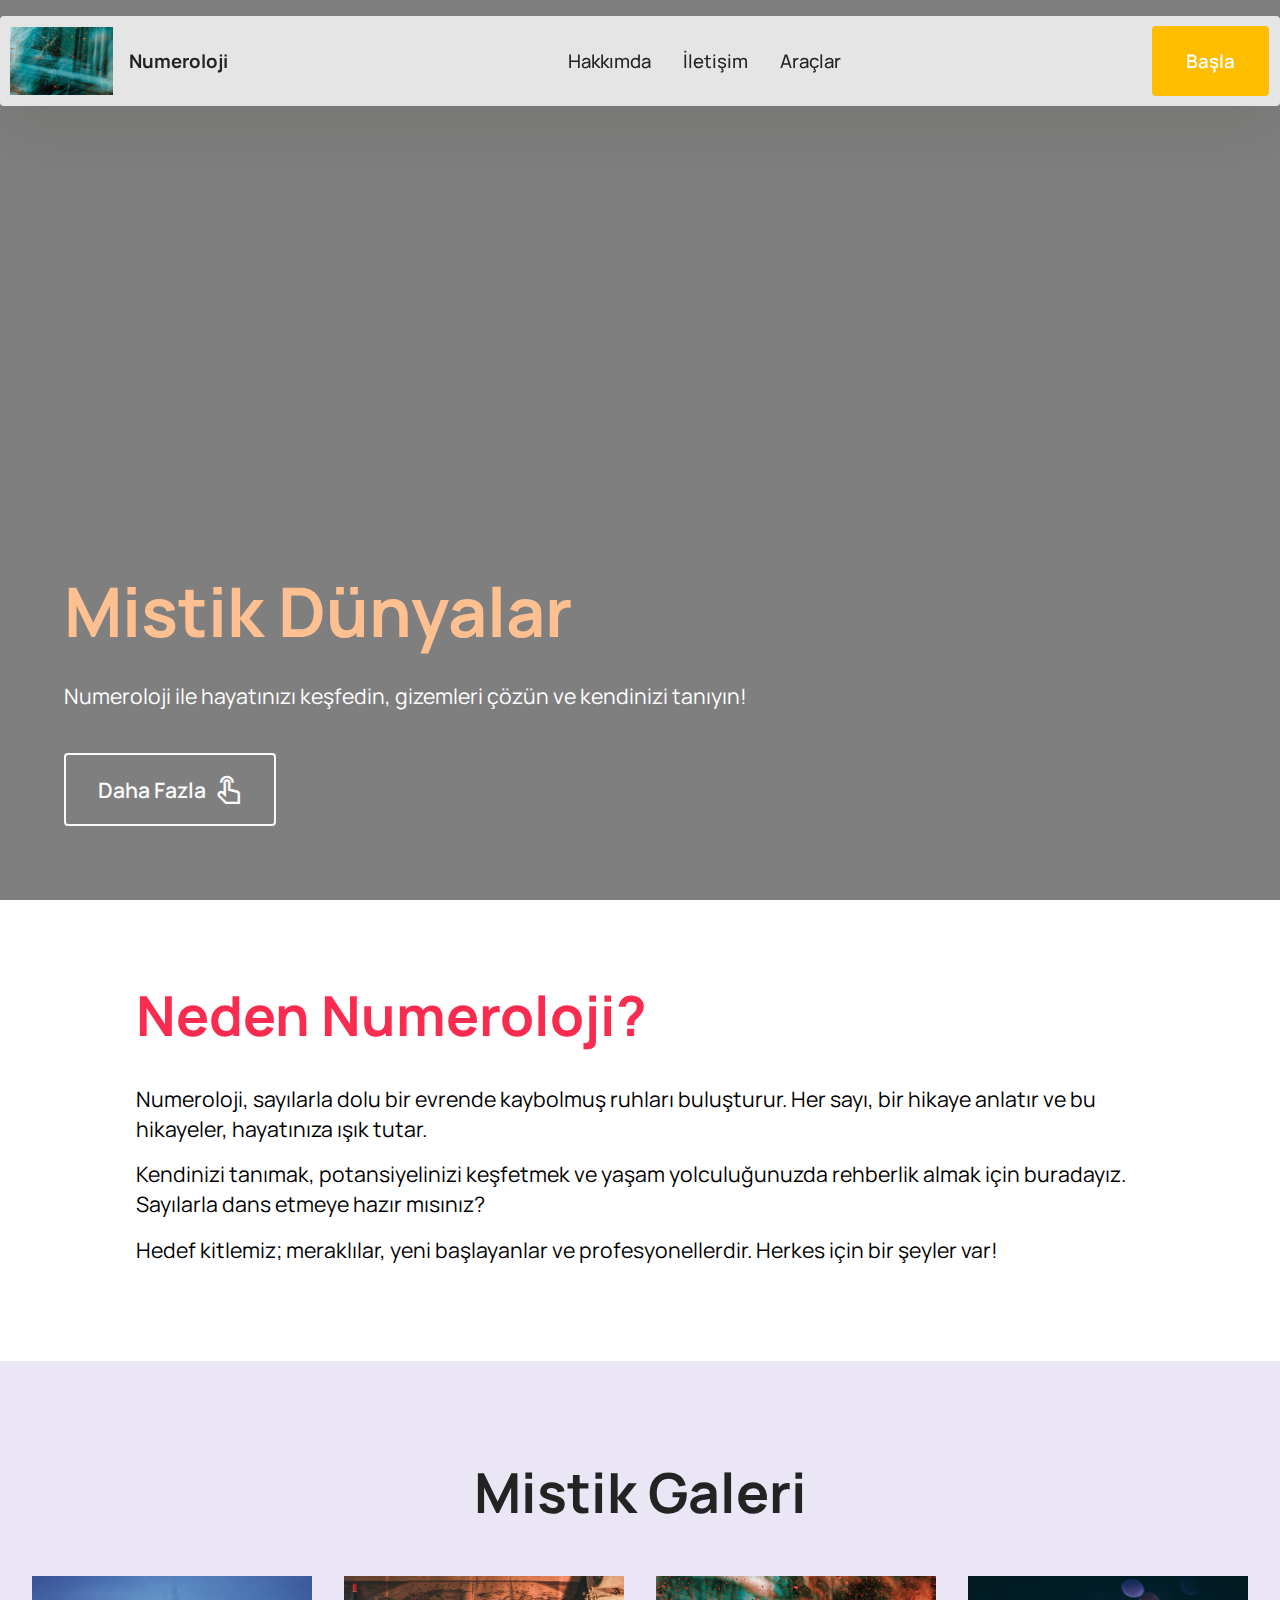
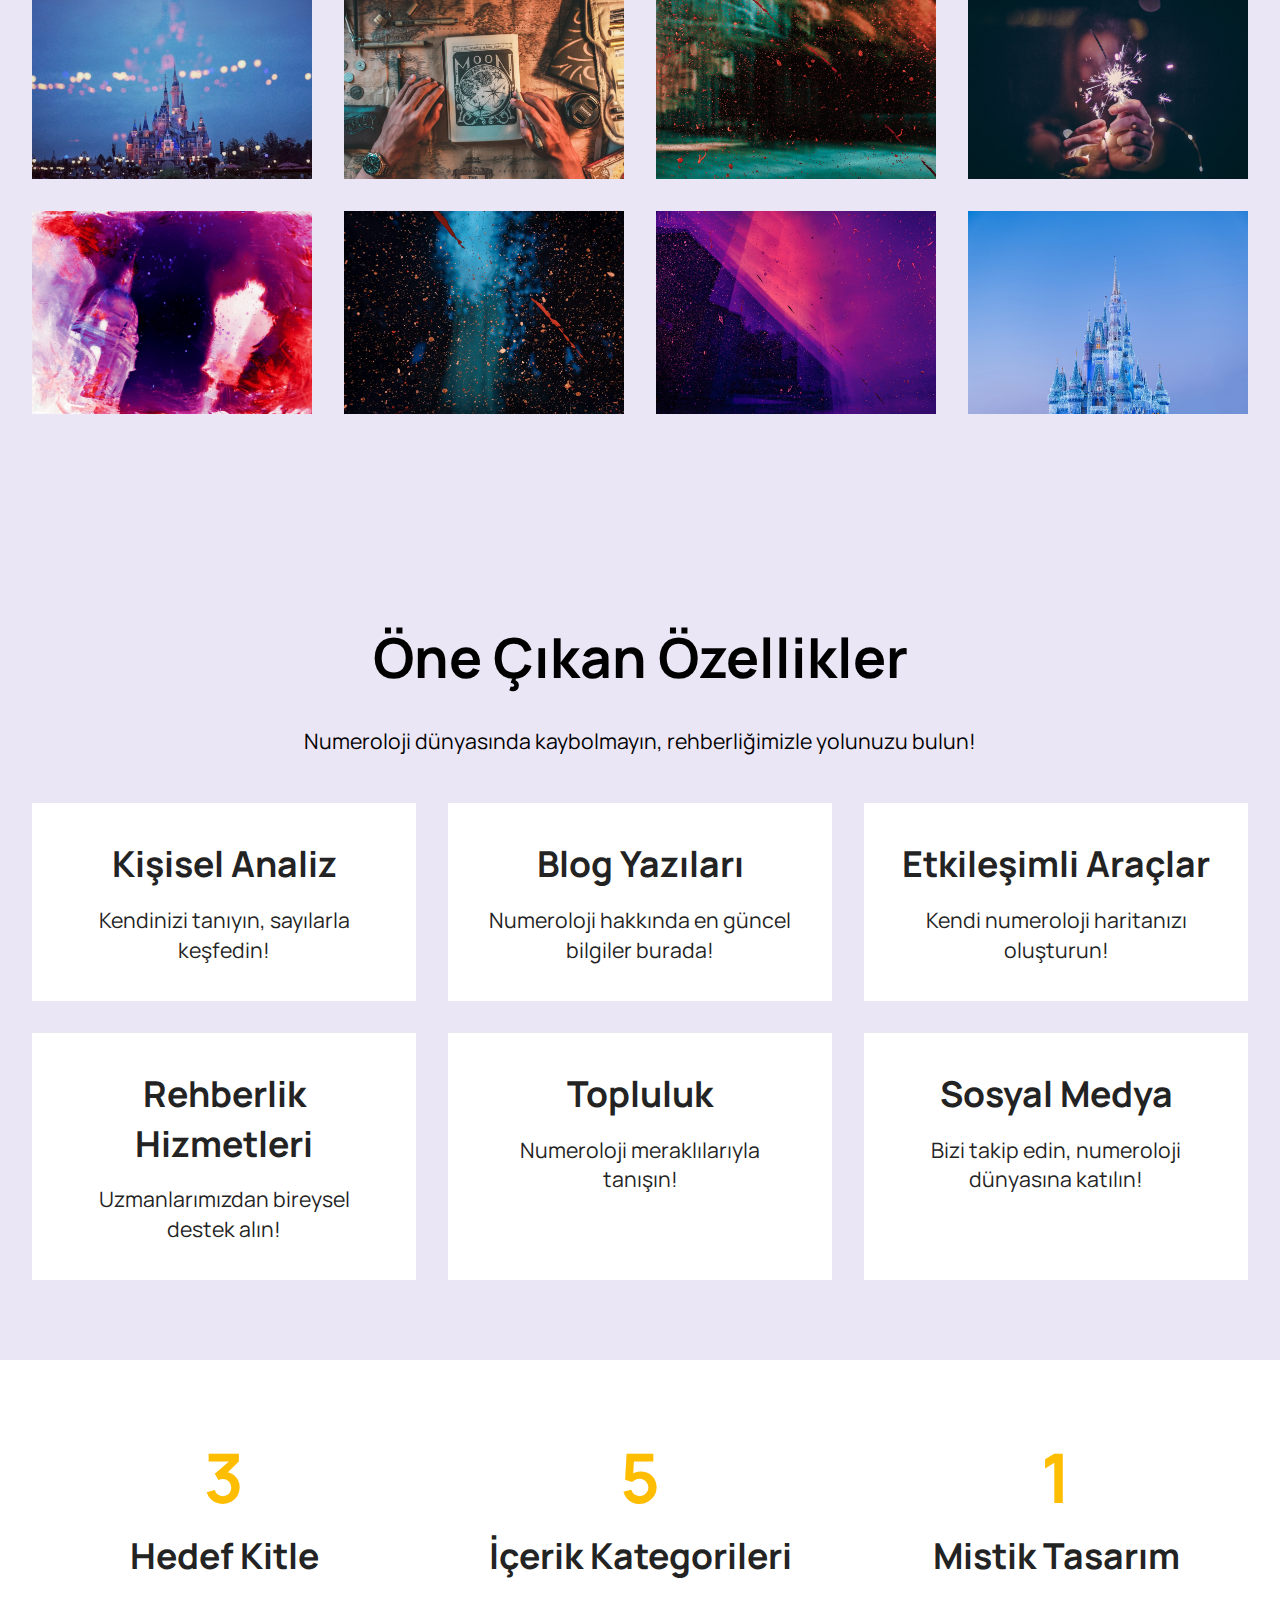
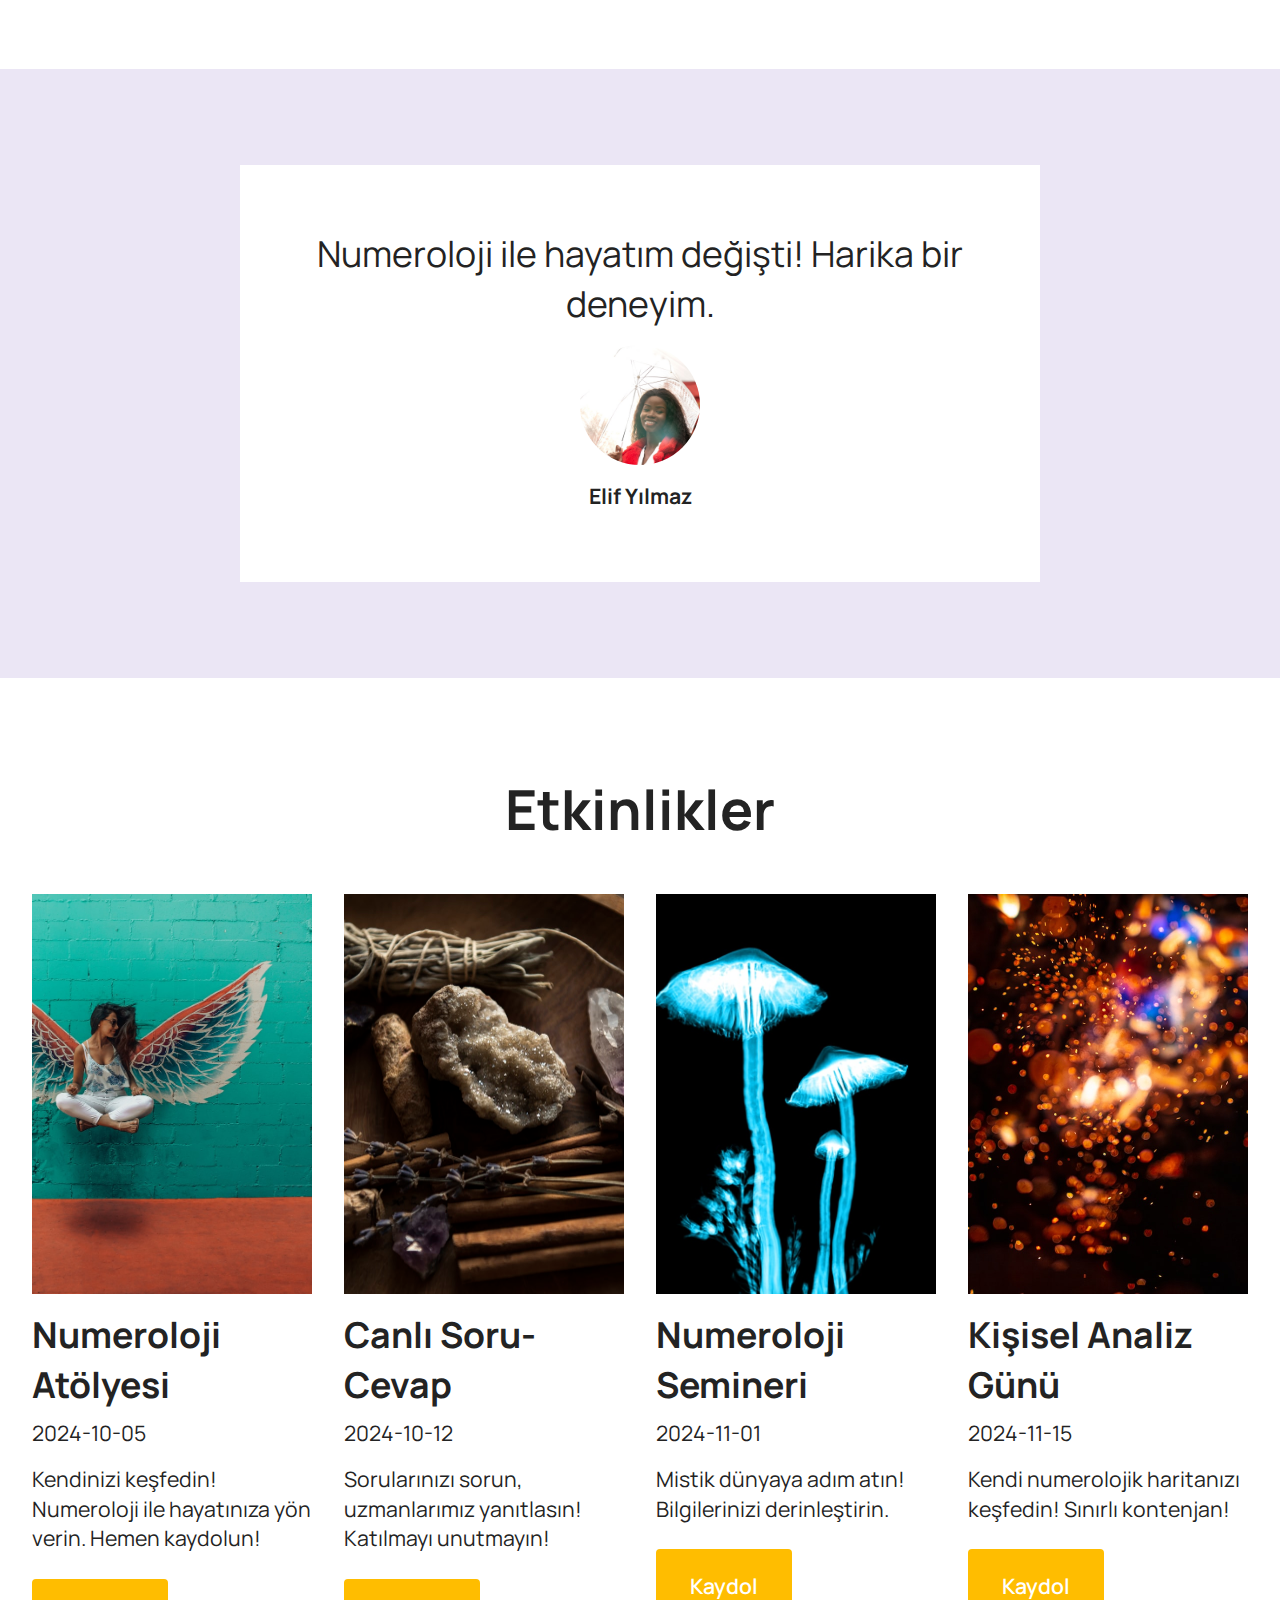
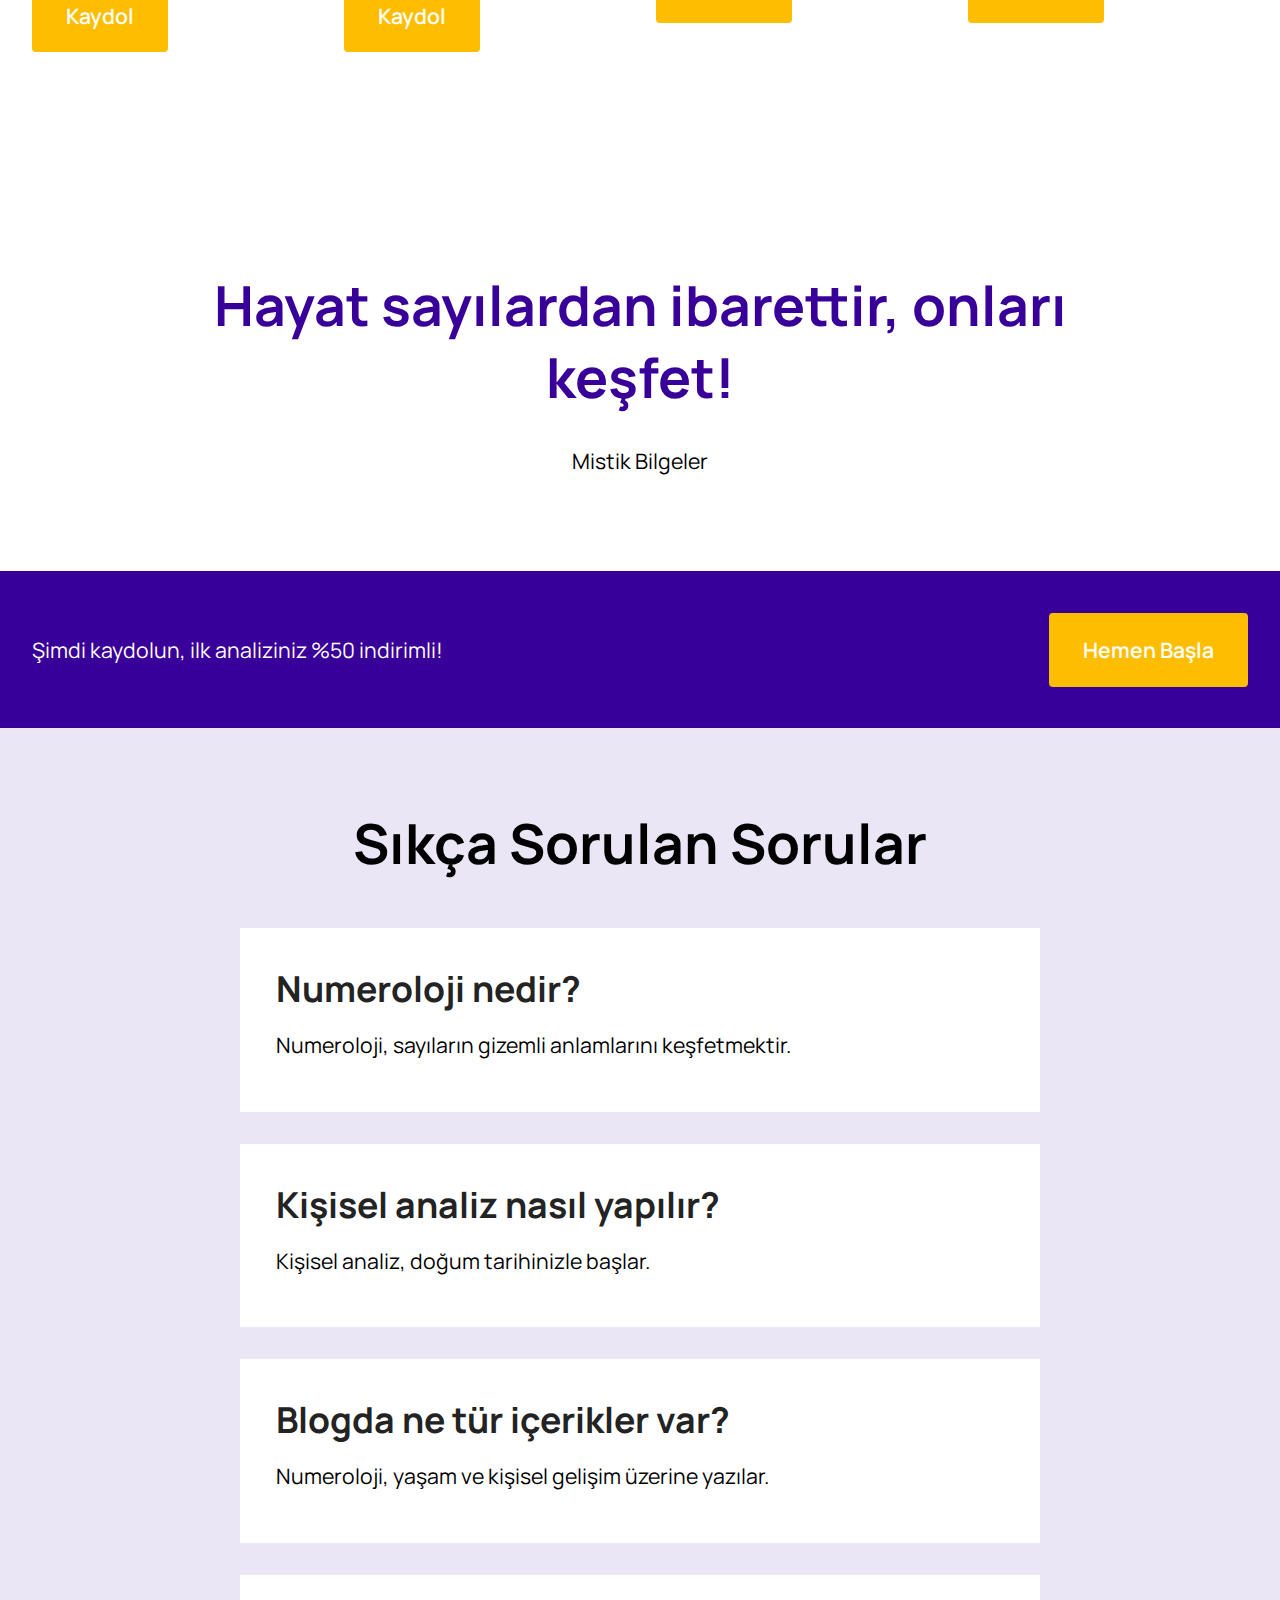
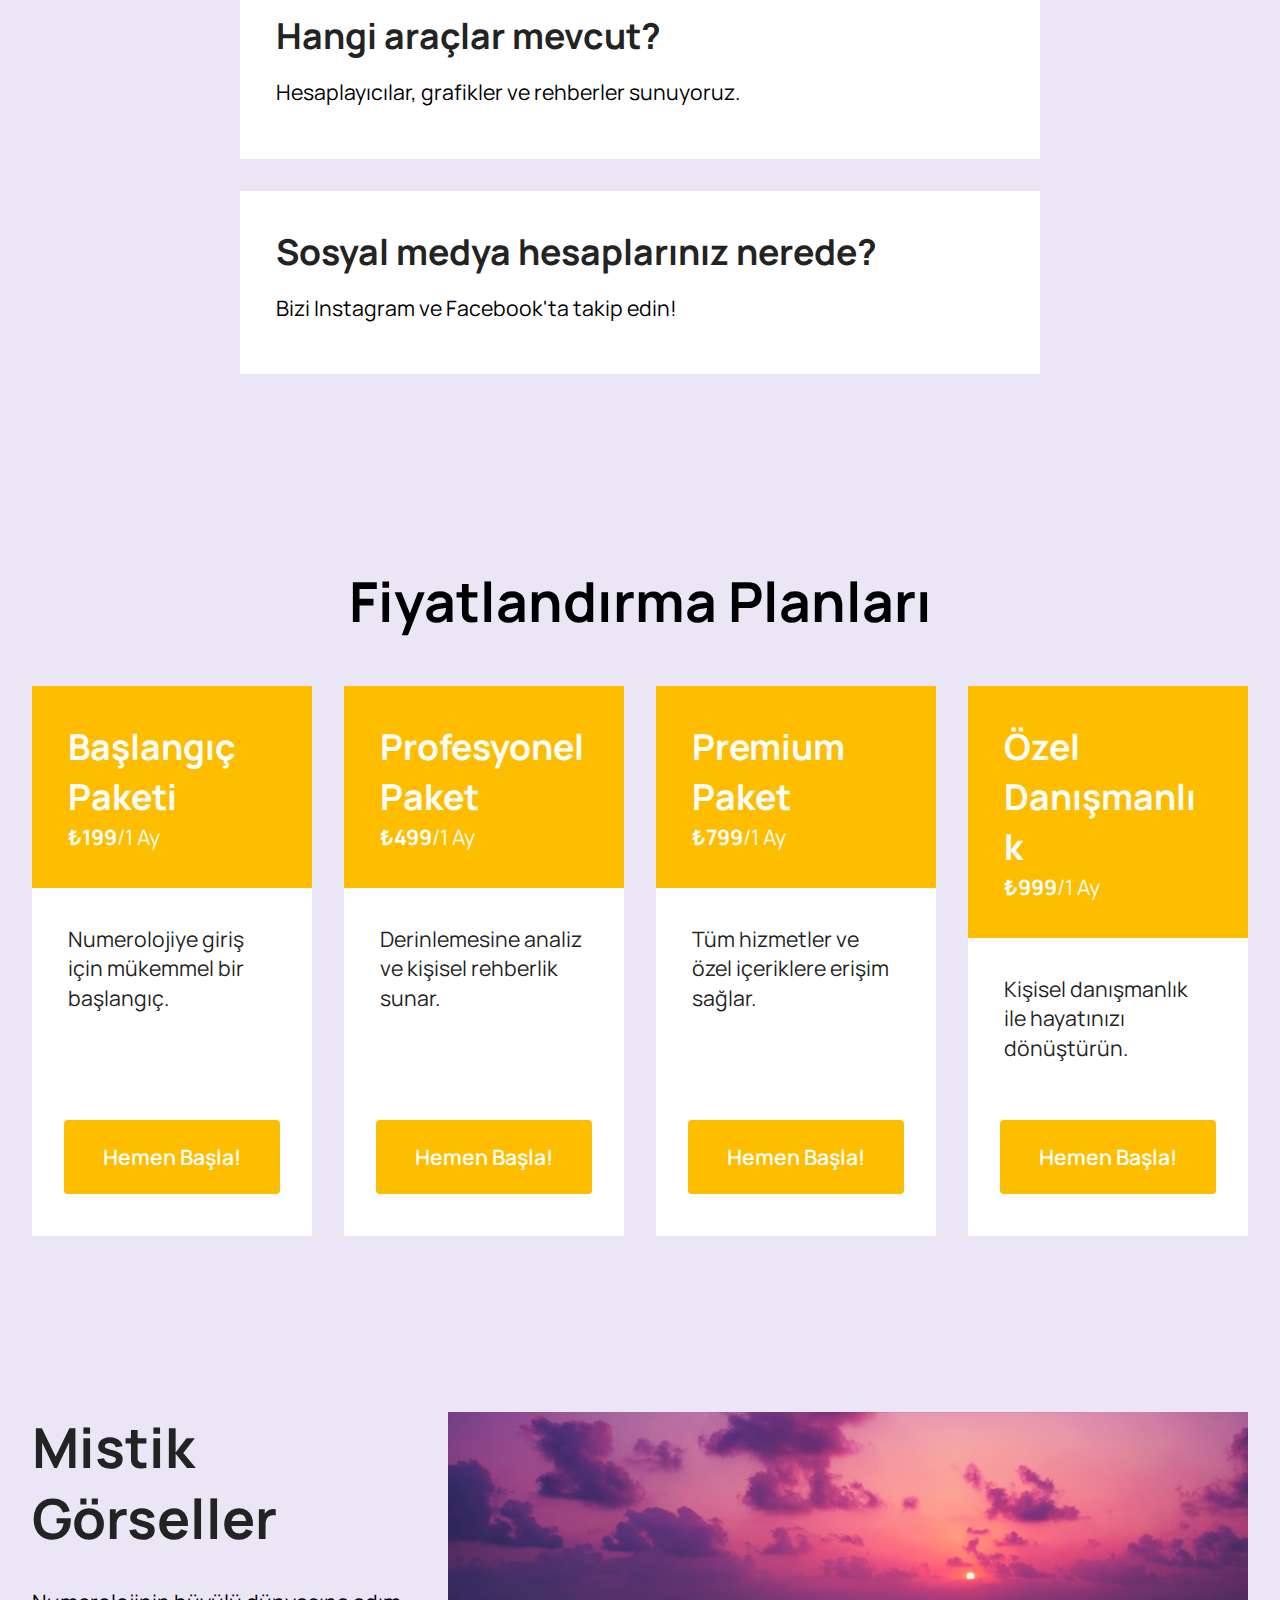
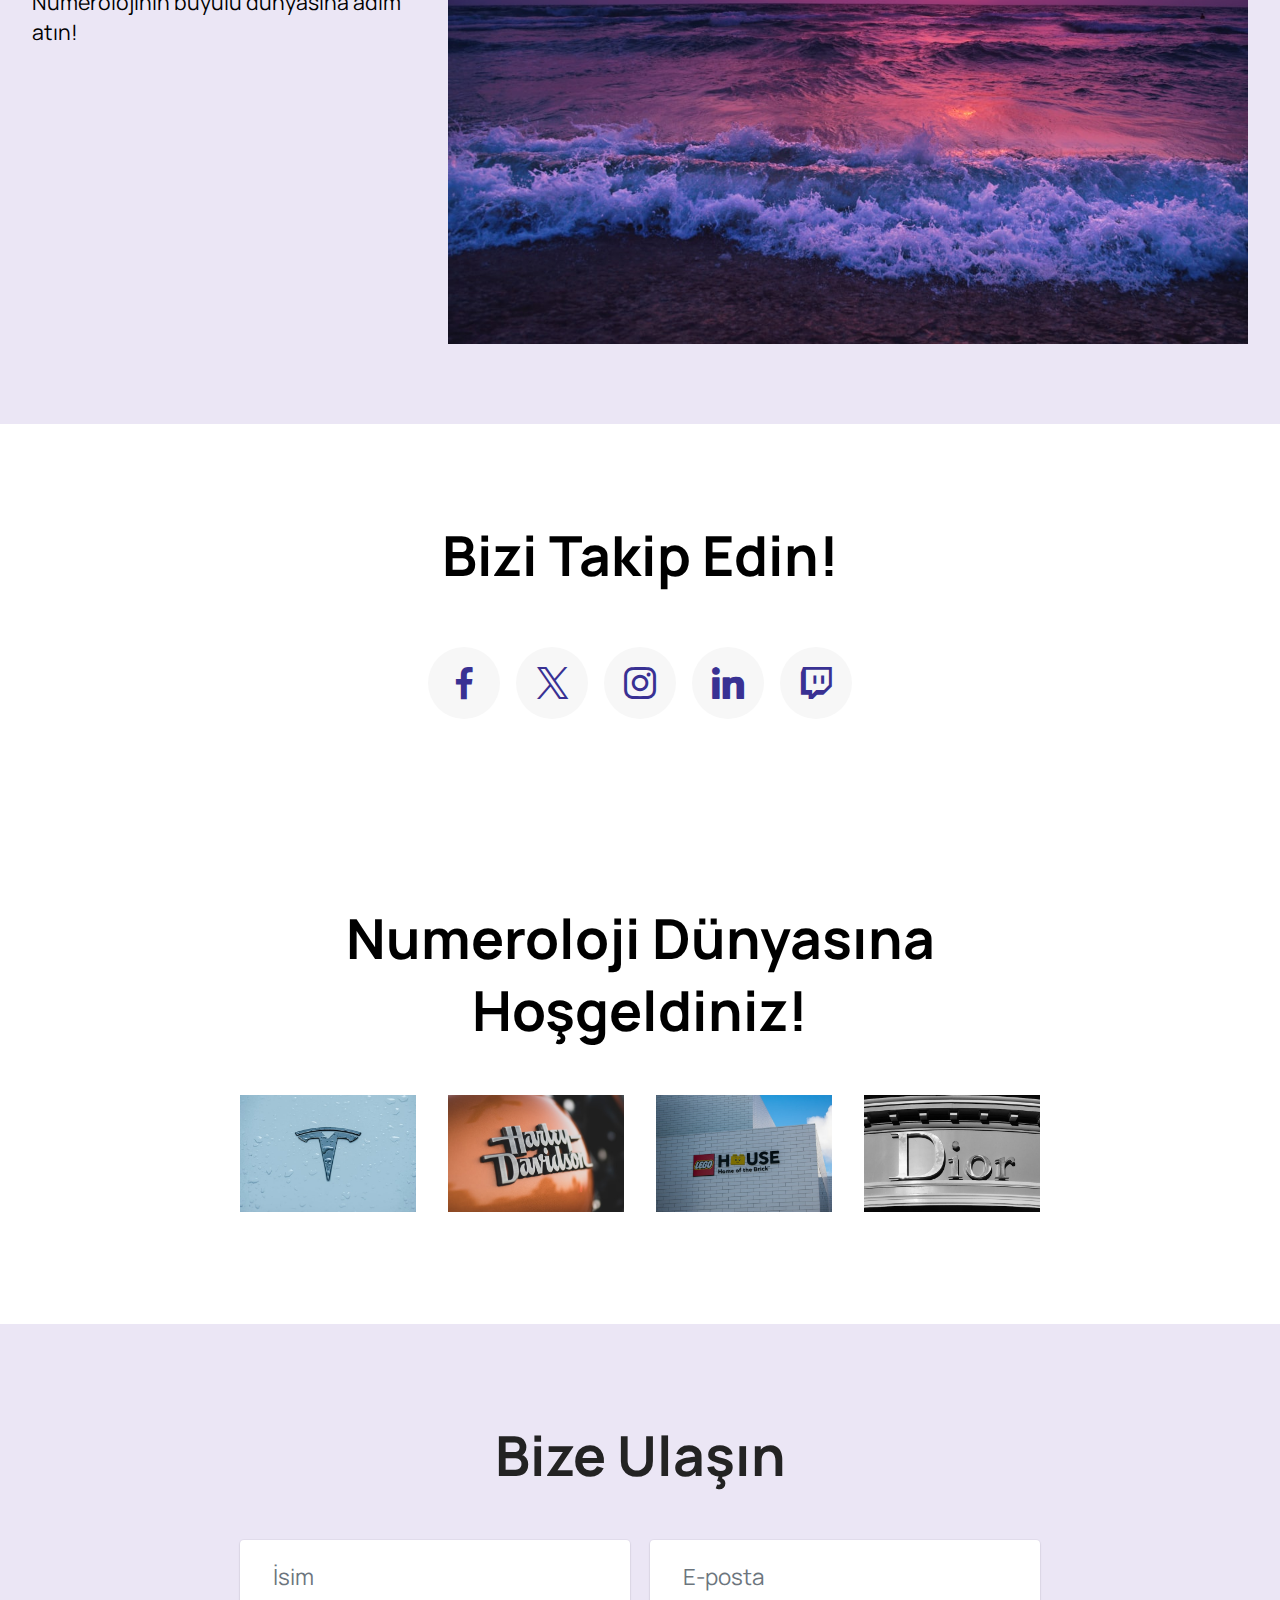
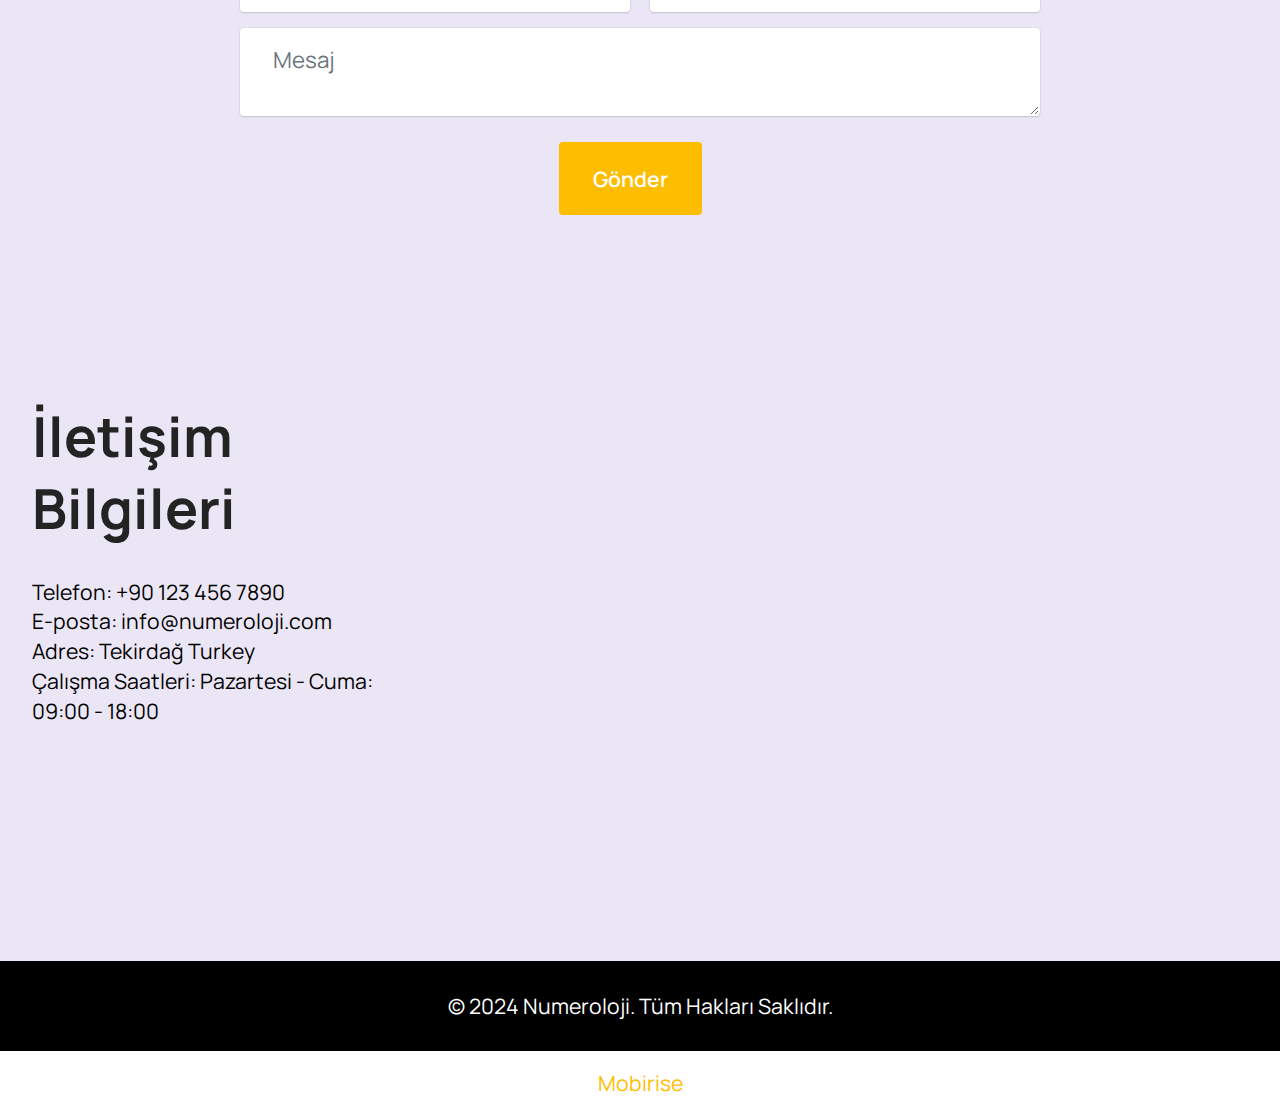
<file: index.html>
<!DOCTYPE html>
<html  >
<head>
  <!-- Site made with Mobirise Website Builder v5.9.18, https://mobirise.com -->
  <meta charset="UTF-8">
  <meta http-equiv="X-UA-Compatible" content="IE=edge">
  <meta name="generator" content="Mobirise v5.9.18, mobirise.com">
  <meta name="viewport" content="width=device-width, initial-scale=1, minimum-scale=1">
  <link rel="shortcut icon" href="assets/images/photo-1564934304256-db564bb2568d.jpeg" type="image/x-icon">
  <meta name="description" content="Numeroloji, sayıların gizemini keşfetmek isteyenler için kişisel analizler ve rehberler sunan bir platformdur. Mistik bir deneyim yaşayın.">
  
  
  <title>Numeroloji Rehberi</title>
  <link rel="stylesheet" href="assets/web/assets/mobirise-icons2/mobirise2.css">
  <link rel="stylesheet" href="assets/bootstrap/css/bootstrap.min.css">
  <link rel="stylesheet" href="assets/bootstrap/css/bootstrap-grid.min.css">
  <link rel="stylesheet" href="assets/bootstrap/css/bootstrap-reboot.min.css">
  <link rel="stylesheet" href="assets/dropdown/css/style.css">
  <link rel="stylesheet" href="assets/socicon/css/styles.css">
  <link rel="stylesheet" href="assets/theme/css/style.css">
  <link rel="preload" href="https://fonts.googleapis.com/css2?family=Manrope:wght@400;700&display=swap&display=swap" as="style" onload="this.onload=null;this.rel='stylesheet'">
  <noscript><link rel="stylesheet" href="https://fonts.googleapis.com/css2?family=Manrope:wght@400;700&display=swap&display=swap"></noscript>
  <link rel="preload" as="style" href="assets/mobirise/css/mbr-additional.css?v=a9EeSY"><link rel="stylesheet" href="assets/mobirise/css/mbr-additional.css?v=a9EeSY" type="text/css">

  
  
  
</head>
<body>
  
  <section data-bs-version="5.1" class="menu menu2 cid-uoQnipwjr1" once="menu" id="menu-5-uoQnipwjr1">
	

	<nav class="navbar navbar-dropdown navbar-fixed-top navbar-expand-lg">
		<div class="container">
			<div class="navbar-brand">
				<span class="navbar-logo">
					<a href="https://mobiri.se">
						<img src="assets/images/photo-1564934304256-db564bb2568d.jpeg" alt="Mobirise Website Builder" style="height: 4.3rem;">
					</a>
				</span>
				<span class="navbar-caption-wrap"><a class="navbar-caption text-black display-4" href="https://mobiri.se">Numeroloji</a></span>
			</div>
			<button class="navbar-toggler" type="button" data-toggle="collapse" data-bs-toggle="collapse" data-target="#navbarSupportedContent" data-bs-target="#navbarSupportedContent" aria-controls="navbarNavAltMarkup" aria-expanded="false" aria-label="Toggle navigation">
				<div class="hamburger">
					<span></span>
					<span></span>
					<span></span>
					<span></span>
				</div>
			</button>
			<div class="collapse navbar-collapse" id="navbarSupportedContent">
				<ul class="navbar-nav nav-dropdown" data-app-modern-menu="true"><li class="nav-item">
						<a class="nav-link link text-black text-primary display-4" href="Hakkımda.html">Hakkımda</a>
					</li>
					<li class="nav-item">
						<a class="nav-link link text-black display-4" href="https://mobiri.se" aria-expanded="false">İletişim</a>
					</li>
					<li class="nav-item">
						<a class="nav-link link text-black display-4" href="https://mobiri.se">Araçlar</a>
					</li></ul>
				
				<div class="navbar-buttons mbr-section-btn"><a class="btn btn-primary display-4" href="https://mobiri.se">Başla</a></div>
			</div>
		</div>
	</nav>
</section>

<section data-bs-version="5.1" class="header18 cid-uoQnipwhT3 mbr-fullscreen" data-bg-video="https://www.youtube.com/embed/XxEhuSJF780?autoplay=1&amp;loop=1&amp;playlist=XxEhuSJF780&amp;t=20&amp;mute=1&amp;playsinline=1&amp;controls=0&amp;showinfo=0&amp;autohide=1&amp;allowfullscreen=true&amp;mode=transparent" id="hero-15-uoQnipwhT3">
  

  <div class="mbr-overlay" style="opacity: 0.5; background-color: rgb(0, 0, 0);"></div>
  <div class="container-fluid">
    <div class="row">
      <div class="content-wrap col-12 col-md-12">
        <h1 class="mbr-section-title mbr-fonts-style mbr-white mb-4 display-1">
          <strong>Mistik Dünyalar</strong>
        </h1>
        
        <p class="mbr-fonts-style mbr-text mbr-white mb-4 display-7">Numeroloji ile hayatınızı keşfedin, gizemleri çözün ve kendinizi tanıyın!</p>
        <div class="mbr-section-btn"><a class="btn btn-white-outline display-7" href="https://mobiri.se"><span class="mobi-mbri mobi-mbri-touch mbr-iconfont mbr-iconfont-btn"></span>Daha Fazla</a></div>
      </div>
    </div>
  </div>
</section>

<section data-bs-version="5.1" class="article12 cid-uoQnipxv9S" id="about-me-12-uoQnipxv9S">    
    
    <div class="container">
        <div class="row justify-content-center">
            <div class="col-md-12 col-lg-10">
                <h3 class="mbr-section-title mbr-fonts-style mb-4 mt-0 display-2">
                <strong>Neden Numeroloji?</strong>
                </h3>
                
                <p class="mbr-text mbr-fonts-style display-7">Numeroloji, sayılarla dolu bir evrende kaybolmuş ruhları buluşturur. Her sayı, bir hikaye anlatır ve bu hikayeler, hayatınıza ışık tutar.</p>
                <p class="mbr-text mbr-fonts-style display-7">Kendinizi tanımak, potansiyelinizi keşfetmek ve yaşam yolculuğunuzda rehberlik almak için buradayız. Sayılarla dans etmeye hazır mısınız?</p>
                <p class="mbr-text mbr-fonts-style display-7">Hedef kitlemiz; meraklılar, yeni başlayanlar ve profesyonellerdir. Herkes için bir şeyler var!</p>
            </div>
        </div>
    </div>
</section>

<section data-bs-version="5.1" class="gallery1 mbr-gallery cid-uoQnipx0FI" id="gallery-10-uoQnipx0FI">
    
    

    <div class="container-fluid">
        <div class="row justify-content-center">
            <div class="col-12 content-head">
                <div class="mb-5">
                    <h3 class="mbr-section-title mbr-fonts-style align-center m-0 display-2">
                        <strong>Mistik Galeri</strong>
                    </h3>
                    
                </div>
            </div>
        </div>
        
        <div class="row mbr-gallery">
            <div class="col-12 col-md-6 col-lg-3 item gallery-image">
                <div class="item-wrapper mb-3" data-bs-toggle="modal">
                    <img class="w-100" src="assets/images/photo-1528041119984-da3a9f8d04d1.jpeg" alt="Mobirise Website Builder" data-slide-to="0" data-bs-slide-to="0">
                </div>
                
            </div>
            <div class="col-12 col-md-6 col-lg-3 item gallery-image">
                <div class="item-wrapper mb-3" data-bs-toggle="modal">
                    <img class="w-100" src="assets/images/photo-1521776943084-9a3512bd6311.jpeg" alt="Mobirise Website Builder" data-slide-to="1" data-bs-slide-to="1">
                </div>
                
            </div>
            <div class="col-12 col-md-6 col-lg-3 item gallery-image">
                <div class="item-wrapper mb-3" data-bs-toggle="modal">
                    <img class="w-100" src="assets/images/photo-1563724221514-1bceb0855985.jpeg" alt="Mobirise Website Builder" data-slide-to="2" data-bs-slide-to="2">
                </div>
                
            </div>
            <div class="col-12 col-md-6 col-lg-3 item gallery-image">
                <div class="item-wrapper mb-3" data-bs-toggle="modal">
                    <img class="w-100" src="assets/images/photo-1514397848295-ed0d3acf1b4e.jpeg" alt="Mobirise Website Builder" data-slide-to="3" data-bs-slide-to="3">
                </div>
                
            </div>
            <div class="col-12 col-md-6 col-lg-3 item gallery-image">
                <div class="item-wrapper mb-3" data-bs-toggle="modal">
                    <img class="w-100" src="assets/images/photo-1552111315-86e3577ec8e4.jpeg" alt="Mobirise Website Builder" data-slide-to="4" data-bs-slide-to="4">
                </div>
                
            </div>
            <div class="col-12 col-md-6 col-lg-3 item gallery-image">
                <div class="item-wrapper mb-3" data-bs-toggle="modal">
                    <img class="w-100" src="assets/images/photo-1563089144-b764c97a24e9.jpeg" alt="Mobirise Website Builder" data-slide-to="5" data-bs-slide-to="5">
                </div>
                
            </div>
            <div class="col-12 col-md-6 col-lg-3 item gallery-image">
                <div class="item-wrapper mb-3" data-bs-toggle="modal">
                    <img class="w-100" src="assets/images/photo-1563089145-599997674d42.jpeg" alt="Mobirise Website Builder" data-slide-to="6" data-bs-slide-to="6">
                </div>
                
            </div>
            <div class="col-12 col-md-6 col-lg-3 item gallery-image">
                <div class="item-wrapper mb-3" data-bs-toggle="modal">
                    <img class="w-100" src="assets/images/photo-1578701190956-49a6d98c9702.jpeg" alt="Mobirise Website Builder" data-slide-to="7" data-bs-slide-to="7">
                </div>
                
            </div>
        </div>
    </div>
</section>

<section data-bs-version="5.1" class="features5 cid-uoQnipxwGs" id="features-24-uoQnipxwGs">
    

    
    
    <div class="container">
        <div class="row mb-5 justify-content-center">
            <div class="col-12 content-head">
                <h3 class="mbr-section-title mbr-fonts-style align-center mb-0 display-2">
                    <strong>Öne Çıkan Özellikler</strong>
                </h3>
                <p class="mbr-section-subtitle mbr-fonts-style align-center mb-0 mt-4 display-7">Numeroloji dünyasında kaybolmayın, rehberliğimizle yolunuzu bulun!</p>
            </div>
        </div>
        <div class="row">
            <div class="item features-without-image col-12 col-md-6 col-lg-4 item-mb">
                <div class="item-wrapper">
                    <div class="card-box align-left">
                        
                        <p class="card-title mbr-fonts-style mt-0 mb-3 display-5">
                            <strong>Kişisel Analiz</strong>
                        </p>
                        <p class="card-text mbr-fonts-style display-7">Kendinizi tanıyın, sayılarla keşfedin!</p>
                        
                    </div>
                </div>
            </div>
            <div class="item features-without-image col-12 col-md-6 col-lg-4 item-mb">
                <div class="item-wrapper">
                    <div class="card-box align-left">
                        
                        <p class="card-title mbr-fonts-style mt-0 mb-3 display-5">
                            <strong>Blog Yazıları</strong>
                        </p>
                        <p class="card-text mbr-fonts-style display-7">Numeroloji hakkında en güncel bilgiler burada!</p>
                        
                    </div>
                </div>
            </div>
            <div class="item features-without-image col-12 col-md-6 col-lg-4 item-mb">
                <div class="item-wrapper">
                    <div class="card-box align-left">
                        
                        <p class="card-title mbr-fonts-style mt-0 mb-3 display-5">
                            <strong>Etkileşimli Araçlar</strong>
                        </p>
                        <p class="card-text mbr-fonts-style display-7">Kendi numeroloji haritanızı oluşturun!</p>
                        
                    </div>
                </div>
            </div>
            <div class="item features-without-image col-12 col-md-6 col-lg-4 item-mb">
                <div class="item-wrapper">
                    <div class="card-box align-left">
                        
                        <p class="card-title mbr-fonts-style mt-0 mb-3 display-5">
                            <strong>Rehberlik Hizmetleri</strong>
                        </p>
                        <p class="card-text mbr-fonts-style display-7">Uzmanlarımızdan bireysel destek alın!</p>
                        
                    </div>
                </div>
            </div>
            <div class="item features-without-image col-12 col-md-6 col-lg-4 item-mb">
                <div class="item-wrapper">
                    <div class="card-box align-left">
                        
                        <p class="card-title mbr-fonts-style mt-0 mb-3 display-5">
                            <strong>Topluluk</strong>
                        </p>
                        <p class="card-text mbr-fonts-style display-7">Numeroloji meraklılarıyla tanışın!</p>
                        
                    </div>
                </div>
            </div>
            <div class="item features-without-image col-12 col-md-6 col-lg-4 item-mb">
                <div class="item-wrapper">
                    <div class="card-box align-left">
                        
                        <p class="card-title mbr-fonts-style mt-0 mb-3 display-5">
                            <strong>Sosyal Medya</strong>
                        </p>
                        <p class="card-text mbr-fonts-style display-7">Bizi takip edin, numeroloji dünyasına katılın!</p>
                        
                    </div>
                </div>
            </div>
        </div>
    </div>
</section>

<section data-bs-version="5.1" class="features023 cid-uoQnipyPG3" id="metrics-1-uoQnipyPG3">

    

    
    
    <div class="container">
        
        <div class="row content-row justify-content-center">
            <div class="item features-without-image col-12 col-md-6 col-lg-4 item-mb">
                <div class="item-wrapper">
                    <div class="title mb-2 mb-md-3">
                        <span class="num mbr-fonts-style display-1">
                            <strong>3</strong></span>
                    </div>
                    <h4 class="card-title mbr-fonts-style display-5">
                        <strong>Hedef Kitle</strong>
                    </h4>
                    
                </div>
            </div>
            <div class="item features-without-image col-12 col-md-6 col-lg-4 item-mb">
                <div class="item-wrapper">
                    <div class="title mb-2 mb-md-3">
                        <span class="num mbr-fonts-style display-1">
                            <strong>5</strong></span>
                    </div>
                    <h4 class="card-title mbr-fonts-style display-5">
                        <strong>İçerik Kategorileri</strong>
                    </h4>
                    
                </div>
            </div>
            <div class="item features-without-image col-12 col-md-6 col-lg-4 item-mb">
                <div class="item-wrapper">
                    <div class="title mb-2 mb-md-3">
                        <span class="num mbr-fonts-style display-1">
                            <strong>1</strong></span>
                    </div>
                    <h4 class="card-title mbr-fonts-style display-5">
                        <strong>Mistik Tasarım</strong>
                    </h4>
                    
                </div>
            </div>
        </div>
    </div>
</section>

<section data-bs-version="5.1" class="people06 cid-uoQnipyn5W" id="testimonials-7-uoQnipyn5W">   
    

    
    
    <div class="container">
        <div class="row justify-content-center">
            <div class="card col-12 col-md-12 col-lg-8">
                <div class="card-wrapper">
                    <div class="card-box align-center">
                        <p class="card-text mbr-fonts-style display-5">Numeroloji ile hayatım değişti! Harika bir deneyim.</p>
                        <div class="img-wrapper mt-3 justify-content-center">
                            <img src="assets/images/photo-1591714098656-94a8a95dcf50.jpeg" alt="" data-slide-to="0" data-bs-slide-to="0">
                        </div>
                        <p class="card-title mbr-fonts-style mt-3 display-7">
                            <strong>Elif Yılmaz</strong>
                        </p>
                    </div>
                </div>
            </div>
        </div>
    </div>
</section>

<section data-bs-version="5.1" class="features03 cid-uoQnipy01V" id="events-1-uoQnipy01V">
  
  
  <div class="container-fluid">
    <div class="row justify-content-center mb-5">
      <div class="col-12 content-head">
        <div class="mbr-section-head">
          <h4 class="mbr-section-title mbr-fonts-style align-center mb-0 display-2">
            <strong>Etkinlikler</strong>
          </h4>
          
        </div>
      </div>
    </div>
    <div class="row">
      <div class="item features-image col-12 col-md-6 col-lg-3 active">
        <div class="item-wrapper">
          <div class="item-img mb-3">
            <img src="assets/images/photo-1534385675048-b283e5848418.jpeg" alt="Mobirise Website Builder" title="">
          </div>
          <div class="item-content align-left">
            <h5 class="item-title mbr-fonts-style mt-0 mb-2 display-5">
              <strong>Numeroloji Atölyesi</strong>
            </h5>
            <p class="mbr-text mbr-fonts-style mb-3 display-7">2024-10-05</p>
            <p class="mbr-text mbr-fonts-style mb-3 display-7">Kendinizi keşfedin! Numeroloji ile hayatınıza yön verin. Hemen kaydolun!</p>
            <div class="mbr-section-btn item-footer">
              <a href="" class="btn item-btn btn-primary display-7">Kaydol</a>
            </div>
          </div>
        </div>
      </div>
      <div class="item features-image col-12 col-md-6 col-lg-3">
        <div class="item-wrapper">
          <div class="item-img mb-3">
            <img src="assets/images/photo-1497800839469-bdbe4fd9d391.jpeg" alt="Mobirise Website Builder" title="" data-slide-to="1" data-bs-slide-to="1">
          </div>
          <div class="item-content align-left">
            <h5 class="item-title mbr-fonts-style mb-2 mt-0 display-5">
              <strong>Canlı Soru-Cevap</strong>
            </h5>
            <p class="mbr-text mbr-fonts-style mb-3 display-7">2024-10-12</p>
            <p class="mbr-text mbr-fonts-style mb-3 display-7">Sorularınızı sorun, uzmanlarımız yanıtlasın! Katılmayı unutmayın!</p>
            <div class="mbr-section-btn item-footer">
              <a href="" class="btn item-btn btn-primary display-7">Kaydol</a>
            </div>
          </div>
        </div>
      </div>
      <div class="item features-image col-12 col-md-6 col-lg-3">
        <div class="item-wrapper">
          <div class="item-img mb-3">
            <img src="assets/images/photo-1538836026403-e143e8a59f04.jpeg" alt="Mobirise Website Builder" title="" data-slide-to="2" data-bs-slide-to="2">
          </div>
          <div class="item-content align-left">
            <h5 class="item-title mbr-fonts-style mb-2 mt-0 display-5">
              <strong>Numeroloji Semineri</strong>
            </h5>
            <p class="mbr-text mbr-fonts-style mb-3 display-7">2024-11-01</p>
            <p class="mbr-text mbr-fonts-style mb-3 display-7">Mistik dünyaya adım atın! Bilgilerinizi derinleştirin.</p>
            <div class="mbr-section-btn item-footer">
              <a href="" class="btn item-btn btn-primary display-7">Kaydol</a>
            </div>
          </div>
        </div>
      </div>
      <div class="item features-image col-12 col-md-6 col-lg-3">
        <div class="item-wrapper">
          <div class="item-img mb-3">
            <img src="assets/images/photo-1579154748062-21d8247cb5d8.jpeg" alt="Mobirise Website Builder" title="" data-slide-to="2" data-bs-slide-to="2">
          </div>
          <div class="item-content align-left">
            <h5 class="item-title mbr-fonts-style mb-2 mt-0 display-5">
              <strong>Kişisel Analiz Günü</strong>
            </h5>
            <p class="mbr-text mbr-fonts-style mb-3 display-7">2024-11-15</p>
            <p class="mbr-text mbr-fonts-style mb-3 display-7">Kendi numerolojik haritanızı keşfedin! Sınırlı kontenjan!</p>
            <div class="mbr-section-btn item-footer">
              <a href="" class="btn item-btn btn-primary display-7">Kaydol</a>
            </div>
          </div>
        </div>
      </div>
    </div>
  </div>
</section>

<section data-bs-version="5.1" class="article14 cid-uoQnipyEQn" id="generic-text-11-uoQnipyEQn">
    
    <div class="container">
        <div class="row justify-content-center">
            <div class="col-md-12 col-lg-10">
                <h3 class="mbr-section-title mbr-fonts-style display-2">
                    <strong>Hayat sayılardan ibarettir, onları keşfet!</strong>
                </h3>
                <p class="mbr-section-subtitle mbr-fonts-style mt-4 display-7">Mistik Bilgeler</p>
            </div>
        </div>
    </div>
</section>

<section data-bs-version="5.1" class="features035 cid-uoQnipz2Xh" id="call-to-action-11-uoQnipz2Xh">
    

    
    
    <div class="container">
        <div class="row">
            <div class="col-12 col-lg-9 active">
                <div class="item-wrapper">
                    <div class="card-box">
                        <h4 class="card-text mbr-fonts-style display-7">Şimdi kaydolun, ilk analiziniz %50 indirimli!</h4>
                    </div>
                </div>
            </div>
            <div class="col-12 col-lg-3 active">
                <div class="mbr-section-btn">
                    <a class="btn btn-primary display-7" href="https://mobiri.se">Hemen Başla</a>
                </div>
            </div>
        </div>
    </div>
</section>

<section data-bs-version="5.1" class="list05 cid-uoQnipzKjZ" id="faq-3-uoQnipzKjZ">
    
    <div class="container">
        <div class="col-12 mb-5 content-head">
            <h3 class="mbr-section-title mbr-fonts-style align-center mb-0 display-2">
                <strong>Sıkça Sorulan Sorular</strong>
            </h3>
            
        </div>
        <div class="row justify-content-center ">
            <div class="col-12 col-lg-8">
                <div class="item features-without-image col-12 active">
                    <div class="item-wrapper">
                        <h5 class="mbr-card-title mbr-fonts-style mt-0 mb-3 display-5">
                            <strong>Numeroloji nedir?</strong></h5>
                        <p class="mbr-text mbr-fonts-style mt-0 mb-3 display-7">Numeroloji, sayıların gizemli anlamlarını keşfetmektir.</p>
                    </div>
                </div>
                <div class="item features-without-image col-12">
                    <div class="item-wrapper">
                        <h5 class="mbr-card-title mbr-fonts-style mt-0 mb-3 display-5">
                            <strong>Kişisel analiz nasıl yapılır?</strong></h5>
                        <p class="mbr-text mbr-fonts-style mt-0 mb-3 display-7">Kişisel analiz, doğum tarihinizle başlar.</p>
                    </div>
                </div>
                <div class="item features-without-image col-12">
                    <div class="item-wrapper">
                        <h5 class="mbr-card-title mbr-fonts-style mt-0 mb-3 display-5">
                            <strong>Blogda ne tür içerikler var?</strong></h5>
                        <p class="mbr-text mbr-fonts-style mt-0 mb-3 display-7">Numeroloji, yaşam ve kişisel gelişim üzerine yazılar.</p>
                    </div>
                </div>
                <div class="item features-without-image col-12">
                  <div class="item-wrapper">
                      <h5 class="mbr-card-title mbr-fonts-style mt-0 mb-3 display-5">
                          <strong>Hangi araçlar mevcut?</strong></h5>
                      <p class="mbr-text mbr-fonts-style mt-0 mb-3 display-7">Hesaplayıcılar, grafikler ve rehberler sunuyoruz.</p>
                  </div>
              </div>
              <div class="item features-without-image col-12">
                <div class="item-wrapper">
                    <h5 class="mbr-card-title mbr-fonts-style mt-0 mb-3 display-5">
                        <strong>Sosyal medya hesaplarınız nerede?</strong></h5>
                    <p class="mbr-text mbr-fonts-style mt-0 mb-3 display-7">Bizi Instagram ve Facebook'ta takip edin!</p>
                </div>
            </div>
            </div>
        </div>
    </div>
</section>

<section data-bs-version="5.1" class="pricing1 cid-uoQnipzckx" id="pricing-cards-1-uoQnipzckx">
    
    
    <div class="container-fluid">
        <div class="row justify-content-center">
            <div class="col-12 content-head">
                <div class="mbr-section-head mb-5">
                    <h4 class="mbr-section-title mbr-fonts-style align-center mb-0 display-2">
                        <strong>Fiyatlandırma Planları</strong>
                    </h4>
                    
                </div>
            </div>
        </div>
        <div class="row">
            <div class="item features-without-image col-12 col-md-6 col-lg-3 item-mb active">
                <div class="item-wrapper">
                    <div class="item-head">
                        <h5 class="item-title mbr-fonts-style mb-0 display-5">
                            <strong>Başlangıç Paketi</strong>
                        </h5>
                        <h6 class="item-subtitle mbr-fonts-style mt-0 mb-0 display-7">
                            <strong>₺199</strong>/1 Ay
                        </h6>
                    </div>
                    <div class="item-content">
                        <p class="mbr-text mbr-fonts-style display-7">Numerolojiye giriş için mükemmel bir başlangıç.</p>
                    </div>
                    <div class="mbr-section-btn item-footer">
                        <a href="" class="btn item-btn btn-primary display-7">Hemen Başla!</a>
                    </div>
                </div>
            </div>
            <div class="item features-without-image col-12 col-md-6 col-lg-3 item-mb">
                <div class="item-wrapper">
                    <div class="item-head">
                        <h5 class="item-title mbr-fonts-style mb-0 display-5">
                            <strong>Profesyonel Paket</strong>
                        </h5>
                        <h6 class="item-subtitle mbr-fonts-style mt-0 mb-0 display-7">
                            <strong>₺499</strong>/1 Ay
                        </h6>
                    </div>
                    <div class="item-content">
                        <p class="mbr-text mbr-fonts-style display-7">Derinlemesine analiz ve kişisel rehberlik sunar.</p>
                    </div>
                    <div class="mbr-section-btn item-footer">
                        <a href="" class="btn item-btn btn-primary display-7">Hemen Başla!</a>
                    </div>
                </div>
            </div>

            <div class="item features-without-image col-12 col-md-6 col-lg-3 item-mb">
                <div class="item-wrapper">
                    <div class="item-head">
                        <h5 class="item-title mbr-fonts-style mb-0 display-5">
                            <strong>Premium Paket</strong>
                        </h5>
                        <h6 class="item-subtitle mbr-fonts-style mt-0 mb-0 display-7">
                            <strong>₺799</strong>/1 Ay
                        </h6>
                    </div>
                    <div class="item-content">
                        <p class="mbr-text mbr-fonts-style display-7">Tüm hizmetler ve özel içeriklere erişim sağlar.</p>
                    </div>
                    <div class="mbr-section-btn item-footer">
                        <a href="" class="btn item-btn btn-primary display-7">Hemen Başla!</a>
                    </div>
                </div>
            </div>

            <div class="item features-without-image col-12 col-md-6 col-lg-3 item-mb">
                <div class="item-wrapper">
                    <div class="item-head">
                        <h5 class="item-title mbr-fonts-style mb-0 display-5">
                            <strong>Özel Danışmanlık</strong>
                        </h5>
                        <h6 class="item-subtitle mbr-fonts-style mt-0 mb-0 display-7">
                            <strong>₺999</strong>/1 Ay
                        </h6>
                    </div>
                    <div class="item-content">
                        <p class="mbr-text mbr-fonts-style display-7">Kişisel danışmanlık ile hayatınızı dönüştürün.</p>
                    </div>
                    <div class="mbr-section-btn item-footer">
                        <a href="" class="btn item-btn btn-primary display-7">Hemen Başla!</a>
                    </div>
                </div>
            </div>
        </div>
    </div>
</section>

<section data-bs-version="5.1" class="image08 cid-uoQnipzffD" id="image-12-uoQnipzffD">
  
  
  
  <div class="container">
    <div class="row justify-content-center">
      <div class="col-lg-4">
        <div class="col-12 col-md-12">
          <h5 class="mbr-section-title mbr-fonts-style mt-0 mb-4 display-2">
            <strong>Mistik Görseller</strong>
          </h5>
          <h6 class="mbr-section-subtitle mbr-fonts-style mt-0 mb-4 display-7">Numerolojinin büyülü dünyasına adım atın!</h6>
          
        </div>
      </div>
      <div class="col-lg-8 side-features">
        <div class="image-wrapper mb-4">
          <img class="w-100" src="assets/images/photo-1533371452382-d45a9da51ad9.jpeg" alt="Mobirise Website Builder">
        </div>
      </div>
    </div>
  </div>
</section>

<section data-bs-version="5.1" class="social05 cid-uoQnipAe0M" id="follow-us-2-uoQnipAe0M">
    

    

    <div class="container">
        <div class="row">
            <h3 class="mbr-section-title align-center mb-5 mbr-fonts-style display-2">
                <strong>Bizi Takip Edin!</strong>
            </h3>
            <div class="col-12">
                <div class="social-row">
                    <div class="soc-item">
                        <a href="https://mobiri.se/" target="_blank">
                            <span class="mbr-iconfont socicon socicon-facebook"></span>
                        </a>
                    </div>
                    <div class="soc-item">
                        <a href="https://mobiri.se/" target="_blank">
                            <span class="mbr-iconfont socicon-twitter socicon"></span>
                        </a>
                    </div>
                    <div class="soc-item">
                        <a href="https://mobiri.se/" target="_blank">
                            <span class="mbr-iconfont socicon-instagram socicon"></span>
                        </a>
                    </div>
                    <div class="soc-item">
                        <a href="https://mobiri.se/" target="_blank">
                            <span class="mbr-iconfont socicon socicon-linkedin"></span>
                        </a>
                    </div>
                    <div class="soc-item">
                        <a href="https://mobiri.se/" target="_blank">
                            <span class="mbr-iconfont socicon socicon-twitch"></span>
                        </a>
                    </div>
                </div>
            </div>
        </div>
    </div>
</section>

<section data-bs-version="5.1" class="clients04 cid-uoQnipAEYM" id="clients-5-uoQnipAEYM">
    
    
    <div class="container-fluid">
        <div class="row justify-content-center mb-5">
            <div class="col-12 content-head">
                <div class="mbr-section-head">
                    <h4 class="mbr-section-title mbr-fonts-style align-center mb-0 display-2">
                        <strong>Numeroloji Dünyasına Hoşgeldiniz!</strong>
                    </h4>
                    
                </div>
            </div>
        </div>
        <div class="row justify-content-center">
            <div class="item features-image col-12 col-md-6 col-sm-6 col-lg-2 active">
                <div class="item-wrapper">
                    <div class="">
                        <img src="assets/images/photo-1651044450619-5ce74d316987.jpeg" alt="Mobirise Website Builder" title="" data-slide-to="1" data-bs-slide-to="1">
                    </div>
                    
                </div>
            </div>
            <div class="item features-image col-12 col-md-6 col-sm-6 col-lg-2">
                <div class="item-wrapper">
                    <div class="">
                        <img src="assets/images/photo-1606136968306-ab2868cc1f21.jpeg" alt="Mobirise Website Builder" title="" data-slide-to="2" data-bs-slide-to="2">
                    </div>
                    
                </div>
            </div>
            <div class="item features-image col-12 col-md-6 col-sm-6 col-lg-2">
                <div class="item-wrapper">
                    <div class="">
                        <img src="assets/images/photo-1681415851723-dca11d0ec9a6.jpeg" alt="Mobirise Website Builder" title="" data-slide-to="3" data-bs-slide-to="3">
                    </div>
                    
                </div>
            </div>
            <div class="item features-image col-12 col-md-6 col-sm-6 col-lg-2">
                <div class="item-wrapper">
                    <div class="">
                        <img src="assets/images/photo-1646825461394-ebd1800141d1.jpeg" alt="Mobirise Website Builder" title="" data-slide-to="4" data-bs-slide-to="4">
                    </div>
                    
                </div>
            </div>
        </div>
    </div>
</section>

<section data-bs-version="5.1" class="form5 cid-uoQnipB5zB" id="contact-form-2-uoQnipB5zB">
    
    
    <div class="container">
        <div class="row justify-content-center">
            <div class="col-12 content-head">
                <div class="mbr-section-head mb-5">
                    <h3 class="mbr-section-title mbr-fonts-style align-center mb-0 display-2">
                        <strong>Bize Ulaşın</strong>
                    </h3>
                    
                </div>
            </div>
        </div>
        <div class="row justify-content-center">
            <div class="col-lg-8 mx-auto mbr-form" data-form-type="formoid">
                <form action="https://mobirise.eu/" method="POST" class="mbr-form form-with-styler" data-form-title="Form Name"><input type="hidden" name="email" data-form-email="true" value="OJ7IE79K27N5Sb2IHHDleGK0jDmV5+YL5GgH3H5ydanePiLWppOiwykVBAtYDA/H6TsxWML5q91uR+z2+qTC7rmeNxbdCfi+4Yz/8qjnfpEuhBuqtUKzY8wuo7aXspos">
                    <div class="row">
                        <div hidden="hidden" data-form-alert="" class="alert alert-success col-12">Thanks for filling out the form!</div>
                        <div hidden="hidden" data-form-alert-danger="" class="alert alert-danger col-12">
                            Oops...! some problem!
                        </div>
                    </div>
                    <div class="dragArea row">
                        <div class="col-md col-sm-12 form-group mb-3" data-for="name">
                            <input type="text" name="name" placeholder="İsim" data-form-field="name" class="form-control" value="" id="name-contact-form-2-uoQnipB5zB">
                        </div>
                        <div class="col-md col-sm-12 form-group mb-3" data-for="email">
                            <input type="email" name="email" placeholder="E-posta" data-form-field="email" class="form-control" value="" id="email-contact-form-2-uoQnipB5zB">
                        </div>
                        <div class="col-12 form-group mb-3" data-for="textarea">
                            <textarea name="textarea" placeholder="Mesaj" data-form-field="textarea" class="form-control" id="textarea-contact-form-2-uoQnipB5zB"></textarea>
                        </div>
                        <div class="col-lg-12 col-md-12 col-sm-12 align-center mbr-section-btn">
                            <button type="submit" class="btn btn-primary display-7">Gönder</button>
                        </div>
                    </div>
                </form>
            </div>
        </div>
    </div>
</section>

<section data-bs-version="5.1" class="contacts03 cid-uoQnipBAYh" id="contacts-11-uoQnipBAYh">
  

  
  <div class="container">
    <div class="row justify-content-center">
      <div class="col-lg-4">
        <div class="col-12 col-md-12">
          <h5 class="mbr-section-title mbr-fonts-style mt-0 mb-4 display-2">
            <strong>İletişim Bilgileri</strong>
          </h5>
          <p class="mbr-section-subtitle mbr-fonts-style mt-0 mb-4 display-7">
            Telefon: +90 123 456 7890
            <br>E-posta: info@numeroloji.com
            <br>Adres: Tekirdağ Turkey
            <br>Çalışma Saatleri: Pazartesi - Cuma: 09:00 - 18:00
          </p> 

          
        </div>
      </div>
        <div class="col-lg-8 side-features">
        <div class="google-map"><iframe frameborder="0" style="border:0" src="https://www.google.com/maps/embed?pb=!1m14!1m8!1m3!1d6045.3003145248895!2d-73.9884657!3d40.7477229!3m2!1i1024!2i768!4f13.1!3m3!1m2!1s0x89c259a9ac1f1b85%3A0x7e33d1c0e7af3be4!2zMzUwIDV0aCBBdmUsIE5ldyBZb3JrLCBOWSAxMDExOCwg0KHQqNCQ!5e0!3m2!1sru!2sru!4v1689597362021!5m2!1sen!2sen" allowfullscreen=""></iframe></div>
      </div>
    </div>
  </div>
</section>

<section data-bs-version="5.1" class="footer4 cid-uoQnipCR8E" once="footers" id="footer-4-uoQnipCR8E">

    

    

    <div class="container">
        <div class="media-container-row align-center mbr-white">
            <div class="col-12">
                <p class="mbr-text mb-0 mbr-fonts-style display-7">© 2024 Numeroloji. Tüm Hakları Saklıdır.</p>
            </div>
        </div>
    </div>
</section><section class="display-7" style="padding: 0;align-items: center;justify-content: center;flex-wrap: wrap;    align-content: center;display: flex;position: relative;height: 4rem;"><a href="https://mobiri.se/3442794" style="flex: 1 1;height: 4rem;position: absolute;width: 100%;z-index: 1;"><img alt="" style="height: 4rem;" src="[data-uri]"></a><p style="margin: 0;text-align: center;" class="display-7">&#8204;</p><a style="z-index:1" href="https://mobirise.com">Mobirise </a></section><script src="assets/bootstrap/js/bootstrap.bundle.min.js"></script>  <script src="assets/smoothscroll/smooth-scroll.js"></script>  <script src="assets/ytplayer/index.js"></script>  <script src="assets/dropdown/js/navbar-dropdown.js"></script>  <script src="assets/vimeoplayer/player.js"></script>  <script src="assets/theme/js/script.js"></script>  <script src="assets/formoid/formoid.min.js"></script>  
  
  
</body>
</html>
</file>
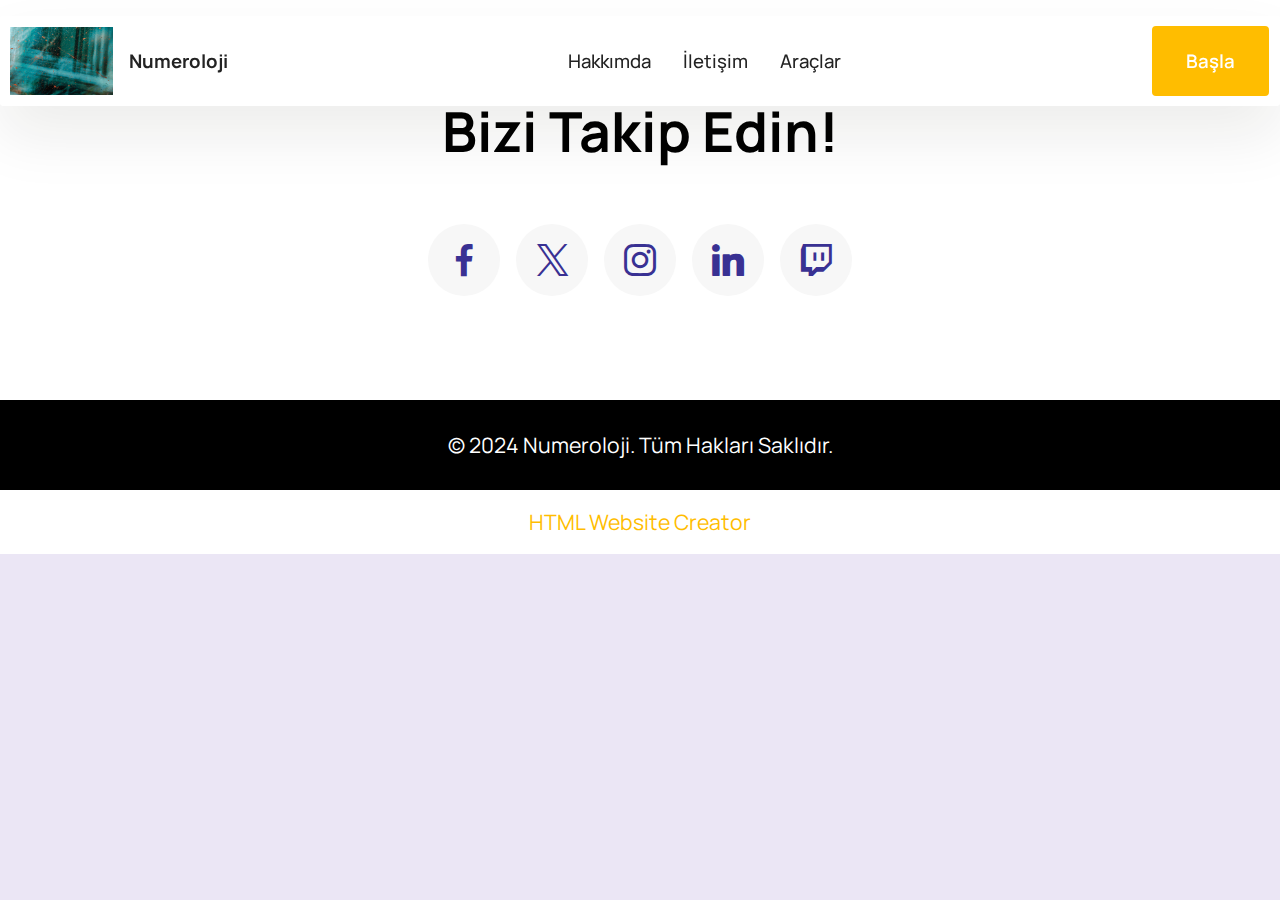
<file: Hakkımda.html>
<!DOCTYPE html>
<html  >
<head>
  <!-- Site made with Mobirise Website Builder v5.9.18, https://mobirise.com -->
  <meta charset="UTF-8">
  <meta http-equiv="X-UA-Compatible" content="IE=edge">
  <meta name="generator" content="Mobirise v5.9.18, mobirise.com">
  <meta name="twitter:card" content="summary_large_image"/>
  <meta name="twitter:image:src" content="assets/images/Hakkımda-meta.png">
  <meta property="og:image" content="assets/images/Hakkımda-meta.png">
  <meta name="twitter:title" content="Hakkımda">
  <meta name="viewport" content="width=device-width, initial-scale=1, minimum-scale=1">
  <link rel="shortcut icon" href="assets/images/photo-1564934304256-db564bb2568d.jpeg" type="image/x-icon">
  <meta name="description" content="">
  
  
  <title>Hakkımda</title>
  <link rel="stylesheet" href="assets/web/assets/mobirise-icons2/mobirise2.css">
  <link rel="stylesheet" href="assets/bootstrap/css/bootstrap.min.css">
  <link rel="stylesheet" href="assets/bootstrap/css/bootstrap-grid.min.css">
  <link rel="stylesheet" href="assets/bootstrap/css/bootstrap-reboot.min.css">
  <link rel="stylesheet" href="assets/dropdown/css/style.css">
  <link rel="stylesheet" href="assets/socicon/css/styles.css">
  <link rel="stylesheet" href="assets/theme/css/style.css">
  <link rel="preload" href="https://fonts.googleapis.com/css2?family=Manrope:wght@400;700&display=swap&display=swap" as="style" onload="this.onload=null;this.rel='stylesheet'">
  <noscript><link rel="stylesheet" href="https://fonts.googleapis.com/css2?family=Manrope:wght@400;700&display=swap&display=swap"></noscript>
  <link rel="preload" as="style" href="assets/mobirise/css/mbr-additional.css?v=9U70MO"><link rel="stylesheet" href="assets/mobirise/css/mbr-additional.css?v=9U70MO" type="text/css">

  
  
  
</head>
<body>
  
  <section data-bs-version="5.1" class="menu menu2 cid-uoQnipwjr1" once="menu" id="menu02-0">
	

	<nav class="navbar navbar-dropdown navbar-fixed-top navbar-expand-lg">
		<div class="container">
			<div class="navbar-brand">
				<span class="navbar-logo">
					<a href="https://mobiri.se">
						<img src="assets/images/photo-1564934304256-db564bb2568d.jpeg" alt="Mobirise Website Builder" style="height: 4.3rem;">
					</a>
				</span>
				<span class="navbar-caption-wrap"><a class="navbar-caption text-black display-4" href="https://mobiri.se">Numeroloji</a></span>
			</div>
			<button class="navbar-toggler" type="button" data-toggle="collapse" data-bs-toggle="collapse" data-target="#navbarSupportedContent" data-bs-target="#navbarSupportedContent" aria-controls="navbarNavAltMarkup" aria-expanded="false" aria-label="Toggle navigation">
				<div class="hamburger">
					<span></span>
					<span></span>
					<span></span>
					<span></span>
				</div>
			</button>
			<div class="collapse navbar-collapse" id="navbarSupportedContent">
				<ul class="navbar-nav nav-dropdown" data-app-modern-menu="true"><li class="nav-item">
						<a class="nav-link link text-black text-primary display-4" href="Hakkımda.html">Hakkımda</a>
					</li>
					<li class="nav-item">
						<a class="nav-link link text-black display-4" href="https://mobiri.se" aria-expanded="false">İletişim</a>
					</li>
					<li class="nav-item">
						<a class="nav-link link text-black display-4" href="https://mobiri.se">Araçlar</a>
					</li></ul>
				
				<div class="navbar-buttons mbr-section-btn"><a class="btn btn-primary display-4" href="https://mobiri.se">Başla</a></div>
			</div>
		</div>
	</nav>
</section>

<section data-bs-version="5.1" class="social05 cid-uoQnipAe0M" id="social05-1">
    

    

    <div class="container">
        <div class="row">
            <h3 class="mbr-section-title align-center mb-5 mbr-fonts-style display-2">
                <strong>Bizi Takip Edin!</strong>
            </h3>
            <div class="col-12">
                <div class="social-row">
                    <div class="soc-item">
                        <a href="https://mobiri.se/" target="_blank">
                            <span class="mbr-iconfont socicon socicon-facebook"></span>
                        </a>
                    </div>
                    <div class="soc-item">
                        <a href="https://mobiri.se/" target="_blank">
                            <span class="mbr-iconfont socicon-twitter socicon"></span>
                        </a>
                    </div>
                    <div class="soc-item">
                        <a href="https://mobiri.se/" target="_blank">
                            <span class="mbr-iconfont socicon-instagram socicon"></span>
                        </a>
                    </div>
                    <div class="soc-item">
                        <a href="https://mobiri.se/" target="_blank">
                            <span class="mbr-iconfont socicon socicon-linkedin"></span>
                        </a>
                    </div>
                    <div class="soc-item">
                        <a href="https://mobiri.se/" target="_blank">
                            <span class="mbr-iconfont socicon socicon-twitch"></span>
                        </a>
                    </div>
                </div>
            </div>
        </div>
    </div>
</section>

<section data-bs-version="5.1" class="footer4 cid-uoQnipCR8E" once="footers" id="footer04-2">

    

    

    <div class="container">
        <div class="media-container-row align-center mbr-white">
            <div class="col-12">
                <p class="mbr-text mb-0 mbr-fonts-style display-7">© 2024 Numeroloji. Tüm Hakları Saklıdır.</p>
            </div>
        </div>
    </div>
</section><section class="display-7" style="padding: 0;align-items: center;justify-content: center;flex-wrap: wrap;    align-content: center;display: flex;position: relative;height: 4rem;"><a href="https://mobiri.se/3442794" style="flex: 1 1;height: 4rem;position: absolute;width: 100%;z-index: 1;"><img alt="" style="height: 4rem;" src="[data-uri]"></a><p style="margin: 0;text-align: center;" class="display-7">&#8204;</p><a style="z-index:1" href="https://mobirise.com/html-builder.html">HTML Website Creator</a></section><script src="assets/bootstrap/js/bootstrap.bundle.min.js"></script>  <script src="assets/smoothscroll/smooth-scroll.js"></script>  <script src="assets/ytplayer/index.js"></script>  <script src="assets/dropdown/js/navbar-dropdown.js"></script>  <script src="assets/theme/js/script.js"></script>  
  
  
</body>
</html>
</file>
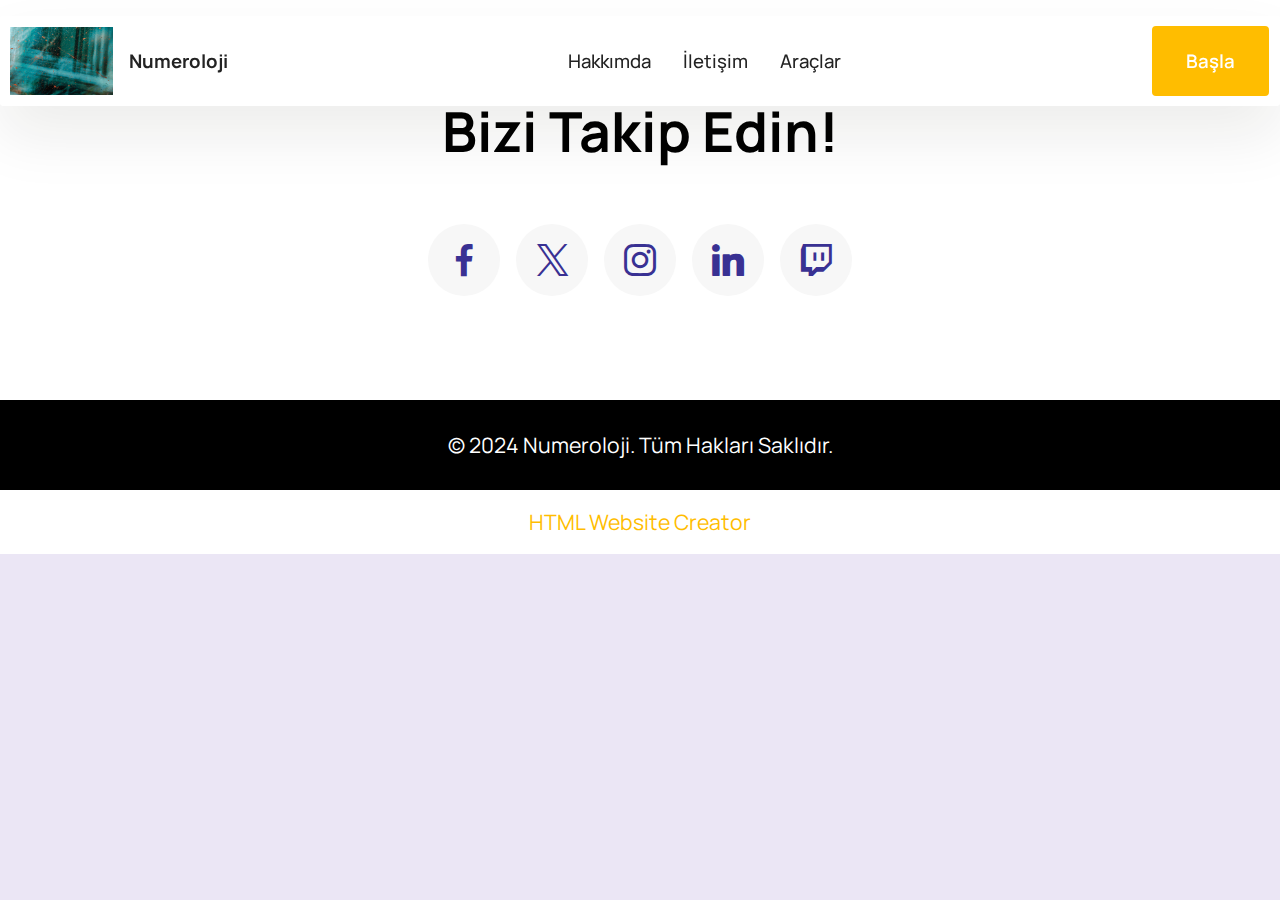
<file: İletişim.html>
<!DOCTYPE html>
<html  >
<head>
  <!-- Site made with Mobirise Website Builder v5.9.18, https://mobirise.com -->
  <meta charset="UTF-8">
  <meta http-equiv="X-UA-Compatible" content="IE=edge">
  <meta name="generator" content="Mobirise v5.9.18, mobirise.com">
  <meta name="viewport" content="width=device-width, initial-scale=1, minimum-scale=1">
  <link rel="shortcut icon" href="assets/images/photo-1564934304256-db564bb2568d.jpeg" type="image/x-icon">
  <meta name="description" content="05306577178 
zeynepbostan81@gmail.com">
  
  
  <title>İletişim</title>
  <link rel="stylesheet" href="assets/web/assets/mobirise-icons2/mobirise2.css">
  <link rel="stylesheet" href="assets/bootstrap/css/bootstrap.min.css">
  <link rel="stylesheet" href="assets/bootstrap/css/bootstrap-grid.min.css">
  <link rel="stylesheet" href="assets/bootstrap/css/bootstrap-reboot.min.css">
  <link rel="stylesheet" href="assets/dropdown/css/style.css">
  <link rel="stylesheet" href="assets/socicon/css/styles.css">
  <link rel="stylesheet" href="assets/theme/css/style.css">
  <link rel="preload" href="https://fonts.googleapis.com/css2?family=Manrope:wght@400;700&display=swap&display=swap" as="style" onload="this.onload=null;this.rel='stylesheet'">
  <noscript><link rel="stylesheet" href="https://fonts.googleapis.com/css2?family=Manrope:wght@400;700&display=swap&display=swap"></noscript>
  <link rel="preload" as="style" href="assets/mobirise/css/mbr-additional.css?v=UTvRGI"><link rel="stylesheet" href="assets/mobirise/css/mbr-additional.css?v=UTvRGI" type="text/css">

  
  
  
</head>
<body>
  
  <section data-bs-version="5.1" class="menu menu2 cid-uoQnipwjr1" once="menu" id="menu02-3">
	

	<nav class="navbar navbar-dropdown navbar-fixed-top navbar-expand-lg">
		<div class="container">
			<div class="navbar-brand">
				<span class="navbar-logo">
					<a href="https://mobiri.se">
						<img src="assets/images/photo-1564934304256-db564bb2568d.jpeg" alt="Mobirise Website Builder" style="height: 4.3rem;">
					</a>
				</span>
				<span class="navbar-caption-wrap"><a class="navbar-caption text-black display-4" href="https://mobiri.se">Numeroloji</a></span>
			</div>
			<button class="navbar-toggler" type="button" data-toggle="collapse" data-bs-toggle="collapse" data-target="#navbarSupportedContent" data-bs-target="#navbarSupportedContent" aria-controls="navbarNavAltMarkup" aria-expanded="false" aria-label="Toggle navigation">
				<div class="hamburger">
					<span></span>
					<span></span>
					<span></span>
					<span></span>
				</div>
			</button>
			<div class="collapse navbar-collapse" id="navbarSupportedContent">
				<ul class="navbar-nav nav-dropdown" data-app-modern-menu="true"><li class="nav-item">
						<a class="nav-link link text-black text-primary display-4" href="Hakkımda.html">Hakkımda</a>
					</li>
					<li class="nav-item">
						<a class="nav-link link text-black display-4" href="https://mobiri.se" aria-expanded="false">İletişim</a>
					</li>
					<li class="nav-item">
						<a class="nav-link link text-black display-4" href="https://mobiri.se">Araçlar</a>
					</li></ul>
				
				<div class="navbar-buttons mbr-section-btn"><a class="btn btn-primary display-4" href="https://mobiri.se">Başla</a></div>
			</div>
		</div>
	</nav>
</section>

<section data-bs-version="5.1" class="social05 cid-uoQnipAe0M" id="social05-4">
    

    

    <div class="container">
        <div class="row">
            <h3 class="mbr-section-title align-center mb-5 mbr-fonts-style display-2">
                <strong>Bizi Takip Edin!</strong>
            </h3>
            <div class="col-12">
                <div class="social-row">
                    <div class="soc-item">
                        <a href="https://mobiri.se/" target="_blank">
                            <span class="mbr-iconfont socicon socicon-facebook"></span>
                        </a>
                    </div>
                    <div class="soc-item">
                        <a href="https://mobiri.se/" target="_blank">
                            <span class="mbr-iconfont socicon-twitter socicon"></span>
                        </a>
                    </div>
                    <div class="soc-item">
                        <a href="https://mobiri.se/" target="_blank">
                            <span class="mbr-iconfont socicon-instagram socicon"></span>
                        </a>
                    </div>
                    <div class="soc-item">
                        <a href="https://mobiri.se/" target="_blank">
                            <span class="mbr-iconfont socicon socicon-linkedin"></span>
                        </a>
                    </div>
                    <div class="soc-item">
                        <a href="https://mobiri.se/" target="_blank">
                            <span class="mbr-iconfont socicon socicon-twitch"></span>
                        </a>
                    </div>
                </div>
            </div>
        </div>
    </div>
</section>

<section data-bs-version="5.1" class="footer4 cid-uoQnipCR8E" once="footers" id="footer04-5">

    

    

    <div class="container">
        <div class="media-container-row align-center mbr-white">
            <div class="col-12">
                <p class="mbr-text mb-0 mbr-fonts-style display-7">© 2024 Numeroloji. Tüm Hakları Saklıdır.</p>
            </div>
        </div>
    </div>
</section><section class="display-7" style="padding: 0;align-items: center;justify-content: center;flex-wrap: wrap;    align-content: center;display: flex;position: relative;height: 4rem;"><a href="https://mobiri.se/3442794" style="flex: 1 1;height: 4rem;position: absolute;width: 100%;z-index: 1;"><img alt="" style="height: 4rem;" src="[data-uri]"></a><p style="margin: 0;text-align: center;" class="display-7">&#8204;</p><a style="z-index:1" href="https://mobirise.com/html-builder.html">HTML Website Creator</a></section><script src="assets/bootstrap/js/bootstrap.bundle.min.js"></script>  <script src="assets/smoothscroll/smooth-scroll.js"></script>  <script src="assets/ytplayer/index.js"></script>  <script src="assets/dropdown/js/navbar-dropdown.js"></script>  <script src="assets/theme/js/script.js"></script>  
  
  
</body>
</html>
</file>
<file: assets/web/assets/mobirise-icons2/mobirise2.css>
@font-face {
  font-family: 'Moririse2';
  font-display: swap;
  src:  url('mobirise2.eot?f2bix4');
  src:  url('mobirise2.eot?f2bix4#iefix') format('embedded-opentype'),
    url('mobirise2.ttf?f2bix4') format('truetype'),
    url('mobirise2.woff?f2bix4') format('woff'),
    url('mobirise2.svg?f2bix4#mobirise2') format('svg');
  font-weight: normal;
  font-style: normal;
}

[class^="mobi-"], [class*=" mobi-"] {
  /* use !important to prevent issues with browser extensions that change fonts */
  font-family: 'Moririse2' !important;
  speak: none;
  font-style: normal;
  font-weight: normal;
  font-variant: normal;
  text-transform: none;
  line-height: 1;

  /* Better Font Rendering =========== */
  -webkit-font-smoothing: antialiased;
  -moz-osx-font-smoothing: grayscale;
}

.mobi-mbri-add-submenu:before {
  content: "\e900";
}
.mobi-mbri-alert:before {
  content: "\e901";
}
.mobi-mbri-align-center:before {
  content: "\e902";
}
.mobi-mbri-align-justify:before {
  content: "\e903";
}
.mobi-mbri-align-left:before {
  content: "\e904";
}
.mobi-mbri-align-right:before {
  content: "\e905";
}
.mobi-mbri-android:before {
  content: "\e906";
}
.mobi-mbri-apple:before {
  content: "\e907";
}
.mobi-mbri-arrow-down:before {
  content: "\e908";
}
.mobi-mbri-arrow-next:before {
  content: "\e909";
}
.mobi-mbri-arrow-prev:before {
  content: "\e90a";
}
.mobi-mbri-arrow-up:before {
  content: "\e90b";
}
.mobi-mbri-bold:before {
  content: "\e90c";
}
.mobi-mbri-bookmark:before {
  content: "\e90d";
}
.mobi-mbri-bootstrap:before {
  content: "\e90e";
}
.mobi-mbri-briefcase:before {
  content: "\e90f";
}
.mobi-mbri-browse:before {
  content: "\e910";
}
.mobi-mbri-bulleted-list:before {
  content: "\e911";
}
.mobi-mbri-calendar:before {
  content: "\e912";
}
.mobi-mbri-camera:before {
  content: "\e913";
}
.mobi-mbri-cart-add:before {
  content: "\e914";
}
.mobi-mbri-cart-full:before {
  content: "\e915";
}
.mobi-mbri-cash:before {
  content: "\e916";
}
.mobi-mbri-change-style:before {
  content: "\e917";
}
.mobi-mbri-chat:before {
  content: "\e918";
}
.mobi-mbri-clock:before {
  content: "\e919";
}
.mobi-mbri-close:before {
  content: "\e91a";
}
.mobi-mbri-cloud:before {
  content: "\e91b";
}
.mobi-mbri-code:before {
  content: "\e91c";
}
.mobi-mbri-contact-form:before {
  content: "\e91d";
}
.mobi-mbri-credit-card:before {
  content: "\e91e";
}
.mobi-mbri-cursor-click:before {
  content: "\e91f";
}
.mobi-mbri-cust-feedback:before {
  content: "\e920";
}
.mobi-mbri-database:before {
  content: "\e921";
}
.mobi-mbri-delivery:before {
  content: "\e922";
}
.mobi-mbri-desktop:before {
  content: "\e923";
}
.mobi-mbri-devices:before {
  content: "\e924";
}
.mobi-mbri-down:before {
  content: "\e925";
}
.mobi-mbri-download-2:before {
  content: "\e926";
}
.mobi-mbri-download:before {
  content: "\e927";
}
.mobi-mbri-drag-n-drop-2:before {
  content: "\e928";
}
.mobi-mbri-drag-n-drop:before {
  content: "\e929";
}
.mobi-mbri-edit-2:before {
  content: "\e92a";
}
.mobi-mbri-edit:before {
  content: "\e92b";
}
.mobi-mbri-error:before {
  content: "\e92c";
}
.mobi-mbri-extension:before {
  content: "\e92d";
}
.mobi-mbri-features:before {
  content: "\e92e";
}
.mobi-mbri-file:before {
  content: "\e92f";
}
.mobi-mbri-flag:before {
  content: "\e930";
}
.mobi-mbri-folder:before {
  content: "\e931";
}
.mobi-mbri-gift:before {
  content: "\e932";
}
.mobi-mbri-github:before {
  content: "\e933";
}
.mobi-mbri-globe-2:before {
  content: "\e934";
}
.mobi-mbri-globe:before {
  content: "\e935";
}
.mobi-mbri-growing-chart:before {
  content: "\e936";
}
.mobi-mbri-hearth:before {
  content: "\e937";
}
.mobi-mbri-help:before {
  content: "\e938";
}
.mobi-mbri-home:before {
  content: "\e939";
}
.mobi-mbri-hot-cup:before {
  content: "\e93a";
}
.mobi-mbri-idea:before {
  content: "\e93b";
}
.mobi-mbri-image-gallery:before {
  content: "\e93c";
}
.mobi-mbri-image-slider:before {
  content: "\e93d";
}
.mobi-mbri-info:before {
  content: "\e93e";
}
.mobi-mbri-italic:before {
  content: "\e93f";
}
.mobi-mbri-key:before {
  content: "\e940";
}
.mobi-mbri-laptop:before {
  content: "\e941";
}
.mobi-mbri-layers:before {
  content: "\e942";
}
.mobi-mbri-left-right:before {
  content: "\e943";
}
.mobi-mbri-left:before {
  content: "\e944";
}
.mobi-mbri-letter:before {
  content: "\e945";
}
.mobi-mbri-like:before {
  content: "\e946";
}
.mobi-mbri-link:before {
  content: "\e947";
}
.mobi-mbri-lock:before {
  content: "\e948";
}
.mobi-mbri-login:before {
  content: "\e949";
}
.mobi-mbri-logout:before {
  content: "\e94a";
}
.mobi-mbri-magic-stick:before {
  content: "\e94b";
}
.mobi-mbri-map-pin:before {
  content: "\e94c";
}
.mobi-mbri-menu:before {
  content: "\e94d";
}
.mobi-mbri-mobile-2:before {
  content: "\e94e";
}
.mobi-mbri-mobile-horizontal:before {
  content: "\e94f";
}
.mobi-mbri-mobile:before {
  content: "\e950";
}
.mobi-mbri-mobirise:before {
  content: "\e951";
}
.mobi-mbri-more-horizontal:before {
  content: "\e952";
}
.mobi-mbri-more-vertical:before {
  content: "\e953";
}
.mobi-mbri-music:before {
  content: "\e954";
}
.mobi-mbri-new-file:before {
  content: "\e955";
}
.mobi-mbri-numbered-list:before {
  content: "\e956";
}
.mobi-mbri-opened-folder:before {
  content: "\e957";
}
.mobi-mbri-pages:before {
  content: "\e958";
}
.mobi-mbri-paper-plane:before {
  content: "\e959";
}
.mobi-mbri-paperclip:before {
  content: "\e95a";
}
.mobi-mbri-phone:before {
  content: "\e95b";
}
.mobi-mbri-photo:before {
  content: "\e95c";
}
.mobi-mbri-photos:before {
  content: "\e95d";
}
.mobi-mbri-pin:before {
  content: "\e95e";
}
.mobi-mbri-play:before {
  content: "\e95f";
}
.mobi-mbri-plus:before {
  content: "\e960";
}
.mobi-mbri-preview:before {
  content: "\e961";
}
.mobi-mbri-print:before {
  content: "\e962";
}
.mobi-mbri-protect:before {
  content: "\e963";
}
.mobi-mbri-question:before {
  content: "\e964";
}
.mobi-mbri-quote-left:before {
  content: "\e965";
}
.mobi-mbri-quote-right:before {
  content: "\e966";
}
.mobi-mbri-redo:before {
  content: "\e967";
}
.mobi-mbri-refresh:before {
  content: "\e968";
}
.mobi-mbri-responsive-2:before {
  content: "\e969";
}
.mobi-mbri-responsive:before {
  content: "\e96a";
}
.mobi-mbri-right:before {
  content: "\e96b";
}
.mobi-mbri-rocket:before {
  content: "\e96c";
}
.mobi-mbri-sad-face:before {
  content: "\e96d";
}
.mobi-mbri-sale:before {
  content: "\e96e";
}
.mobi-mbri-save:before {
  content: "\e96f";
}
.mobi-mbri-search:before {
  content: "\e970";
}
.mobi-mbri-setting-2:before {
  content: "\e971";
}
.mobi-mbri-setting-3:before {
  content: "\e972";
}
.mobi-mbri-setting:before {
  content: "\e973";
}
.mobi-mbri-share:before {
  content: "\e974";
}
.mobi-mbri-shopping-bag:before {
  content: "\e975";
}
.mobi-mbri-shopping-basket:before {
  content: "\e976";
}
.mobi-mbri-shopping-cart:before {
  content: "\e977";
}
.mobi-mbri-sites:before {
  content: "\e978";
}
.mobi-mbri-smile-face:before {
  content: "\e979";
}
.mobi-mbri-speed:before {
  content: "\e97a";
}
.mobi-mbri-star:before {
  content: "\e97b";
}
.mobi-mbri-success:before {
  content: "\e97c";
}
.mobi-mbri-sun:before {
  content: "\e97d";
}
.mobi-mbri-sun2:before {
  content: "\e97e";
}
.mobi-mbri-tablet-vertical:before {
  content: "\e97f";
}
.mobi-mbri-tablet:before {
  content: "\e980";
}
.mobi-mbri-target:before {
  content: "\e981";
}
.mobi-mbri-timer:before {
  content: "\e982";
}
.mobi-mbri-to-ftp:before {
  content: "\e983";
}
.mobi-mbri-to-local-drive:before {
  content: "\e984";
}
.mobi-mbri-touch-swipe:before {
  content: "\e985";
}
.mobi-mbri-touch:before {
  content: "\e986";
}
.mobi-mbri-trash:before {
  content: "\e987";
}
.mobi-mbri-underline:before {
  content: "\e988";
}
.mobi-mbri-undo:before {
  content: "\e989";
}
.mobi-mbri-unlink:before {
  content: "\e98a";
}
.mobi-mbri-unlock:before {
  content: "\e98b";
}
.mobi-mbri-up-down:before {
  content: "\e98c";
}
.mobi-mbri-up:before {
  content: "\e98d";
}
.mobi-mbri-update:before {
  content: "\e98e";
}
.mobi-mbri-upload-2:before {
  content: "\e98f";
}
.mobi-mbri-upload:before {
  content: "\e990";
}
.mobi-mbri-user-2:before {
  content: "\e991";
}
.mobi-mbri-user:before {
  content: "\e992";
}
.mobi-mbri-users:before {
  content: "\e993";
}
.mobi-mbri-video-play:before {
  content: "\e994";
}
.mobi-mbri-video:before {
  content: "\e995";
}
.mobi-mbri-watch:before {
  content: "\e996";
}
.mobi-mbri-website-theme-2:before {
  content: "\e997";
}
.mobi-mbri-website-theme:before {
  content: "\e998";
}
.mobi-mbri-wifi:before {
  content: "\e999";
}
.mobi-mbri-windows:before {
  content: "\e99a";
}
.mobi-mbri-zoom-in:before {
  content: "\e99b";
}
.mobi-mbri-zoom-out:before {
  content: "\e99c";
}
</file>
<file: assets/dropdown/css/style.css>
.navbar-dropdown {
  left: 0;
  padding: 0;
  position: absolute;
  right: 0;
  top: 0;
  transition: all 0.45s ease;
  z-index: 1030;
  background: #282828; }
  .navbar-dropdown .navbar-logo {
    margin-right: 0.8rem;
    transition: margin 0.3s ease-in-out;
    vertical-align: middle; }
    .navbar-dropdown .navbar-logo img {
      height: 3.125rem;
      transition: all 0.3s ease-in-out; }
    .navbar-dropdown .navbar-logo.mbr-iconfont {
      font-size: 3.125rem;
      line-height: 3.125rem; }
  .navbar-dropdown .navbar-caption {
    font-weight: 700;
    white-space: normal;
    vertical-align: -4px;
    line-height: 3.125rem !important; }
    .navbar-dropdown .navbar-caption, .navbar-dropdown .navbar-caption:hover {
      color: inherit;
      text-decoration: none; }
  .navbar-dropdown .mbr-iconfont + .navbar-caption {
    vertical-align: -1px; }
  .navbar-dropdown.navbar-fixed-top {
    position: fixed; }
  .navbar-dropdown .navbar-brand span {
    vertical-align: -4px; }
  .navbar-dropdown.bg-color.transparent {
    background: none; }
  .navbar-dropdown.navbar-short .navbar-brand {
    padding: 0.625rem 0; }
    .navbar-dropdown.navbar-short .navbar-brand span {
      vertical-align: -1px; }
  .navbar-dropdown.navbar-short .navbar-caption {
    line-height: 2.375rem !important;
    vertical-align: -2px; }
  .navbar-dropdown.navbar-short .navbar-logo {
    margin-right: 0.5rem; }
    .navbar-dropdown.navbar-short .navbar-logo img {
      height: 2.375rem; }
    .navbar-dropdown.navbar-short .navbar-logo.mbr-iconfont {
      font-size: 2.375rem;
      line-height: 2.375rem; }
  .navbar-dropdown.navbar-short .mbr-table-cell {
    height: 3.625rem; }
  .navbar-dropdown .navbar-close {
    left: 0.6875rem;
    position: fixed;
    top: 0.75rem;
    z-index: 1000; }
  .navbar-dropdown .hamburger-icon {
    content: "";
    display: inline-block;
    vertical-align: middle;
    width: 16px;
    -webkit-box-shadow: 0 -6px 0 1px #282828,0 0 0 1px #282828,0 6px 0 1px #282828;
    -moz-box-shadow: 0 -6px 0 1px #282828,0 0 0 1px #282828,0 6px 0 1px #282828;
    box-shadow: 0 -6px 0 1px #282828,0 0 0 1px #282828,0 6px 0 1px #282828; }

.dropdown-menu .dropdown-toggle[data-toggle="dropdown-submenu"]::after {
  border-bottom: 0.35em solid transparent;
  border-left: 0.35em solid;
  border-right: 0;
  border-top: 0.35em solid transparent;
  margin-left: 0.3rem; }

.dropdown-menu .dropdown-item:focus {
  outline: 0; }

.nav-dropdown {
  font-size: 0.75rem;
  font-weight: 500;
  height: auto !important; }
  .nav-dropdown .nav-btn {
    padding-left: 1rem; }
  .nav-dropdown .link {
    margin: .667em 1.667em;
    font-weight: 500;
    padding: 0;
    transition: color .2s ease-in-out; }
    .nav-dropdown .link.dropdown-toggle {
      margin-right: 2.583em; }
      .nav-dropdown .link.dropdown-toggle::after {
        margin-left: .25rem;
        border-top: 0.35em solid;
        border-right: 0.35em solid transparent;
        border-left: 0.35em solid transparent;
        border-bottom: 0; }
      .nav-dropdown .link.dropdown-toggle[aria-expanded="true"] {
        margin: 0;
        padding: 0.667em 3.263em  0.667em 1.667em; }
  .nav-dropdown .link::after,
  .nav-dropdown .dropdown-item::after {
    color: inherit; }
  .nav-dropdown .btn {
    font-size: 0.75rem;
    font-weight: 700;
    letter-spacing: 0;
    margin-bottom: 0;
    padding-left: 1.25rem;
    padding-right: 1.25rem; }
  .nav-dropdown .dropdown-menu {
    border-radius: 0;
    border: 0;
    left: 0;
    margin: 0;
    padding-bottom: 1.25rem;
    padding-top: 1.25rem;
    position: relative; }
  .nav-dropdown .dropdown-submenu {
    margin-left: 0.125rem;
    top: 0; }
  .nav-dropdown .dropdown-item {
    font-weight: 500;
    line-height: 2;
    padding: 0.3846em 4.615em 0.3846em 1.5385em;
    position: relative;
    transition: color .2s ease-in-out, background-color .2s ease-in-out; }
    .nav-dropdown .dropdown-item::after {
      margin-top: -0.3077em;
      position: absolute;
      right: 1.1538em;
      top: 50%; }
    .nav-dropdown .dropdown-item:focus, .nav-dropdown .dropdown-item:hover {
      background: none; }

@media (max-width: 767px) {
  .nav-dropdown.navbar-toggleable-sm {
    bottom: 0;
    display: none;
    left: 0;
    overflow-x: hidden;
    position: fixed;
    top: 0;
    transform: translateX(-100%);
    -ms-transform: translateX(-100%);
    -webkit-transform: translateX(-100%);
    width: 18.75rem;
    z-index: 999; } }
.nav-dropdown.navbar-toggleable-xl {
  bottom: 0;
  display: none;
  left: 0;
  overflow-x: hidden;
  position: fixed;
  top: 0;
  transform: translateX(-100%);
  -ms-transform: translateX(-100%);
  -webkit-transform: translateX(-100%);
  width: 18.75rem;
  z-index: 999; }

.nav-dropdown-sm {
  display: block !important;
  overflow-x: hidden;
  overflow: auto;
  padding-top: 3.875rem; }
  .nav-dropdown-sm::after {
    content: "";
    display: block;
    height: 3rem;
    width: 100%; }
  .nav-dropdown-sm.collapse.in ~ .navbar-close {
    display: block !important; }
  .nav-dropdown-sm.collapsing, .nav-dropdown-sm.collapse.in {
    transform: translateX(0);
    -ms-transform: translateX(0);
    -webkit-transform: translateX(0);
    transition: all 0.25s ease-out;
    -webkit-transition: all 0.25s ease-out;
    background: #282828; }
  .nav-dropdown-sm.collapsing[aria-expanded="false"] {
    transform: translateX(-100%);
    -ms-transform: translateX(-100%);
    -webkit-transform: translateX(-100%); }
  .nav-dropdown-sm .nav-item {
    display: block;
    margin-left: 0 !important;
    padding-left: 0; }
  .nav-dropdown-sm .link,
  .nav-dropdown-sm .dropdown-item {
    border-top: 1px dotted rgba(255, 255, 255, 0.1);
    font-size: 0.8125rem;
    line-height: 1.6;
    margin: 0 !important;
    padding: 0.875rem 2.4rem 0.875rem 1.5625rem !important;
    position: relative;
    white-space: normal; }
    .nav-dropdown-sm .link:focus, .nav-dropdown-sm .link:hover,
    .nav-dropdown-sm .dropdown-item:focus,
    .nav-dropdown-sm .dropdown-item:hover {
      background: rgba(0, 0, 0, 0.2) !important;
      color: #c0a375; }
  .nav-dropdown-sm .nav-btn {
    position: relative;
    padding: 1.5625rem 1.5625rem 0 1.5625rem; }
    .nav-dropdown-sm .nav-btn::before {
      border-top: 1px dotted rgba(255, 255, 255, 0.1);
      content: "";
      left: 0;
      position: absolute;
      top: 0;
      width: 100%; }
    .nav-dropdown-sm .nav-btn + .nav-btn {
      padding-top: 0.625rem; }
      .nav-dropdown-sm .nav-btn + .nav-btn::before {
        display: none; }
  .nav-dropdown-sm .btn {
    padding: 0.625rem 0; }
  .nav-dropdown-sm .dropdown-toggle[data-toggle="dropdown-submenu"]::after {
    margin-left: .25rem;
    border-top: 0.35em solid;
    border-right: 0.35em solid transparent;
    border-left: 0.35em solid transparent;
    border-bottom: 0; }
  .nav-dropdown-sm .dropdown-toggle[data-toggle="dropdown-submenu"][aria-expanded="true"]::after {
    border-top: 0;
    border-right: 0.35em solid transparent;
    border-left: 0.35em solid transparent;
    border-bottom: 0.35em solid; }
  .nav-dropdown-sm .dropdown-menu {
    margin: 0;
    padding: 0;
    position: relative;
    top: 0;
    left: 0;
    width: 100%;
    border: 0;
    float: none;
    border-radius: 0;
    background: none; }
  .nav-dropdown-sm .dropdown-submenu {
    left: 100%;
    margin-left: 0.125rem;
    margin-top: -1.25rem;
    top: 0; }

.navbar-toggleable-sm .nav-dropdown .dropdown-menu {
  position: absolute; }

.navbar-toggleable-sm .nav-dropdown .dropdown-submenu {
  left: 100%;
  margin-left: 0.125rem;
  margin-top: -1.25rem;
  top: 0; }

.navbar-toggleable-sm.opened .nav-dropdown .dropdown-menu {
  position: relative; }

.navbar-toggleable-sm.opened .nav-dropdown .dropdown-submenu {
  left: 0;
  margin-left: 00rem;
  margin-top: 0rem;
  top: 0; }

.is-builder .nav-dropdown.collapsing {
  transition: none !important; }
</file>
<file: assets/socicon/css/styles.css>
@charset "UTF-8";

@font-face {
  font-family: 'Socicon';
  src:  url('../fonts/socicon.eot');
  src:  url('../fonts/socicon.eot?#iefix') format('embedded-opentype'),
    url('../fonts/socicon.woff2') format('woff2'),
    url('../fonts/socicon.ttf') format('truetype'),
    url('../fonts/socicon.woff') format('woff'),
    url('../fonts/socicon.svg#socicon') format('svg');
  font-weight: normal;
  font-style: normal;
  font-display: swap;
}

[data-icon]:before {
  font-family: "socicon" !important;
  content: attr(data-icon);
  font-style: normal !important;
  font-weight: normal !important;
  font-variant: normal !important;
  text-transform: none !important;
  speak: none;
  line-height: 1;
  -webkit-font-smoothing: antialiased;
  -moz-osx-font-smoothing: grayscale;
}

[class^="socicon-"], [class*=" socicon-"] {
  /* use !important to prevent issues with browser extensions that change fonts */
  font-family: 'Socicon' !important;
  speak: none;
  font-style: normal;
  font-weight: normal;
  font-variant: normal;
  text-transform: none;
  line-height: 1;

  /* Better Font Rendering =========== */
  -webkit-font-smoothing: antialiased;
  -moz-osx-font-smoothing: grayscale;
}

.socicon-500px:before {
  content: "\e000";
}
.socicon-8tracks:before {
  content: "\e001";
}
.socicon-airbnb:before {
  content: "\e002";
}
.socicon-alliance:before {
  content: "\e003";
}
.socicon-amazon:before {
  content: "\e004";
}
.socicon-amplement:before {
  content: "\e005";
}
.socicon-android:before {
  content: "\e006";
}
.socicon-angellist:before {
  content: "\e007";
}
.socicon-apple:before {
  content: "\e008";
}
.socicon-appnet:before {
  content: "\e009";
}
.socicon-baidu:before {
  content: "\e00a";
}
.socicon-bandcamp:before {
  content: "\e00b";
}
.socicon-battlenet:before {
  content: "\e00c";
}
.socicon-mixer:before {
  content: "\e00d";
}
.socicon-bebee:before {
  content: "\e00e";
}
.socicon-bebo:before {
  content: "\e00f";
}
.socicon-behance:before {
  content: "\e010";
}
.socicon-blizzard:before {
  content: "\e011";
}
.socicon-blogger:before {
  content: "\e012";
}
.socicon-buffer:before {
  content: "\e013";
}
.socicon-chrome:before {
  content: "\e014";
}
.socicon-coderwall:before {
  content: "\e015";
}
.socicon-curse:before {
  content: "\e016";
}
.socicon-dailymotion:before {
  content: "\e017";
}
.socicon-deezer:before {
  content: "\e018";
}
.socicon-delicious:before {
  content: "\e019";
}
.socicon-deviantart:before {
  content: "\e01a";
}
.socicon-diablo:before {
  content: "\e01b";
}
.socicon-digg:before {
  content: "\e01c";
}
.socicon-discord:before {
  content: "\e01d";
}
.socicon-disqus:before {
  content: "\e01e";
}
.socicon-douban:before {
  content: "\e01f";
}
.socicon-draugiem:before {
  content: "\e020";
}
.socicon-dribbble:before {
  content: "\e021";
}
.socicon-drupal:before {
  content: "\e022";
}
.socicon-ebay:before {
  content: "\e023";
}
.socicon-ello:before {
  content: "\e024";
}
.socicon-endomodo:before {
  content: "\e025";
}
.socicon-envato:before {
  content: "\e026";
}
.socicon-etsy:before {
  content: "\e027";
}
.socicon-facebook:before {
  content: "\e028";
}
.socicon-feedburner:before {
  content: "\e029";
}
.socicon-filmweb:before {
  content: "\e02a";
}
.socicon-firefox:before {
  content: "\e02b";
}
.socicon-flattr:before {
  content: "\e02c";
}
.socicon-flickr:before {
  content: "\e02d";
}
.socicon-formulr:before {
  content: "\e02e";
}
.socicon-forrst:before {
  content: "\e02f";
}
.socicon-foursquare:before {
  content: "\e030";
}
.socicon-friendfeed:before {
  content: "\e031";
}
.socicon-github:before {
  content: "\e032";
}
.socicon-goodreads:before {
  content: "\e033";
}
.socicon-google:before {
  content: "\e034";
}
.socicon-googlescholar:before {
  content: "\e035";
}
.socicon-googlegroups:before {
  content: "\e036";
}
.socicon-googlephotos:before {
  content: "\e037";
}
.socicon-googleplus:before {
  content: "\e038";
}
.socicon-grooveshark:before {
  content: "\e039";
}
.socicon-hackerrank:before {
  content: "\e03a";
}
.socicon-hearthstone:before {
  content: "\e03b";
}
.socicon-hellocoton:before {
  content: "\e03c";
}
.socicon-heroes:before {
  content: "\e03d";
}
.socicon-smashcast:before {
  content: "\e03e";
}
.socicon-horde:before {
  content: "\e03f";
}
.socicon-houzz:before {
  content: "\e040";
}
.socicon-icq:before {
  content: "\e041";
}
.socicon-identica:before {
  content: "\e042";
}
.socicon-imdb:before {
  content: "\e043";
}
.socicon-instagram:before {
  content: "\e044";
}
.socicon-issuu:before {
  content: "\e045";
}
.socicon-istock:before {
  content: "\e046";
}
.socicon-itunes:before {
  content: "\e047";
}
.socicon-keybase:before {
  content: "\e048";
}
.socicon-lanyrd:before {
  content: "\e049";
}
.socicon-lastfm:before {
  content: "\e04a";
}
.socicon-line:before {
  content: "\e04b";
}
.socicon-linkedin:before {
  content: "\e04c";
}
.socicon-livejournal:before {
  content: "\e04d";
}
.socicon-lyft:before {
  content: "\e04e";
}
.socicon-macos:before {
  content: "\e04f";
}
.socicon-mail:before {
  content: "\e050";
}
.socicon-medium:before {
  content: "\e051";
}
.socicon-meetup:before {
  content: "\e052";
}
.socicon-mixcloud:before {
  content: "\e053";
}
.socicon-modelmayhem:before {
  content: "\e054";
}
.socicon-mumble:before {
  content: "\e055";
}
.socicon-myspace:before {
  content: "\e056";
}
.socicon-newsvine:before {
  content: "\e057";
}
.socicon-nintendo:before {
  content: "\e058";
}
.socicon-npm:before {
  content: "\e059";
}
.socicon-odnoklassniki:before {
  content: "\e05a";
}
.socicon-openid:before {
  content: "\e05b";
}
.socicon-opera:before {
  content: "\e05c";
}
.socicon-outlook:before {
  content: "\e05d";
}
.socicon-overwatch:before {
  content: "\e05e";
}
.socicon-patreon:before {
  content: "\e05f";
}
.socicon-paypal:before {
  content: "\e060";
}
.socicon-periscope:before {
  content: "\e061";
}
.socicon-persona:before {
  content: "\e062";
}
.socicon-pinterest:before {
  content: "\e063";
}
.socicon-play:before {
  content: "\e064";
}
.socicon-player:before {
  content: "\e065";
}
.socicon-playstation:before {
  content: "\e066";
}
.socicon-pocket:before {
  content: "\e067";
}
.socicon-qq:before {
  content: "\e068";
}
.socicon-quora:before {
  content: "\e069";
}
.socicon-raidcall:before {
  content: "\e06a";
}
.socicon-ravelry:before {
  content: "\e06b";
}
.socicon-reddit:before {
  content: "\e06c";
}
.socicon-renren:before {
  content: "\e06d";
}
.socicon-researchgate:before {
  content: "\e06e";
}
.socicon-residentadvisor:before {
  content: "\e06f";
}
.socicon-reverbnation:before {
  content: "\e070";
}
.socicon-rss:before {
  content: "\e071";
}
.socicon-sharethis:before {
  content: "\e072";
}
.socicon-skype:before {
  content: "\e073";
}
.socicon-slideshare:before {
  content: "\e074";
}
.socicon-smugmug:before {
  content: "\e075";
}
.socicon-snapchat:before {
  content: "\e076";
}
.socicon-songkick:before {
  content: "\e077";
}
.socicon-soundcloud:before {
  content: "\e078";
}
.socicon-spotify:before {
  content: "\e079";
}
.socicon-stackexchange:before {
  content: "\e07a";
}
.socicon-stackoverflow:before {
  content: "\e07b";
}
.socicon-starcraft:before {
  content: "\e07c";
}
.socicon-stayfriends:before {
  content: "\e07d";
}
.socicon-steam:before {
  content: "\e07e";
}
.socicon-storehouse:before {
  content: "\e07f";
}
.socicon-strava:before {
  content: "\e080";
}
.socicon-streamjar:before {
  content: "\e081";
}
.socicon-stumbleupon:before {
  content: "\e082";
}
.socicon-swarm:before {
  content: "\e083";
}
.socicon-teamspeak:before {
  content: "\e084";
}
.socicon-teamviewer:before {
  content: "\e085";
}
.socicon-technorati:before {
  content: "\e086";
}
.socicon-telegram:before {
  content: "\e087";
}
.socicon-tripadvisor:before {
  content: "\e088";
}
.socicon-tripit:before {
  content: "\e089";
}
.socicon-triplej:before {
  content: "\e08a";
}
.socicon-tumblr:before {
  content: "\e08b";
}
.socicon-twitch:before {
  content: "\e08c";
}
.socicon-twitter:before {
  content: "\e08d";
}
.socicon-uber:before {
  content: "\e08e";
}
.socicon-ventrilo:before {
  content: "\e08f";
}
.socicon-viadeo:before {
  content: "\e090";
}
.socicon-viber:before {
  content: "\e091";
}
.socicon-viewbug:before {
  content: "\e092";
}
.socicon-vimeo:before {
  content: "\e093";
}
.socicon-vine:before {
  content: "\e094";
}
.socicon-vkontakte:before {
  content: "\e095";
}
.socicon-warcraft:before {
  content: "\e096";
}
.socicon-wechat:before {
  content: "\e097";
}
.socicon-weibo:before {
  content: "\e098";
}
.socicon-whatsapp:before {
  content: "\e099";
}
.socicon-wikipedia:before {
  content: "\e09a";
}
.socicon-windows:before {
  content: "\e09b";
}
.socicon-wordpress:before {
  content: "\e09c";
}
.socicon-wykop:before {
  content: "\e09d";
}
.socicon-xbox:before {
  content: "\e09e";
}
.socicon-xing:before {
  content: "\e09f";
}
.socicon-yahoo:before {
  content: "\e0a0";
}
.socicon-yammer:before {
  content: "\e0a1";
}
.socicon-yandex:before {
  content: "\e0a2";
}
.socicon-yelp:before {
  content: "\e0a3";
}
.socicon-younow:before {
  content: "\e0a4";
}
.socicon-youtube:before {
  content: "\e0a5";
}
.socicon-zapier:before {
  content: "\e0a6";
}
.socicon-zerply:before {
  content: "\e0a7";
}
.socicon-zomato:before {
  content: "\e0a8";
}
.socicon-zynga:before {
  content: "\e0a9";
}
.socicon-spreadshirt:before {
  content: "\e901";
}
.socicon-gamejolt:before {
  content: "\e902";
}
.socicon-trello:before {
  content: "\e903";
}
.socicon-tunein:before {
  content: "\e904";
}
.socicon-bloglovin:before {
  content: "\e905";
}
.socicon-gamewisp:before {
  content: "\e906";
}
.socicon-messenger:before {
  content: "\e907";
}
.socicon-pandora:before {
  content: "\e908";
}
.socicon-augment:before {
  content: "\e909";
}
.socicon-bitbucket:before {
  content: "\e90a";
}
.socicon-fyuse:before {
  content: "\e90b";
}
.socicon-yt-gaming:before {
  content: "\e90c";
}
.socicon-sketchfab:before {
  content: "\e90d";
}
.socicon-mobcrush:before {
  content: "\e90e";
}
.socicon-microsoft:before {
  content: "\e90f";
}
.socicon-realtor:before {
  content: "\e910";
}
.socicon-tidal:before {
  content: "\e911";
}
.socicon-qobuz:before {
  content: "\e912";
}
.socicon-natgeo:before {
  content: "\e913";
}
.socicon-mastodon:before {
  content: "\e914";
}
.socicon-unsplash:before {
  content: "\e915";
}
.socicon-homeadvisor:before {
  content: "\e916";
}
.socicon-angieslist:before {
  content: "\e917";
}
.socicon-codepen:before {
  content: "\e918";
}
.socicon-slack:before {
  content: "\e919";
}
.socicon-openaigym:before {
  content: "\e91a";
}
.socicon-logmein:before {
  content: "\e91b";
}
.socicon-fiverr:before {
  content: "\e91c";
}
.socicon-gotomeeting:before {
  content: "\e91d";
}
.socicon-aliexpress:before {
  content: "\e91e";
}
.socicon-guru:before {
  content: "\e91f";
}
.socicon-appstore:before {
  content: "\e920";
}
.socicon-homes:before {
  content: "\e921";
}
.socicon-zoom:before {
  content: "\e922";
}
.socicon-alibaba:before {
  content: "\e923";
}
.socicon-craigslist:before {
  content: "\e924";
}
.socicon-wix:before {
  content: "\e925";
}
.socicon-redfin:before {
  content: "\e926";
}
.socicon-googlecalendar:before {
  content: "\e927";
}
.socicon-shopify:before {
  content: "\e928";
}
.socicon-freelancer:before {
  content: "\e929";
}
.socicon-seedrs:before {
  content: "\e92a";
}
.socicon-bing:before {
  content: "\e92b";
}
.socicon-doodle:before {
  content: "\e92c";
}
.socicon-bonanza:before {
  content: "\e92d";
}
.socicon-squarespace:before {
  content: "\e92e";
}
.socicon-toptal:before {
  content: "\e92f";
}
.socicon-gust:before {
  content: "\e930";
}
.socicon-ask:before {
  content: "\e931";
}
.socicon-trulia:before {
  content: "\e932";
}
.socicon-loomly:before {
  content: "\e933";
}
.socicon-ghost:before {
  content: "\e934";
}
.socicon-upwork:before {
  content: "\e935";
}
.socicon-fundable:before {
  content: "\e936";
}
.socicon-booking:before {
  content: "\e937";
}
.socicon-googlemaps:before {
  content: "\e938";
}
.socicon-zillow:before {
  content: "\e939";
}
.socicon-niconico:before {
  content: "\e93a";
}
.socicon-toneden:before {
  content: "\e93b";
}
.socicon-crunchbase:before {
  content: "\e93c";
}
.socicon-homefy:before {
  content: "\e93d";
}
.socicon-calendly:before {
  content: "\e93e";
}
.socicon-livemaster:before {
  content: "\e93f";
}
.socicon-udemy:before {
  content: "\e940";
}
.socicon-codered:before {
  content: "\e941";
}
.socicon-origin:before {
  content: "\e942";
}
.socicon-nextdoor:before {
  content: "\e943";
}
.socicon-portfolio:before {
  content: "\e944";
}
.socicon-instructables:before {
  content: "\e945";
}
.socicon-gitlab:before {
  content: "\e946";
}
.socicon-hackernews:before {
  content: "\e947";
}
.socicon-smashwords:before {
  content: "\e948";
}
.socicon-kobo:before {
  content: "\e949";
}
.socicon-bookbub:before {
  content: "\e94a";
}
.socicon-mailru:before {
  content: "\e94b";
}
.socicon-moddb:before {
  content: "\e94c";
}
.socicon-indiedb:before {
  content: "\e94d";
}
.socicon-traxsource:before {
  content: "\e94e";
}
.socicon-gamefor:before {
  content: "\e94f";
}
.socicon-pixiv:before {
  content: "\e950";
}
.socicon-myanimelist:before {
  content: "\e951";
}
.socicon-blackberry:before {
  content: "\e952";
}
.socicon-wickr:before {
  content: "\e953";
}
.socicon-spip:before {
  content: "\e954";
}
.socicon-napster:before {
  content: "\e955";
}
.socicon-beatport:before {
  content: "\e956";
}
.socicon-hackerone:before {
  content: "\e957";
}
.socicon-internet:before {
  content: "\e958";
}
.socicon-ubuntu:before {
  content: "\e959";
}
.socicon-artstation:before {
  content: "\e95a";
}
.socicon-invision:before {
  content: "\e95b";
}
.socicon-torial:before {
  content: "\e95c";
}
.socicon-collectorz:before {
  content: "\e95d";
}
.socicon-seenthis:before {
  content: "\e95e";
}
.socicon-googleplaymusic:before {
  content: "\e95f";
}
.socicon-debian:before {
  content: "\e960";
}
.socicon-filmfreeway:before {
  content: "\e961";
}
.socicon-gnome:before {
  content: "\e962";
}
.socicon-itchio:before {
  content: "\e963";
}
.socicon-jamendo:before {
  content: "\e964";
}
.socicon-mix:before {
  content: "\e965";
}
.socicon-sharepoint:before {
  content: "\e966";
}
.socicon-tinder:before {
  content: "\e967";
}
.socicon-windguru:before {
  content: "\e968";
}
.socicon-cdbaby:before {
  content: "\e969";
}
.socicon-elementaryos:before {
  content: "\e96a";
}
.socicon-stage32:before {
  content: "\e96b";
}
.socicon-tiktok:before {
  content: "\e96c";
}
.socicon-gitter:before {
  content: "\e96d";
}
.socicon-letterboxd:before {
  content: "\e96e";
}
.socicon-threema:before {
  content: "\e96f";
}
.socicon-splice:before {
  content: "\e970";
}
.socicon-metapop:before {
  content: "\e971";
}
.socicon-naver:before {
  content: "\e972";
}
.socicon-remote:before {
  content: "\e973";
}
.socicon-flipboard:before {
  content: "\e974";
}
.socicon-googlehangouts:before {
  content: "\e975";
}
.socicon-dlive:before {
  content: "\e976";
}
.socicon-vsco:before {
  content: "\e977";
}
.socicon-stitcher:before {
  content: "\e978";
}
.socicon-avvo:before {
  content: "\e979";
}
.socicon-redbubble:before {
  content: "\e97a";
}
.socicon-society6:before {
  content: "\e97b";
}
.socicon-zazzle:before {
  content: "\e97c";
}
.socicon-eitaa:before {
  content: "\e97d";
}
.socicon-soroush:before {
  content: "\e97e";
}
.socicon-bale:before {
  content: "\e97f";
}
</file>
<file: assets/theme/css/style.css>
@charset "UTF-8";
section {
  background-color: #ffffff;
}

body {
  font-style: normal;
  line-height: 1.5;
  font-weight: 400;
  color: #232323;
  position: relative;
}

button {
  background-color: transparent;
  border-color: transparent;
}

.embla__button,
.carousel-control {
  background-color: #edefea !important;
  opacity: 0.8 !important;
  color: #464845 !important;
  border-color: #edefea !important;
}

.carousel .close,
.modalWindow .close {
  background-color: #edefea !important;
  color: #464845 !important;
  border-color: #edefea !important;
  opacity: 0.8 !important;
}

.carousel .close:hover,
.modalWindow .close:hover {
  opacity: 1 !important;
}

.carousel-indicators li {
  background-color: #edefea !important;
  border: 2px solid #464845 !important;
}

.carousel-indicators li:hover,
.carousel-indicators li:active {
  opacity: 0.8 !important;
}

.embla__button:hover,
.carousel-control:hover {
  background-color: #edefea !important;
  opacity: 1 !important;
}

.modalWindow-video-container {
  height: 80%;
}

section,
.container,
.container-fluid {
  position: relative;
  word-wrap: break-word;
}

a.mbr-iconfont:hover {
  text-decoration: none;
}

.article .lead p,
.article .lead ul,
.article .lead ol,
.article .lead pre,
.article .lead blockquote {
  margin-bottom: 0;
}

a {
  font-style: normal;
  font-weight: 400;
  cursor: pointer;
}
a, a:hover {
  text-decoration: none;
}

.mbr-section-title {
  font-style: normal;
  line-height: 1.3;
}

.mbr-section-subtitle {
  line-height: 1.3;
}

.mbr-text {
  font-style: normal;
  line-height: 1.7;
}

h1,
h2,
h3,
h4,
h5,
h6,
.display-1,
.display-2,
.display-4,
.display-5,
.display-7,
span,
p,
a {
  line-height: 1;
  word-break: break-word;
  word-wrap: break-word;
  font-weight: 400;
}

b,
strong {
  font-weight: bold;
}

input:-webkit-autofill, input:-webkit-autofill:hover, input:-webkit-autofill:focus, input:-webkit-autofill:active {
  transition-delay: 9999s;
  -webkit-transition-property: background-color, color;
  transition-property: background-color, color;
}

textarea[type=hidden] {
  display: none;
}

section {
  background-position: 50% 50%;
  background-repeat: no-repeat;
  background-size: cover;
}
section .mbr-background-video,
section .mbr-background-video-preview {
  position: absolute;
  bottom: 0;
  left: 0;
  right: 0;
  top: 0;
}

.hidden {
  visibility: hidden;
}

.mbr-z-index20 {
  z-index: 20;
}

/*! Base colors */
.mbr-white {
  color: #ffffff;
}

.mbr-black {
  color: #111111;
}

.mbr-bg-white {
  background-color: #ffffff;
}

.mbr-bg-black {
  background-color: #000000;
}

/*! Text-aligns */
.align-left {
  text-align: left;
}

.align-center {
  text-align: center;
}

.align-right {
  text-align: right;
}

/*! Font-weight  */
.mbr-light {
  font-weight: 300;
}

.mbr-regular {
  font-weight: 400;
}

.mbr-semibold {
  font-weight: 500;
}

.mbr-bold {
  font-weight: 700;
}

/*! Media  */
.media-content {
  flex-basis: 100%;
}

.media-container-row {
  display: flex;
  flex-direction: row;
  flex-wrap: wrap;
  justify-content: center;
  align-content: center;
  align-items: start;
}
.media-container-row .media-size-item {
  width: 400px;
}

.media-container-column {
  display: flex;
  flex-direction: column;
  flex-wrap: wrap;
  justify-content: center;
  align-content: center;
  align-items: stretch;
}
.media-container-column > * {
  width: 100%;
}

@media (min-width: 992px) {
  .media-container-row {
    flex-wrap: nowrap;
  }
}
figure {
  margin-bottom: 0;
  overflow: hidden;
}

figure[mbr-media-size] {
  transition: width 0.1s;
}

img,
iframe {
  display: block;
  width: 100%;
}

.card {
  background-color: transparent;
  border: none;
}

.card-box {
  width: 100%;
}

.card-img {
  text-align: center;
  flex-shrink: 0;
  -webkit-flex-shrink: 0;
}

.media {
  max-width: 100%;
  margin: 0 auto;
}

.mbr-figure {
  align-self: center;
}

.media-container > div {
  max-width: 100%;
}

.mbr-figure img,
.card-img img {
  width: 100%;
}

@media (max-width: 991px) {
  .media-size-item {
    width: auto !important;
  }
  .media {
    width: auto;
  }
  .mbr-figure {
    width: 100% !important;
  }
}
/*! Buttons */
.mbr-section-btn {
  margin-left: -0.6rem;
  margin-right: -0.6rem;
  font-size: 0;
}

.btn {
  font-weight: 600;
  border-width: 1px;
  font-style: normal;
  margin: 0.6rem 0.6rem;
  white-space: normal;
  transition: all 0.2s ease-in-out;
  display: inline-flex;
  align-items: center;
  justify-content: center;
  word-break: break-word;
}

.btn-sm {
  font-weight: 600;
  letter-spacing: 0px;
  transition: all 0.3s ease-in-out;
}

.btn-md {
  font-weight: 600;
  letter-spacing: 0px;
  transition: all 0.3s ease-in-out;
}

.btn-lg {
  font-weight: 600;
  letter-spacing: 0px;
  transition: all 0.3s ease-in-out;
}

.btn-form {
  margin: 0;
}
.btn-form:hover {
  cursor: pointer;
}

nav .mbr-section-btn {
  margin-left: 0rem;
  margin-right: 0rem;
}

/*! Btn icon margin */
.btn .mbr-iconfont,
.btn.btn-sm .mbr-iconfont {
  order: 1;
  cursor: pointer;
  margin-left: 0.5rem;
  vertical-align: sub;
}

.btn.btn-md .mbr-iconfont,
.btn.btn-md .mbr-iconfont {
  margin-left: 0.8rem;
}

.mbr-regular {
  font-weight: 400;
}

.mbr-semibold {
  font-weight: 500;
}

.mbr-bold {
  font-weight: 700;
}

[type=submit] {
  -webkit-appearance: none;
}

/*! Full-screen */
.mbr-fullscreen .mbr-overlay {
  min-height: 100vh;
}

.mbr-fullscreen {
  display: flex;
  display: -moz-flex;
  display: -ms-flex;
  display: -o-flex;
  align-items: center;
  min-height: 100vh;
  padding-top: 3rem;
  padding-bottom: 3rem;
}

/*! Map */
.map {
  height: 25rem;
  position: relative;
}
.map iframe {
  width: 100%;
  height: 100%;
}

/*! Scroll to top arrow */
.mbr-arrow-up {
  bottom: 25px;
  right: 90px;
  position: fixed;
  text-align: right;
  z-index: 5000;
  color: #ffffff;
  font-size: 22px;
}

.mbr-arrow-up a {
  background: rgba(0, 0, 0, 0.2);
  border-radius: 50%;
  color: #fff;
  display: inline-block;
  height: 60px;
  width: 60px;
  border: 2px solid #fff;
  outline-style: none !important;
  position: relative;
  text-decoration: none;
  transition: all 0.3s ease-in-out;
  cursor: pointer;
  text-align: center;
}
.mbr-arrow-up a:hover {
  background-color: rgba(0, 0, 0, 0.4);
}
.mbr-arrow-up a i {
  line-height: 60px;
}

.mbr-arrow-up-icon {
  display: block;
  color: #fff;
}

.mbr-arrow-up-icon::before {
  content: "›";
  display: inline-block;
  font-family: serif;
  font-size: 22px;
  line-height: 1;
  font-style: normal;
  position: relative;
  top: 6px;
  left: -4px;
  transform: rotate(-90deg);
}

/*! Arrow Down */
.mbr-arrow {
  position: absolute;
  bottom: 45px;
  left: 50%;
  width: 60px;
  height: 60px;
  cursor: pointer;
  background-color: rgba(80, 80, 80, 0.5);
  border-radius: 50%;
  transform: translateX(-50%);
}
@media (max-width: 767px) {
  .mbr-arrow {
    display: none;
  }
}
.mbr-arrow > a {
  display: inline-block;
  text-decoration: none;
  outline-style: none;
  animation: arrowdown 1.7s ease-in-out infinite;
  color: #ffffff;
}
.mbr-arrow > a > i {
  position: absolute;
  top: -2px;
  left: 15px;
  font-size: 2rem;
}

#scrollToTop a i::before {
  content: "";
  position: absolute;
  display: block;
  border-bottom: 2.5px solid #fff;
  border-left: 2.5px solid #fff;
  width: 27.8%;
  height: 27.8%;
  left: 50%;
  top: 51%;
  transform: translateY(-30%) translateX(-50%) rotate(135deg);
}

@keyframes arrowdown {
  0% {
    transform: translateY(0px);
  }
  50% {
    transform: translateY(-5px);
  }
  100% {
    transform: translateY(0px);
  }
}
@media (max-width: 500px) {
  .mbr-arrow-up {
    left: 0;
    right: 0;
    text-align: center;
  }
}
/*Gradients animation*/
@keyframes gradient-animation {
  from {
    background-position: 0% 100%;
    animation-timing-function: ease-in-out;
  }
  to {
    background-position: 100% 0%;
    animation-timing-function: ease-in-out;
  }
}
.bg-gradient {
  background-size: 200% 200%;
  animation: gradient-animation 5s infinite alternate;
  -webkit-animation: gradient-animation 5s infinite alternate;
}

.menu .navbar-brand {
  display: -webkit-flex;
}
.menu .navbar-brand span {
  display: flex;
  display: -webkit-flex;
}
.menu .navbar-brand .navbar-caption-wrap {
  display: -webkit-flex;
}
.menu .navbar-brand .navbar-logo img {
  display: -webkit-flex;
  width: auto;
}
@media (min-width: 768px) and (max-width: 991px) {
  .menu .navbar-toggleable-sm .navbar-nav {
    display: -ms-flexbox;
  }
}
@media (max-width: 991px) {
  .menu .navbar-collapse {
    max-height: 93.5vh;
  }
  .menu .navbar-collapse.show {
    overflow: auto;
  }
}
@media (min-width: 992px) {
  .menu .navbar-nav.nav-dropdown {
    display: -webkit-flex;
  }
  .menu .navbar-toggleable-sm .navbar-collapse {
    display: -webkit-flex !important;
  }
  .menu .collapsed .navbar-collapse {
    max-height: 93.5vh;
  }
  .menu .collapsed .navbar-collapse.show {
    overflow: auto;
  }
}
@media (max-width: 767px) {
  .menu .navbar-collapse {
    max-height: 80vh;
  }
}

.nav-link .mbr-iconfont {
  margin-right: 0.5rem;
}

.navbar {
  display: -webkit-flex;
  -webkit-flex-wrap: wrap;
  -webkit-align-items: center;
  -webkit-justify-content: space-between;
}

.navbar-collapse {
  -webkit-flex-basis: 100%;
  -webkit-flex-grow: 1;
  -webkit-align-items: center;
}

.nav-dropdown .link {
  padding: 0.667em 1.667em !important;
  margin: 0 !important;
}

.nav {
  display: -webkit-flex;
  -webkit-flex-wrap: wrap;
}

.row {
  display: -webkit-flex;
  -webkit-flex-wrap: wrap;
}

.justify-content-center {
  -webkit-justify-content: center;
}

.form-inline {
  display: -webkit-flex;
}

.card-wrapper {
  -webkit-flex: 1;
}

.carousel-control {
  z-index: 10;
  display: -webkit-flex;
}

.carousel-controls {
  display: -webkit-flex;
}

.media {
  display: -webkit-flex;
}

.form-group:focus {
  outline: none;
}

.jq-selectbox__select {
  padding: 7px 0;
  position: relative;
}

.jq-selectbox__dropdown {
  overflow: hidden;
  border-radius: 10px;
  position: absolute;
  top: 100%;
  left: 0 !important;
  width: 100% !important;
}

.jq-selectbox__trigger-arrow {
  right: 0;
  transform: translateY(-50%);
}

.jq-selectbox li {
  padding: 1.07em 0.5em;
}

input[type=range] {
  padding-left: 0 !important;
  padding-right: 0 !important;
}

.modal-dialog,
.modal-content {
  height: 100%;
}

.modal-dialog .carousel-inner {
  height: calc(100vh - 1.75rem);
}
@media (max-width: 575px) {
  .modal-dialog .carousel-inner {
    height: calc(100vh - 1rem);
  }
}

.carousel-item {
  text-align: center;
}

.carousel-item img {
  margin: auto;
}

.navbar-toggler {
  align-self: flex-start;
  padding: 0.25rem 0.75rem;
  font-size: 1.25rem;
  line-height: 1;
  background: transparent;
  border: 1px solid transparent;
  border-radius: 0.25rem;
}

.navbar-toggler:focus,
.navbar-toggler:hover {
  text-decoration: none;
  box-shadow: none;
}

.navbar-toggler-icon {
  display: inline-block;
  width: 1.5em;
  height: 1.5em;
  vertical-align: middle;
  content: "";
  background: no-repeat center center;
  background-size: 100% 100%;
}

.navbar-toggler-left {
  position: absolute;
  left: 1rem;
}

.navbar-toggler-right {
  position: absolute;
  right: 1rem;
}

.card-img {
  width: auto;
}

.menu .navbar.collapsed:not(.beta-menu) {
  flex-direction: column;
}

.carousel-item.active,
.carousel-item-next,
.carousel-item-prev {
  display: flex;
}

.note-air-layout .dropup .dropdown-menu,
.note-air-layout .navbar-fixed-bottom .dropdown .dropdown-menu {
  bottom: initial !important;
}

html,
body {
  height: auto;
  min-height: 100vh;
}

.dropup .dropdown-toggle::after {
  display: none;
}

.form-asterisk {
  font-family: initial;
  position: absolute;
  top: -2px;
  font-weight: normal;
}

.form-control-label {
  position: relative;
  cursor: pointer;
  margin-bottom: 0.357em;
  padding: 0;
}

.alert {
  color: #ffffff;
  border-radius: 0;
  border: 0;
  font-size: 1.1rem;
  line-height: 1.5;
  margin-bottom: 1.875rem;
  padding: 1.25rem;
  position: relative;
  text-align: center;
}
.alert.alert-form::after {
  background-color: inherit;
  bottom: -7px;
  content: "";
  display: block;
  height: 14px;
  left: 50%;
  margin-left: -7px;
  position: absolute;
  transform: rotate(45deg);
  width: 14px;
}

.form-control {
  background-color: #ffffff;
  background-clip: border-box;
  color: #232323;
  line-height: 1rem !important;
  height: auto;
  padding: 1.2rem 2rem;
  transition: border-color 0.25s ease 0s;
  border: 1px solid transparent !important;
  border-radius: 4px;
  box-shadow: rgba(0, 0, 0, 0.07) 0px 1px 1px 0px, rgba(0, 0, 0, 0.07) 0px 1px 3px 0px, rgba(0, 0, 0, 0.03) 0px 0px 0px 1px;
}
.form-active .form-control:invalid {
  border-color: red;
}

.row > * {
  padding-right: 1rem;
  padding-left: 1rem;
}

form .row {
  margin-left: -0.6rem;
  margin-right: -0.6rem;
}
form .row [class*=col] {
  padding-left: 0.6rem;
  padding-right: 0.6rem;
}

form .mbr-section-btn {
  padding-left: 0.6rem;
  padding-right: 0.6rem;
}

form .form-check-input {
  margin-top: 0.5;
}

textarea.form-control {
  line-height: 1.5rem !important;
}

.form-group {
  margin-bottom: 1.2rem;
}

.form-control,
form .btn {
  min-height: 48px;
}

.gdpr-block label span.textGDPR input[name=gdpr] {
  top: 7px;
}

.form-control:focus {
  box-shadow: none;
}

:focus {
  outline: none;
}

.mbr-overlay {
  background-color: #000;
  bottom: 0;
  left: 0;
  opacity: 0.5;
  position: absolute;
  right: 0;
  top: 0;
  z-index: 0;
  pointer-events: none;
}

blockquote {
  font-style: italic;
  padding: 3rem;
  font-size: 1.09rem;
  position: relative;
  border-left: 3px solid;
}

ul,
ol,
pre,
blockquote {
  margin-bottom: 2.3125rem;
}

.mt-4 {
  margin-top: 2rem !important;
}

.mb-4 {
  margin-bottom: 2rem !important;
}

.container,
.container-fluid {
  padding-left: 16px;
  padding-right: 16px;
}

.row {
  margin-left: -16px;
  margin-right: -16px;
}
.row > [class*=col] {
  padding-left: 16px;
  padding-right: 16px;
}

@media (min-width: 992px) {
  .container-fluid {
    padding-left: 32px;
    padding-right: 32px;
  }
}
@media (max-width: 991px) {
  .mbr-container {
    padding-left: 16px;
    padding-right: 16px;
  }
}
.app-video-wrapper > img {
  opacity: 1;
}

.app-video-wrapper {
  background: transparent;
}

.item {
  position: relative;
}

.dropdown-menu .dropdown-menu {
  left: 100%;
}

.dropdown-item + .dropdown-menu {
  display: none;
}

.dropdown-item:hover + .dropdown-menu,
.dropdown-menu:hover {
  display: block;
}

@media (min-aspect-ratio: 16/9) {
  .mbr-video-foreground {
    height: 300% !important;
    top: -100% !important;
  }
}
@media (max-aspect-ratio: 16/9) {
  .mbr-video-foreground {
    width: 300% !important;
    left: -100% !important;
  }
}.engine {
	position: absolute;
	text-indent: -2400px;
	text-align: center;
	padding: 0;
	top: 0;
	left: -2400px;
}
</file>
<file: assets/mobirise/css/mbr-additional.css>
.btn {
  border-width: 2px;
}
img,
.card-wrap,
.card-wrapper,
.video-wrapper,
.mbr-figure iframe,
.google-map iframe,
.slide-content,
.plan,
.card,
.item-wrapper {
  border-radius: 0 !important;
}
.video-wrapper {
  overflow: hidden;
}
body {
  background-color: #ebe6f5;
}
body {
  font-family: Manrope;
}
.display-1 {
  font-family: 'Manrope', sans-serif;
  font-size: 5rem;
  line-height: 1;
}
.display-1 > .mbr-iconfont {
  font-size: 6.25rem;
}
.display-2 {
  font-family: 'Manrope', sans-serif;
  font-size: 4rem;
  line-height: 1;
}
.display-2 > .mbr-iconfont {
  font-size: 5rem;
}
.display-4 {
  font-family: 'Manrope', sans-serif;
  font-size: 1.2rem;
  line-height: 1.5;
}
.display-4 > .mbr-iconfont {
  font-size: 1.5rem;
}
.display-5 {
  font-family: 'Manrope', sans-serif;
  font-size: 2.5rem;
  line-height: 1.5;
}
.display-5 > .mbr-iconfont {
  font-size: 3.125rem;
}
.display-7 {
  font-family: 'Manrope', sans-serif;
  font-size: 1.4rem;
  line-height: 1.3;
}
.display-7 > .mbr-iconfont {
  font-size: 1.75rem;
}
/* ---- Fluid typography for mobile devices ---- */
/* 1.4 - font scale ratio ( bootstrap == 1.42857 ) */
/* 100vw - current viewport width */
/* (48 - 20)  48 == 48rem == 768px, 20 == 20rem == 320px(minimal supported viewport) */
/* 0.65 - min scale variable, may vary */
@media (max-width: 992px) {
  .display-1 {
    font-size: 4rem;
  }
}
@media (max-width: 768px) {
  .display-1 {
    font-size: 3.5rem;
    font-size: calc( 2.4rem + (5 - 2.4) * ((100vw - 20rem) / (48 - 20)));
    line-height: calc( 1.1 * (2.4rem + (5 - 2.4) * ((100vw - 20rem) / (48 - 20))));
  }
  .display-2 {
    font-size: 3.2rem;
    font-size: calc( 2.05rem + (4 - 2.05) * ((100vw - 20rem) / (48 - 20)));
    line-height: calc( 1.3 * (2.05rem + (4 - 2.05) * ((100vw - 20rem) / (48 - 20))));
  }
  .display-4 {
    font-size: 0.96rem;
    font-size: calc( 1.07rem + (1.2 - 1.07) * ((100vw - 20rem) / (48 - 20)));
    line-height: calc( 1.4 * (1.07rem + (1.2 - 1.07) * ((100vw - 20rem) / (48 - 20))));
  }
  .display-5 {
    font-size: 2rem;
    font-size: calc( 1.525rem + (2.5 - 1.525) * ((100vw - 20rem) / (48 - 20)));
    line-height: calc( 1.4 * (1.525rem + (2.5 - 1.525) * ((100vw - 20rem) / (48 - 20))));
  }
  .display-7 {
    font-size: 1.12rem;
    font-size: calc( 1.14rem + (1.4 - 1.14) * ((100vw - 20rem) / (48 - 20)));
    line-height: calc( 1.4 * (1.14rem + (1.4 - 1.14) * ((100vw - 20rem) / (48 - 20))));
  }
}
@media (min-width: 992px) and (max-width: 1400px) {
  .display-1 {
    font-size: 3.5rem;
    font-size: calc( 2.4rem + (5 - 2.4) * ((100vw - 62rem) / (87 - 62)));
    line-height: calc( 1.1 * (2.4rem + (5 - 2.4) * ((100vw - 62rem) / (87 - 62))));
  }
  .display-2 {
    font-size: 3.2rem;
    font-size: calc( 2.05rem + (4 - 2.05) * ((100vw - 62rem) / (87 - 62)));
    line-height: calc( 1.3 * (2.05rem + (4 - 2.05) * ((100vw - 62rem) / (87 - 62))));
  }
  .display-4 {
    font-size: 0.96rem;
    font-size: calc( 1.07rem + (1.2 - 1.07) * ((100vw - 62rem) / (87 - 62)));
    line-height: calc( 1.4 * (1.07rem + (1.2 - 1.07) * ((100vw - 62rem) / (87 - 62))));
  }
  .display-5 {
    font-size: 2rem;
    font-size: calc( 1.525rem + (2.5 - 1.525) * ((100vw - 62rem) / (87 - 62)));
    line-height: calc( 1.4 * (1.525rem + (2.5 - 1.525) * ((100vw - 62rem) / (87 - 62))));
  }
  .display-7 {
    font-size: 1.12rem;
    font-size: calc( 1.14rem + (1.4 - 1.14) * ((100vw - 62rem) / (87 - 62)));
    line-height: calc( 1.4 * (1.14rem + (1.4 - 1.14) * ((100vw - 62rem) / (87 - 62))));
  }
}
/* Buttons */
.btn {
  padding: 1.25rem 2rem;
  border-radius: 4px;
}
@media (max-width: 767px) {
  .btn {
    padding: 0.75rem 1.5rem;
  }
}
.btn-sm {
  padding: 0.6rem 1.2rem;
  border-radius: 4px;
}
.btn-md {
  padding: 0.6rem 1.2rem;
  border-radius: 4px;
}
.btn-lg {
  padding: 1.25rem 2rem;
  border-radius: 4px;
}
.bg-primary {
  background-color: #ffbd00 !important;
}
.bg-success {
  background-color: #20ac6b !important;
}
.bg-info {
  background-color: #0aa3c2 !important;
}
.bg-warning {
  background-color: #cc9900 !important;
}
.bg-danger {
  background-color: #ae1e2c !important;
}
.btn-primary,
.btn-primary:active {
  background-color: #ffbd00 !important;
  border-color: #ffbd00 !important;
  color: #ffffff !important;
  box-shadow: none;
}
.btn-primary:hover,
.btn-primary:focus,
.btn-primary.focus,
.btn-primary.active {
  color: inherit;
  background-color: #ffca33 !important;
  border-color: #ffca33 !important;
  box-shadow: none;
}
.btn-primary.disabled,
.btn-primary:disabled {
  color: #ffffff !important;
  background-color: #ffca33 !important;
  border-color: #ffca33 !important;
}
.btn-secondary,
.btn-secondary:active {
  background-color: #ee642b !important;
  border-color: #ee642b !important;
  color: #ffffff !important;
  box-shadow: none;
}
.btn-secondary:hover,
.btn-secondary:focus,
.btn-secondary.focus,
.btn-secondary.active {
  color: inherit;
  background-color: #f2875a !important;
  border-color: #f2875a !important;
  box-shadow: none;
}
.btn-secondary.disabled,
.btn-secondary:disabled {
  color: #ffffff !important;
  background-color: #f2875a !important;
  border-color: #f2875a !important;
}
.btn-info,
.btn-info:active {
  background-color: #0aa3c2 !important;
  border-color: #0aa3c2 !important;
  color: #ffffff !important;
  box-shadow: none;
}
.btn-info:hover,
.btn-info:focus,
.btn-info.focus,
.btn-info.active {
  color: inherit;
  background-color: #0dccf3 !important;
  border-color: #0dccf3 !important;
  box-shadow: none;
}
.btn-info.disabled,
.btn-info:disabled {
  color: #ffffff !important;
  background-color: #0dccf3 !important;
  border-color: #0dccf3 !important;
}
.btn-success,
.btn-success:active {
  background-color: #20ac6b !important;
  border-color: #20ac6b !important;
  color: #ffffff !important;
  box-shadow: none;
}
.btn-success:hover,
.btn-success:focus,
.btn-success.focus,
.btn-success.active {
  color: inherit;
  background-color: #28d786 !important;
  border-color: #28d786 !important;
  box-shadow: none;
}
.btn-success.disabled,
.btn-success:disabled {
  color: #ffffff !important;
  background-color: #28d786 !important;
  border-color: #28d786 !important;
}
.btn-warning,
.btn-warning:active {
  background-color: #cc9900 !important;
  border-color: #cc9900 !important;
  color: #ffffff !important;
  box-shadow: none;
}
.btn-warning:hover,
.btn-warning:focus,
.btn-warning.focus,
.btn-warning.active {
  color: inherit;
  background-color: #ffbf00 !important;
  border-color: #ffbf00 !important;
  box-shadow: none;
}
.btn-warning.disabled,
.btn-warning:disabled {
  color: #ffffff !important;
  background-color: #ffbf00 !important;
  border-color: #ffbf00 !important;
}
.btn-danger,
.btn-danger:active {
  background-color: #ae1e2c !important;
  border-color: #ae1e2c !important;
  color: #ffffff !important;
  box-shadow: none;
}
.btn-danger:hover,
.btn-danger:focus,
.btn-danger.focus,
.btn-danger.active {
  color: inherit;
  background-color: #da2637 !important;
  border-color: #da2637 !important;
  box-shadow: none;
}
.btn-danger.disabled,
.btn-danger:disabled {
  color: #ffffff !important;
  background-color: #da2637 !important;
  border-color: #da2637 !important;
}
.btn-white,
.btn-white:active {
  background-color: #eff0ec !important;
  border-color: #eff0ec !important;
  color: #757b62 !important;
  box-shadow: none;
}
.btn-white:hover,
.btn-white:focus,
.btn-white.focus,
.btn-white.active {
  color: inherit;
  background-color: #ffffff !important;
  border-color: #ffffff !important;
  box-shadow: none;
}
.btn-white.disabled,
.btn-white:disabled {
  color: #757b62 !important;
  background-color: #ffffff !important;
  border-color: #ffffff !important;
}
.btn-black,
.btn-black:active {
  background-color: #232323 !important;
  border-color: #232323 !important;
  color: #ffffff !important;
  box-shadow: none;
}
.btn-black:hover,
.btn-black:focus,
.btn-black.focus,
.btn-black.active {
  color: inherit;
  background-color: #3d3d3d !important;
  border-color: #3d3d3d !important;
  box-shadow: none;
}
.btn-black.disabled,
.btn-black:disabled {
  color: #ffffff !important;
  background-color: #3d3d3d !important;
  border-color: #3d3d3d !important;
}
.btn-primary-outline,
.btn-primary-outline:active {
  background-color: transparent !important;
  border-color: #ffbd00;
  color: #ffbd00;
}
.btn-primary-outline:hover,
.btn-primary-outline:focus,
.btn-primary-outline.focus,
.btn-primary-outline.active {
  color: #a87d00 !important;
  background-color: transparent !important;
  border-color: #a87d00 !important;
  box-shadow: none !important;
}
.btn-primary-outline.disabled,
.btn-primary-outline:disabled {
  color: #ffffff !important;
  background-color: #ffbd00 !important;
  border-color: #ffbd00 !important;
}
.btn-secondary-outline,
.btn-secondary-outline:active {
  background-color: transparent !important;
  border-color: #ee642b;
  color: #ee642b;
}
.btn-secondary-outline:hover,
.btn-secondary-outline:focus,
.btn-secondary-outline.focus,
.btn-secondary-outline.active {
  color: #b43f0e !important;
  background-color: transparent !important;
  border-color: #b43f0e !important;
  box-shadow: none !important;
}
.btn-secondary-outline.disabled,
.btn-secondary-outline:disabled {
  color: #ffffff !important;
  background-color: #ee642b !important;
  border-color: #ee642b !important;
}
.btn-info-outline,
.btn-info-outline:active {
  background-color: transparent !important;
  border-color: #0aa3c2;
  color: #0aa3c2;
}
.btn-info-outline:hover,
.btn-info-outline:focus,
.btn-info-outline.focus,
.btn-info-outline.active {
  color: #065e70 !important;
  background-color: transparent !important;
  border-color: #065e70 !important;
  box-shadow: none !important;
}
.btn-info-outline.disabled,
.btn-info-outline:disabled {
  color: #ffffff !important;
  background-color: #0aa3c2 !important;
  border-color: #0aa3c2 !important;
}
.btn-success-outline,
.btn-success-outline:active {
  background-color: transparent !important;
  border-color: #20ac6b;
  color: #20ac6b;
}
.btn-success-outline:hover,
.btn-success-outline:focus,
.btn-success-outline.focus,
.btn-success-outline.active {
  color: #12633e !important;
  background-color: transparent !important;
  border-color: #12633e !important;
  box-shadow: none !important;
}
.btn-success-outline.disabled,
.btn-success-outline:disabled {
  color: #ffffff !important;
  background-color: #20ac6b !important;
  border-color: #20ac6b !important;
}
.btn-warning-outline,
.btn-warning-outline:active {
  background-color: transparent !important;
  border-color: #cc9900;
  color: #cc9900;
}
.btn-warning-outline:hover,
.btn-warning-outline:focus,
.btn-warning-outline.focus,
.btn-warning-outline.active {
  color: #755800 !important;
  background-color: transparent !important;
  border-color: #755800 !important;
  box-shadow: none !important;
}
.btn-warning-outline.disabled,
.btn-warning-outline:disabled {
  color: #ffffff !important;
  background-color: #cc9900 !important;
  border-color: #cc9900 !important;
}
.btn-danger-outline,
.btn-danger-outline:active {
  background-color: transparent !important;
  border-color: #ae1e2c;
  color: #ae1e2c;
}
.btn-danger-outline:hover,
.btn-danger-outline:focus,
.btn-danger-outline.focus,
.btn-danger-outline.active {
  color: #641119 !important;
  background-color: transparent !important;
  border-color: #641119 !important;
  box-shadow: none !important;
}
.btn-danger-outline.disabled,
.btn-danger-outline:disabled {
  color: #ffffff !important;
  background-color: #ae1e2c !important;
  border-color: #ae1e2c !important;
}
.btn-black-outline,
.btn-black-outline:active {
  background-color: transparent !important;
  border-color: #232323;
  color: #232323;
}
.btn-black-outline:hover,
.btn-black-outline:focus,
.btn-black-outline.focus,
.btn-black-outline.active {
  color: #000000 !important;
  background-color: transparent !important;
  border-color: #000000 !important;
  box-shadow: none !important;
}
.btn-black-outline.disabled,
.btn-black-outline:disabled {
  color: #ffffff !important;
  background-color: #232323 !important;
  border-color: #232323 !important;
}
.btn-white-outline,
.btn-white-outline:active {
  background-color: transparent !important;
  border-color: #fafafa;
  color: #fafafa;
}
.btn-white-outline:hover,
.btn-white-outline:focus,
.btn-white-outline.focus,
.btn-white-outline.active {
  color: #cfcfcf !important;
  background-color: transparent !important;
  border-color: #cfcfcf !important;
  box-shadow: none !important;
}
.btn-white-outline.disabled,
.btn-white-outline:disabled {
  color: #7a7a7a !important;
  background-color: #fafafa !important;
  border-color: #fafafa !important;
}
.text-primary {
  color: #ffbd00 !important;
}
.text-secondary {
  color: #ee642b !important;
}
.text-success {
  color: #20ac6b !important;
}
.text-info {
  color: #0aa3c2 !important;
}
.text-warning {
  color: #cc9900 !important;
}
.text-danger {
  color: #ae1e2c !important;
}
.text-white {
  color: #fafafa !important;
}
.text-black {
  color: #232323 !important;
}
a.text-primary:hover,
a.text-primary:focus,
a.text-primary.active {
  color: #997100 !important;
}
a.text-secondary:hover,
a.text-secondary:focus,
a.text-secondary.active {
  color: #a63a0d !important;
}
a.text-success:hover,
a.text-success:focus,
a.text-success.active {
  color: #105636 !important;
}
a.text-info:hover,
a.text-info:focus,
a.text-info.active {
  color: #055161 !important;
}
a.text-warning:hover,
a.text-warning:focus,
a.text-warning.active {
  color: #664d00 !important;
}
a.text-danger:hover,
a.text-danger:focus,
a.text-danger.active {
  color: #570f16 !important;
}
a.text-white:hover,
a.text-white:focus,
a.text-white.active {
  color: #c7c7c7 !important;
}
a.text-black:hover,
a.text-black:focus,
a.text-black.active {
  color: #000000 !important;
}
a[class*="text-"]:not(.nav-link):not(.dropdown-item):not([role]):not(.navbar-caption) {
  position: relative;
  background-image: transparent;
  background-size: 10000px 2px;
  background-repeat: no-repeat;
  background-position: 0px 1.2em;
  background-position: -10000px 1.2em;
}
a[class*="text-"]:not(.nav-link):not(.dropdown-item):not([role]):not(.navbar-caption):hover {
  transition: background-position 2s ease-in-out;
  background-image: linear-gradient(currentColor 50%, currentColor 50%);
  background-position: 0px 1.2em;
}
.nav-tabs .nav-link.active {
  color: #ffbd00;
}
.nav-tabs .nav-link:not(.active) {
  color: #232323;
}
.alert-success {
  background-color: #70c770;
}
.alert-info {
  background-color: #0aa3c2;
}
.alert-warning {
  background-color: #cc9900;
}
.alert-danger {
  background-color: #ae1e2c;
}
.mbr-gallery-filter li.active .btn {
  background-color: #ffbd00;
  border-color: #ffbd00;
  color: #ffffff;
}
.mbr-gallery-filter li.active .btn:focus {
  box-shadow: none;
}
a,
a:hover {
  color: #ffbd00;
}
.mbr-plan-header.bg-primary .mbr-plan-subtitle,
.mbr-plan-header.bg-primary .mbr-plan-price-desc {
  color: #fff2cc;
}
.mbr-plan-header.bg-success .mbr-plan-subtitle,
.mbr-plan-header.bg-success .mbr-plan-price-desc {
  color: #68e3aa;
}
.mbr-plan-header.bg-info .mbr-plan-subtitle,
.mbr-plan-header.bg-info .mbr-plan-price-desc {
  color: #55dbf6;
}
.mbr-plan-header.bg-warning .mbr-plan-subtitle,
.mbr-plan-header.bg-warning .mbr-plan-price-desc {
  color: #ffe599;
}
.mbr-plan-header.bg-danger .mbr-plan-subtitle,
.mbr-plan-header.bg-danger .mbr-plan-price-desc {
  color: #e56773;
}
/* Scroll to top button*/
.scrollToTop_wraper {
  display: none;
}
.form-control {
  font-family: 'Manrope', sans-serif;
  font-size: 1.4rem;
  line-height: 1.3;
  font-weight: 400;
}
.form-control > .mbr-iconfont {
  font-size: 1.75rem;
}
.form-control:hover,
.form-control:focus {
  box-shadow: rgba(0, 0, 0, 0.07) 0px 1px 1px 0px, rgba(0, 0, 0, 0.07) 0px 1px 3px 0px, rgba(0, 0, 0, 0.03) 0px 0px 0px 1px;
  border-color: #ffbd00 !important;
}
.form-control:-webkit-input-placeholder {
  font-family: 'Manrope', sans-serif;
  font-size: 1.4rem;
  line-height: 1.3;
  font-weight: 400;
}
.form-control:-webkit-input-placeholder > .mbr-iconfont {
  font-size: 1.75rem;
}
blockquote {
  border-color: #ffbd00;
}
/* Forms */
.jq-selectbox li:hover,
.jq-selectbox li.selected {
  background-color: #ffbd00;
  color: #ffffff;
}
.jq-number__spin {
  transition: 0.25s ease;
}
.jq-number__spin:hover {
  border-color: #ffbd00;
}
.jq-selectbox .jq-selectbox__trigger-arrow,
.jq-number__spin.minus:after,
.jq-number__spin.plus:after {
  transition: 0.4s;
  border-top-color: #232323;
  border-bottom-color: #232323;
}
.jq-selectbox:hover .jq-selectbox__trigger-arrow,
.jq-number__spin.minus:hover:after,
.jq-number__spin.plus:hover:after {
  border-top-color: #ffbd00;
  border-bottom-color: #ffbd00;
}
.xdsoft_datetimepicker .xdsoft_calendar td.xdsoft_default,
.xdsoft_datetimepicker .xdsoft_calendar td.xdsoft_current,
.xdsoft_datetimepicker .xdsoft_timepicker .xdsoft_time_box > div > div.xdsoft_current {
  color: #000000 !important;
  background-color: #ffbd00 !important;
  box-shadow: none !important;
}
.xdsoft_datetimepicker .xdsoft_calendar td:hover,
.xdsoft_datetimepicker .xdsoft_timepicker .xdsoft_time_box > div > div:hover {
  color: #ffffff !important;
  background: #ee642b !important;
  box-shadow: none !important;
}
.lazy-bg {
  background-image: none !important;
}
.lazy-placeholder:not(section),
.lazy-none {
  display: block;
  position: relative;
  padding-bottom: 56.25%;
  width: 100%;
  height: auto;
}
iframe.lazy-placeholder,
.lazy-placeholder:after {
  content: '';
  position: absolute;
  width: 200px;
  height: 200px;
  background: transparent no-repeat center;
  background-size: contain;
  top: 50%;
  left: 50%;
  transform: translateX(-50%) translateY(-50%);
  background-image: url("data:image/svg+xml;charset=UTF-8,%3csvg width='32' height='32' viewBox='0 0 64 64' xmlns='http://www.w3.org/2000/svg' stroke='%23ffbd00' %3e%3cg fill='none' fill-rule='evenodd'%3e%3cg transform='translate(16 16)' stroke-width='2'%3e%3ccircle stroke-opacity='.5' cx='16' cy='16' r='16'/%3e%3cpath d='M32 16c0-9.94-8.06-16-16-16'%3e%3canimateTransform attributeName='transform' type='rotate' from='0 16 16' to='360 16 16' dur='1s' repeatCount='indefinite'/%3e%3c/path%3e%3c/g%3e%3c/g%3e%3c/svg%3e");
}
section.lazy-placeholder:after {
  opacity: 0.5;
}
body {
  overflow-x: hidden;
}
a {
  transition: color 0.6s;
}
@media (max-width: 1400px) {
  .container {
    max-width: 100%;
  }
}
@media (max-width: 1400px) and (min-width: 768px) {
  .container {
    padding-left: 32px;
    padding-right: 32px;
  }
}
@media (max-width: 1400px) and (min-width: 768px) {
  .container-fluid {
    padding-left: 32px;
    padding-right: 32px;
  }
}
@media (max-width: 767px) {
  .container-fluid {
    padding-left: 16px;
    padding-right: 16px;
  }
}
.cid-uoQnipwjr1 {
  z-index: 1000;
  width: 100%;
  position: relative;
}
.cid-uoQnipwjr1 .dropdown-item:before {
  font-family: Moririse2 !important;
  content: "\e966";
  display: inline-block;
  width: 0;
  position: absolute;
  left: 1rem;
  top: 0.5rem;
  margin-right: 0.5rem;
  line-height: 1;
  font-size: inherit;
  vertical-align: middle;
  text-align: center;
  overflow: hidden;
  transform: scale(0, 1);
  transition: all 0.25s ease-in-out;
}
@media (max-width: 767px) {
  .cid-uoQnipwjr1 .navbar-toggler {
    transform: scale(0.8);
  }
}
.cid-uoQnipwjr1 .navbar-brand {
  flex-shrink: 0;
  align-items: center;
  margin-right: 0;
  padding: 10px 0;
  transition: all 0.3s;
  word-break: break-word;
  z-index: 1;
}
.cid-uoQnipwjr1 .navbar-brand img {
  max-width: 100%;
  max-height: 100%;
}
.cid-uoQnipwjr1 .navbar-brand .navbar-caption {
  line-height: inherit !important;
}
.cid-uoQnipwjr1 .navbar-brand .navbar-logo a {
  outline: none;
}
.cid-uoQnipwjr1 .navbar-nav {
  margin: auto;
  margin-left: 0;
  margin-left: auto;
}
.cid-uoQnipwjr1 .navbar-nav .nav-item {
  padding: 0 !important;
  transition: 0.3s all !important;
}
.cid-uoQnipwjr1 .navbar-nav .nav-item .nav-link {
  padding: 16px !important;
  margin: 0 !important;
  border-radius: 1rem !important;
  transition: 0.3s all !important;
  border-radius: 4px !important;
}
.cid-uoQnipwjr1 .navbar-nav .nav-item .nav-link:hover {
  background-color: rgba(27, 31, 10, 0.06);
}
.cid-uoQnipwjr1 .navbar-nav .open .nav-link::after {
  transform: rotate(180deg);
}
@media (min-width: 992px) {
  .cid-uoQnipwjr1 .navbar-nav .open .nav-link::before {
    content: "";
    width: 100%;
    height: 20px;
    top: 100%;
    background: transparent;
    position: absolute;
  }
}
.cid-uoQnipwjr1 .navbar-nav .dropdown-item {
  padding: 12px !important;
  border-radius: 0.5rem !important;
  margin: 0 8px !important;
  transition: 0.3s all !important;
  border-radius: 4px !important;
}
.cid-uoQnipwjr1 .navbar-nav .dropdown-item:hover {
  background-color: rgba(27, 31, 10, 0.06);
}
@media (min-width: 992px) {
  .cid-uoQnipwjr1 .navbar-nav {
    padding-left: 1.5rem;
  }
}
.cid-uoQnipwjr1 .nav-link {
  width: fit-content;
  position: relative;
}
.cid-uoQnipwjr1 .navbar-logo {
  margin: 0 !important;
}
@media (max-width: 767px) {
  .cid-uoQnipwjr1 .navbar-logo {
    padding-left: 0;
  }
}
.cid-uoQnipwjr1 .navbar-caption {
  padding-left: 1rem;
  padding-right: 0.5rem;
}
@media (max-width: 767px) {
  .cid-uoQnipwjr1 .nav-dropdown {
    padding-bottom: 0.5rem;
  }
}
.cid-uoQnipwjr1 .nav-dropdown .link.dropdown-toggle::after {
  margin-left: 0.5rem;
  margin-top: 0.2rem;
  transition: 0.3s all;
}
.cid-uoQnipwjr1 .container {
  display: flex;
  height: 90px;
  padding: 0.5rem 0.6rem;
  flex-wrap: nowrap;
  background: rgba(255, 255, 255, 0.8) !important;
  left: 0;
  right: 0;
  -webkit-box-pack: justify;
  -ms-flex-pack: justify;
  justify-content: flex-end;
  -webkit-box-align: center;
  -webkit-align-items: center;
  -ms-flex-align: center;
  align-items: center;
  border-radius: 100vw;
  margin-top: 1rem;
  background-color: #ffffff;
  box-shadow: 0 30px 60px 0 rgba(27, 31, 10, 0.08);
  border-radius: 4px !important;
}
@media (max-width: 992px) {
  .cid-uoQnipwjr1 .container {
    padding-right: 2rem;
  }
}
@media (max-width: 767px) {
  .cid-uoQnipwjr1 .container {
    width: 95%;
    height: 56px !important;
    padding-right: 1rem;
    margin-top: 0rem;
  }
}
.cid-uoQnipwjr1 .iconfont-wrapper {
  color: #000000 !important;
  font-size: 1.5rem;
  padding-right: 0.5rem;
}
.cid-uoQnipwjr1 .dropdown-menu {
  flex-wrap: wrap;
  flex-direction: column;
  max-width: 100%;
  padding: 12px 4px !important;
  border-radius: 1.5rem;
  transition: 0.3s all !important;
  min-width: auto;
  background: #ffffff;
  background: rgba(255, 255, 255, 0.8) !important;
  border-radius: 4px !important;
}
.cid-uoQnipwjr1 .nav-item:focus,
.cid-uoQnipwjr1 .nav-link:focus {
  outline: none;
}
.cid-uoQnipwjr1 .dropdown .dropdown-menu .dropdown-item {
  width: auto;
  transition: all 0.25s ease-in-out;
}
.cid-uoQnipwjr1 .dropdown .dropdown-menu .dropdown-item::after {
  right: 0.5rem;
}
.cid-uoQnipwjr1 .dropdown .dropdown-menu .dropdown-item .mbr-iconfont {
  margin-right: 0.5rem;
  vertical-align: sub;
}
.cid-uoQnipwjr1 .dropdown .dropdown-menu .dropdown-item .mbr-iconfont:before {
  display: inline-block;
  transform: scale(1, 1);
  transition: all 0.25s ease-in-out;
}
.cid-uoQnipwjr1 .collapsed .dropdown-menu .dropdown-item:before {
  display: none;
}
.cid-uoQnipwjr1 .collapsed .dropdown .dropdown-menu .dropdown-item {
  padding: 0.235em 1.5em 0.235em 1.5em !important;
  transition: none;
  margin: 0 !important;
}
.cid-uoQnipwjr1 .navbar {
  min-height: 90px;
  transition: all 0.3s;
  border-bottom: 1px solid transparent;
  background: transparent !important;
  padding: 0 !important;
  border: none !important;
  box-shadow: none !important;
  border-radius: 0 !important;
}
.cid-uoQnipwjr1 .navbar.opened {
  transition: all 0.3s;
}
.cid-uoQnipwjr1 .navbar .dropdown-item {
  padding: 0.5rem 1.8rem;
}
.cid-uoQnipwjr1 .navbar .navbar-logo img {
  min-width: 6rem;
  object-fit: cover;
}
.cid-uoQnipwjr1 .navbar .navbar-collapse {
  z-index: 1;
  justify-content: flex-end;
}
.cid-uoQnipwjr1 .navbar.collapsed {
  justify-content: center;
}
.cid-uoQnipwjr1 .navbar.collapsed .nav-item .nav-link::before {
  display: none;
}
.cid-uoQnipwjr1 .navbar.collapsed.opened .dropdown-menu {
  top: 0;
}
@media (min-width: 992px) {
  .cid-uoQnipwjr1 .navbar.collapsed.opened:not(.navbar-short) .navbar-collapse {
    max-height: calc(98.5vh - 4.3rem);
  }
}
.cid-uoQnipwjr1 .navbar.collapsed .dropdown-menu .dropdown-submenu {
  left: 0 !important;
}
.cid-uoQnipwjr1 .navbar.collapsed .dropdown-menu .dropdown-item:after {
  right: auto;
}
.cid-uoQnipwjr1 .navbar.collapsed .dropdown-menu .dropdown-toggle[data-toggle="dropdown-submenu"]:after {
  margin-left: 0.5rem;
  margin-top: 0.2rem;
  border-top: 0.35em solid;
  border-right: 0.35em solid transparent;
  border-left: 0.35em solid transparent;
  border-bottom: 0;
  top: 41%;
}
.cid-uoQnipwjr1 .navbar.collapsed ul.navbar-nav li {
  margin: auto;
}
.cid-uoQnipwjr1 .navbar.collapsed .dropdown-menu .dropdown-item {
  padding: 0.25rem 1.5rem;
  text-align: center;
}
.cid-uoQnipwjr1 .navbar.collapsed .icons-menu {
  padding-left: 0;
  padding-right: 0;
  padding-top: 0.5rem;
  padding-bottom: 0.5rem;
}
@media (max-width: 767px) {
  .cid-uoQnipwjr1 .navbar {
    min-height: 72px;
  }
  .cid-uoQnipwjr1 .navbar .navbar-logo img {
    height: 2.5rem !important;
    min-width: 2.5rem !important;
  }
}
@media (max-width: 991px) {
  .cid-uoQnipwjr1 .navbar .nav-item .nav-link::before {
    display: none;
  }
  .cid-uoQnipwjr1 .navbar.opened .dropdown-menu {
    top: 0;
  }
  .cid-uoQnipwjr1 .navbar .dropdown-menu .dropdown-submenu {
    left: 0 !important;
  }
  .cid-uoQnipwjr1 .navbar .dropdown-menu .dropdown-item:after {
    right: auto;
  }
  .cid-uoQnipwjr1 .navbar .dropdown-menu .dropdown-toggle[data-toggle="dropdown-submenu"]:after {
    margin-left: 0.5rem;
    margin-top: 0.2rem;
    border-top: 0.35em solid;
    border-right: 0.35em solid transparent;
    border-left: 0.35em solid transparent;
    border-bottom: 0;
    top: 40%;
  }
  .cid-uoQnipwjr1 .navbar .dropdown-menu .dropdown-item {
    padding: 0.25rem 1.5rem !important;
    text-align: center;
  }
  .cid-uoQnipwjr1 .navbar .navbar-brand {
    flex-shrink: initial;
    flex-basis: auto;
    word-break: break-word;
    padding-right: 10px;
  }
  .cid-uoQnipwjr1 .navbar .navbar-toggler {
    flex-basis: auto;
  }
  .cid-uoQnipwjr1 .navbar .icons-menu {
    padding-left: 0;
    padding-top: 0.5rem;
    padding-bottom: 0.5rem;
  }
}
.cid-uoQnipwjr1 .navbar.navbar-short .navbar-logo img {
  height: 2rem;
}
.cid-uoQnipwjr1 .dropdown-item.active,
.cid-uoQnipwjr1 .dropdown-item:active {
  background-color: transparent;
}
.cid-uoQnipwjr1 .navbar-expand-lg .navbar-nav .nav-link {
  padding: 0;
}
.cid-uoQnipwjr1 .nav-dropdown .link.dropdown-toggle {
  margin-right: 1.667em;
}
.cid-uoQnipwjr1 .nav-dropdown .link.dropdown-toggle[aria-expanded="true"] {
  margin-right: 0;
  padding: 0.667em 1.667em;
}
.cid-uoQnipwjr1 .navbar.navbar-expand-lg .dropdown .dropdown-menu {
  background: #ffffff;
}
.cid-uoQnipwjr1 .navbar.navbar-expand-lg .dropdown .dropdown-menu .dropdown-submenu {
  margin: 0;
  left: 105%;
  transform: none;
  top: -12px;
}
.cid-uoQnipwjr1 .navbar .dropdown.open > .dropdown-menu {
  display: flex;
}
.cid-uoQnipwjr1 ul.navbar-nav {
  flex-wrap: wrap;
}
.cid-uoQnipwjr1 .navbar-buttons {
  text-align: center;
  min-width: 140px;
}
@media (max-width: 992px) {
  .cid-uoQnipwjr1 .navbar-buttons {
    text-align: left;
  }
}
.cid-uoQnipwjr1 button.navbar-toggler {
  outline: none;
  width: 31px;
  height: 20px;
  cursor: pointer;
  transition: all 0.2s;
  position: relative;
  align-self: center;
}
.cid-uoQnipwjr1 button.navbar-toggler .hamburger span {
  position: absolute;
  right: 0;
  width: 30px;
  height: 2px;
  border-right: 5px;
  background-color: #000000;
}
.cid-uoQnipwjr1 button.navbar-toggler .hamburger span:nth-child(1) {
  top: 0;
  transition: all 0.2s;
}
.cid-uoQnipwjr1 button.navbar-toggler .hamburger span:nth-child(2) {
  top: 8px;
  transition: all 0.15s;
}
.cid-uoQnipwjr1 button.navbar-toggler .hamburger span:nth-child(3) {
  top: 8px;
  transition: all 0.15s;
}
.cid-uoQnipwjr1 button.navbar-toggler .hamburger span:nth-child(4) {
  top: 16px;
  transition: all 0.2s;
}
.cid-uoQnipwjr1 nav.opened .hamburger span:nth-child(1) {
  top: 8px;
  width: 0;
  opacity: 0;
  right: 50%;
  transition: all 0.2s;
}
.cid-uoQnipwjr1 nav.opened .hamburger span:nth-child(2) {
  transform: rotate(45deg);
  transition: all 0.25s;
}
.cid-uoQnipwjr1 nav.opened .hamburger span:nth-child(3) {
  transform: rotate(-45deg);
  transition: all 0.25s;
}
.cid-uoQnipwjr1 nav.opened .hamburger span:nth-child(4) {
  top: 8px;
  width: 0;
  opacity: 0;
  right: 50%;
  transition: all 0.2s;
}
.cid-uoQnipwjr1 .navbar-dropdown {
  padding: 0 1rem;
}
.cid-uoQnipwjr1 a.nav-link {
  display: flex;
  align-items: center;
  justify-content: center;
}
.cid-uoQnipwjr1 .icons-menu {
  flex-wrap: nowrap;
  display: flex;
  justify-content: center;
  padding-left: 1rem;
  padding-right: 1rem;
  padding-top: 0.3rem;
  text-align: center;
}
@media (max-width: 992px) {
  .cid-uoQnipwjr1 .icons-menu {
    justify-content: flex-start;
    margin-bottom: 0.5rem;
  }
}
@media screen and (-ms-high-contrast: active), (-ms-high-contrast: none) {
  .cid-uoQnipwjr1 .navbar {
    height: 70px;
  }
  .cid-uoQnipwjr1 .navbar.opened {
    height: auto;
  }
  .cid-uoQnipwjr1 .nav-item .nav-link:hover::before {
    width: 175%;
    max-width: calc(100% + 2rem);
    left: -1rem;
  }
}
.cid-uoQnipwjr1 .navbar .dropdown > .dropdown-menu {
  display: none;
  width: max-content;
  max-width: 500px !important;
  transform: translateX(-50%);
  top: calc(100% + 20px);
  left: 50%;
}
.cid-uoQnipwjr1 .navbar .dropdown > .dropdown-menu .dropdown-item {
  line-height: 1 !important;
}
.cid-uoQnipwjr1 .navbar .dropdown > .dropdown-menu .dropdown .dropdown-item {
  align-items: center;
  display: flex;
  height: max-content !important;
  min-height: max-content !important;
}
.cid-uoQnipwjr1 .navbar .dropdown > .dropdown-menu .dropdown .dropdown-item::after {
  display: inline-block;
  position: static;
  margin-left: 0.5rem;
  margin-top: 0;
  margin-right: 0;
  margin-bottom: 0;
  transition: 0.3s all;
  transform: rotate(-90deg);
}
.cid-uoQnipwjr1 .navbar .dropdown > .dropdown-menu .dropdown.open .dropdown-item::after {
  transform: rotate(0deg);
}
.cid-uoQnipwjr1 .mbr-section-btn {
  margin: -0.6rem -0.6rem;
}
.cid-uoQnipwjr1 .navbar-toggler {
  margin-left: 12px;
  margin-right: 8px;
  order: 1000;
}
@media (max-width: 991px) {
  .cid-uoQnipwjr1 .navbar-brand {
    margin-right: auto;
  }
  .cid-uoQnipwjr1 .navbar-collapse {
    z-index: -1 !important;
    position: absolute;
    top: 110%;
    left: 0;
    width: 100%;
    padding: 1rem;
    border-radius: 1.5rem;
    background: #ffffff;
    opacity: 1;
    border-color: rgba(255, 255, 255, 0.8) !important;
    background: rgba(255, 255, 255, 0.8) !important;
    backdrop-filter: blur(8px);
    border-radius: 4px !important;
  }
  .cid-uoQnipwjr1 .navbar-nav .nav-item .nav-link::after {
    margin-left: 10px;
  }
  .cid-uoQnipwjr1 .navbar-nav .dropdown-item:hover {
    background-color: rgba(27, 31, 10, 0.06);
  }
  .cid-uoQnipwjr1 .navbar .dropdown > .dropdown-menu {
    max-width: 100% !important;
    transform: translateX(0);
    top: 10px;
    left: 0;
    padding: 8px !important;
    border-radius: 1rem;
    background-color: rgba(27, 31, 10, 0.04) !important;
  }
  .cid-uoQnipwjr1 .navbar .dropdown > .dropdown-menu .dropdown-item {
    padding: 8px !important;
    line-height: 1 !important;
    margin-bottom: 4px !important;
  }
  .cid-uoQnipwjr1 .navbar .dropdown > .dropdown-menu .dropdown .dropdown-item {
    align-items: center;
    display: flex;
    height: max-content !important;
    min-height: max-content !important;
  }
  .cid-uoQnipwjr1 .navbar .dropdown > .dropdown-menu .dropdown .dropdown-item::after {
    display: inline-block;
    position: static;
    margin-left: 0.5rem;
    margin-top: 0;
    margin-right: 0;
    margin-bottom: 0;
    transition: 0.3s all;
    transform: rotate(0deg);
  }
  .cid-uoQnipwjr1 .navbar .dropdown > .dropdown-menu .dropdown.open .dropdown-item::after {
    transform: rotate(180deg);
  }
  .cid-uoQnipwjr1 .navbar .dropdown > .dropdown-menu .dropdown-submenu {
    position: static;
    width: 100%;
    max-width: 100% !important;
    transform: translateX(0) !important;
    top: 0;
    left: 0;
    padding: 8px !important;
    border-radius: 1rem;
    background-color: rgba(27, 31, 10, 0.04) !important;
  }
  .cid-uoQnipwjr1 .navbar .dropdown.open > .dropdown-menu {
    display: flex !important;
    flex-direction: column;
    align-items: flex-start;
  }
}
@media (max-width: 575px) {
  .cid-uoQnipwjr1 .navbar-collapse {
    padding: 1rem;
  }
}
.cid-uoQnipwhT3 {
  display: flex;
}
@media (min-width: 768px) {
  .cid-uoQnipwhT3 {
    align-items: flex-end;
  }
  .cid-uoQnipwhT3 .row {
    justify-content: flex-start;
  }
  .cid-uoQnipwhT3 .content-wrap {
    padding: 1rem 3rem;
  }
}
@media (max-width: 991px) and (min-width: 768px) {
  .cid-uoQnipwhT3 .content-wrap {
    min-width: 50%;
  }
}
@media (max-width: 767px) {
  .cid-uoQnipwhT3 {
    -webkit-align-items: center;
    align-items: flex-end;
  }
  .cid-uoQnipwhT3 .mbr-row {
    -webkit-justify-content: center;
    justify-content: center;
  }
  .cid-uoQnipwhT3 .content-wrap {
    width: 100%;
  }
}
.cid-uoQnipwhT3 .mbr-fallback-image.disabled {
  display: none;
}
.cid-uoQnipwhT3 .mbr-fallback-image {
  display: block;
  background-size: cover;
  background-position: center center;
  width: 100%;
  height: 100%;
  position: absolute;
  top: 0;
  background-image: url("../../../assets/images/background1.jpg");
}
.cid-uoQnipwhT3 .mbr-section-title,
.cid-uoQnipwhT3 .mbr-section-subtitle {
  text-align: left;
  color: #ffc091;
}
.cid-uoQnipwhT3 .mbr-text,
.cid-uoQnipwhT3 .mbr-section-btn {
  text-align: left;
}
.cid-uoQnipxv9S {
  padding-top: 5rem;
  padding-bottom: 5rem;
  background-color: #ffffff;
}
.cid-uoQnipxv9S .mbr-text {
  color: #000000;
}
.cid-uoQnipxv9S .mbr-section-subtitle {
  color: #000000;
}
.cid-uoQnipxv9S .mbr-section-title {
  color: #f92c50;
}
.cid-uoQnipx0FI {
  padding-top: 6rem;
  padding-bottom: 6rem;
  background-color: transparent;
}
.cid-uoQnipx0FI .item {
  margin-bottom: 2rem;
}
@media (max-width: 767px) {
  .cid-uoQnipx0FI .item {
    margin-bottom: 1rem;
  }
}
.cid-uoQnipx0FI .item-wrapper {
  height: 100%;
}
.cid-uoQnipx0FI .item-wrapper img {
  height: 100%;
  object-fit: cover;
}
.cid-uoQnipx0FI .content-head {
  max-width: 800px;
}
.cid-uoQnipxwGs {
  padding-top: 5rem;
  padding-bottom: 3rem;
  background-color: transparent;
}
.cid-uoQnipxwGs .mbr-fallback-image.disabled {
  display: none;
}
.cid-uoQnipxwGs .mbr-fallback-image {
  display: block;
  background-size: cover;
  background-position: center center;
  width: 100%;
  height: 100%;
  position: absolute;
  top: 0;
}
.cid-uoQnipxwGs .item-mb {
  margin-bottom: 2rem;
}
@media (max-width: 767px) {
  .cid-uoQnipxwGs .item-mb {
    margin-bottom: 1rem;
  }
}
.cid-uoQnipxwGs .item-wrapper {
  background: #ffffff;
  padding: 2.25rem;
  height: 100%;
  display: flex;
  flex-direction: column;
}
@media (min-width: 992px) and (max-width: 1200px) {
  .cid-uoQnipxwGs .item-wrapper {
    padding: 2rem 1.5rem;
    margin-bottom: 0rem;
  }
}
@media (max-width: 767px) {
  .cid-uoQnipxwGs .item-wrapper {
    padding: 2rem 1.5rem;
    margin-bottom: 1rem;
  }
}
.cid-uoQnipxwGs .mbr-iconfont {
  display: inline-flex;
  font-size: 3rem;
  color: #2e481a;
  margin-bottom: 1rem;
  width: 80px;
  justify-content: center;
  align-items: center;
  background: #9fe870;
  height: 80px;
  border-radius: 50%;
}
.cid-uoQnipxwGs .mbr-section-title {
  color: #000000;
  text-align: center;
}
.cid-uoQnipxwGs .mbr-section-subtitle {
  color: #000000;
}
.cid-uoQnipxwGs .card-box {
  display: flex;
  flex-direction: column;
  height: 100%;
}
.cid-uoQnipxwGs .card-box .item-footer {
  margin-top: auto;
}
.cid-uoQnipxwGs .content-head {
  max-width: 800px;
}
.cid-uoQnipxwGs .card-title,
.cid-uoQnipxwGs .iconfont-wrapper {
  text-align: center;
}
.cid-uoQnipxwGs .card-text,
.cid-uoQnipxwGs .item .mbr-section-btn {
  text-align: center;
}
.cid-uoQnipyPG3 {
  padding-top: 5rem;
  padding-bottom: 3rem;
  background-color: #ffffff;
}
.cid-uoQnipyPG3 .mbr-fallback-image.disabled {
  display: none;
}
.cid-uoQnipyPG3 .mbr-fallback-image {
  display: block;
  background-size: cover;
  background-position: center center;
  width: 100%;
  height: 100%;
  position: absolute;
  top: 0;
}
.cid-uoQnipyPG3 .title .num {
  width: 100%;
  display: block;
}
.cid-uoQnipyPG3 .title .card-title {
  z-index: 1;
}
.cid-uoQnipyPG3 .num {
  color: #FFBD00;
  text-align: center;
}
.cid-uoQnipyPG3 .item-mb {
  margin-bottom: 2rem;
}
@media (max-width: 767px) {
  .cid-uoQnipyPG3 * {
    text-align: center !important;
  }
  .cid-uoQnipyPG3 .content-column {
    margin-bottom: 2rem;
  }
}
.cid-uoQnipyPG3 .content-head {
  max-width: 800px;
}
.cid-uoQnipyPG3 .card-text {
  text-align: center;
}
.cid-uoQnipyPG3 .card-title,
.cid-uoQnipyPG3 .card-img {
  text-align: center;
}
.cid-uoQnipyn5W {
  padding-top: 6rem;
  padding-bottom: 6rem;
  background-color: transparent;
}
.cid-uoQnipyn5W .mbr-fallback-image.disabled {
  display: none;
}
.cid-uoQnipyn5W .mbr-fallback-image {
  display: block;
  background-size: cover;
  background-position: center center;
  width: 100%;
  height: 100%;
  position: absolute;
  top: 0;
}
.cid-uoQnipyn5W .card-wrapper {
  background: #ffffff;
}
@media (max-width: 767px) {
  .cid-uoQnipyn5W .card-wrapper {
    padding: 2rem 1.5rem;
    margin-bottom: 1rem;
  }
}
@media (min-width: 768px) and (max-width: 991px) {
  .cid-uoQnipyn5W .card-wrapper {
    padding: 2.25rem;
  }
}
@media (min-width: 992px) {
  .cid-uoQnipyn5W .card-wrapper {
    padding: 4rem;
  }
}
.cid-uoQnipyn5W .mbr-text,
.cid-uoQnipyn5W .mbr-section-btn {
  text-align: left;
}
.cid-uoQnipyn5W .img-wrapper img {
  width: 120px;
  height: 120px;
  object-fit: cover;
  border-radius: 50% !important;
}
@media (min-width: 768px) and (max-width: 991px) {
  .cid-uoQnipyn5W .img-wrapper img {
    width: 120px;
    height: 120px;
  }
}
@media (max-width: 768px) {
  .cid-uoQnipyn5W .img-wrapper img {
    width: 80px;
    height: 80px;
  }
}
.cid-uoQnipyn5W .img-wrapper {
  display: flex;
}
.cid-uoQnipyn5W .card-text {
  text-align: center;
}
.cid-uoQnipyn5W .card-title {
  text-align: center;
}
.cid-uoQnipy01V {
  padding-top: 6rem;
  padding-bottom: 6rem;
  background-color: #ffffff;
}
.cid-uoQnipy01V .item-subtitle {
  line-height: 1.2;
  color: #232323;
  text-align: center;
}
.cid-uoQnipy01V img,
.cid-uoQnipy01V .item-img {
  width: 100%;
  height: 100%;
  height: 400px;
  object-fit: cover;
}
.cid-uoQnipy01V .item:focus,
.cid-uoQnipy01V span:focus {
  outline: none;
}
.cid-uoQnipy01V .item {
  margin-bottom: 2rem;
}
@media (max-width: 767px) {
  .cid-uoQnipy01V .item {
    margin-bottom: 1rem;
  }
}
.cid-uoQnipy01V .item-wrapper {
  position: relative;
  border-radius: 4px;
  height: 100%;
  display: flex;
  flex-flow: column nowrap;
}
.cid-uoQnipy01V .mbr-section-title {
  color: #232323;
}
.cid-uoQnipy01V .mbr-text,
.cid-uoQnipy01V .mbr-section-btn {
  color: #232323;
}
.cid-uoQnipy01V .item-title {
  color: #232323;
}
.cid-uoQnipy01V .content-head {
  max-width: 800px;
}
.cid-uoQnipyEQn {
  padding-top: 5rem;
  padding-bottom: 5rem;
  background-color: #ffffff;
}
.cid-uoQnipyEQn .mbr-section-title {
  text-align: center;
  color: #390099;
}
.cid-uoQnipyEQn .mbr-section-subtitle {
  text-align: center;
  color: #000000;
}
.cid-uoQnipz2Xh {
  padding-top: 2rem;
  padding-bottom: 2rem;
  background-color: #390099;
}
.cid-uoQnipz2Xh .justify-content-center {
  align-items: center;
}
.cid-uoQnipz2Xh .mbr-fallback-image.disabled {
  display: none;
}
.cid-uoQnipz2Xh .mbr-fallback-image {
  display: block;
  background-size: cover;
  background-position: center center;
  width: 100%;
  height: 100%;
  position: absolute;
  top: 0;
}
.cid-uoQnipz2Xh .item-wrapper {
  display: flex;
  margin-left: auto;
}
@media (max-width: 767px) {
  .cid-uoQnipz2Xh .item-wrapper {
    margin-bottom: 1rem;
  }
}
.cid-uoQnipz2Xh .mbr-section-btn {
  padding-left: 1.5rem;
  text-align: right;
}
@media (max-width: 767px) {
  .cid-uoQnipz2Xh .mbr-section-btn {
    text-align: center;
    padding-left: 0rem;
  }
}
.cid-uoQnipz2Xh .row {
  align-items: center;
}
.cid-uoQnipz2Xh .card-text {
  margin-bottom: 0px;
  text-align: left;
  color: #FFFFFF;
}
@media (max-width: 767px) {
  .cid-uoQnipz2Xh .card-text {
    text-align: center;
  }
}
.cid-uoQnipzKjZ {
  padding-top: 5rem;
  padding-bottom: 5rem;
  background-color: transparent;
}
.cid-uoQnipzKjZ .mbr-text {
  color: #000000;
}
.cid-uoQnipzKjZ .mbr-section-subtitle {
  color: #000000;
}
.cid-uoQnipzKjZ .mbr-section-title {
  color: #000000;
  text-align: center;
}
.cid-uoQnipzKjZ .mbr-text,
.cid-uoQnipzKjZ .item .mbr-section-btn {
  text-align: left;
}
.cid-uoQnipzKjZ .item-wrapper {
  background: #ffffff;
  margin-bottom: 2rem;
  padding: 2.25rem;
}
@media (min-width: 992px) and (max-width: 1200px) {
  .cid-uoQnipzKjZ .item-wrapper {
    padding: 2rem 1.5rem;
    margin-bottom: 2rem;
  }
}
@media (max-width: 767px) {
  .cid-uoQnipzKjZ .item-wrapper {
    padding: 2rem 1.5rem;
    margin-bottom: 1rem;
  }
}
.cid-uoQnipzckx {
  padding-top: 5rem;
  padding-bottom: 4rem;
  background-color: transparent;
}
.cid-uoQnipzckx .item-mb {
  margin-bottom: 2rem;
}
@media (max-width: 767px) {
  .cid-uoQnipzckx .item-mb {
    margin-bottom: 1rem;
  }
}
.cid-uoQnipzckx .item-head {
  background: #ffbd00;
  padding: 2.25rem;
}
@media (min-width: 992px) and (max-width: 1200px) {
  .cid-uoQnipzckx .item-head {
    padding: 2rem 1.5rem;
    margin-bottom: 2rem;
  }
}
@media (max-width: 767px) {
  .cid-uoQnipzckx .item-head {
    padding: 2rem 1.5rem;
    margin-bottom: 2rem;
  }
}
.cid-uoQnipzckx .item-content {
  padding: 2.25rem 2.25rem 0;
  background: #ffffff;
}
@media (min-width: 992px) and (max-width: 1200px) {
  .cid-uoQnipzckx .item-content {
    padding: 0rem 1.5rem;
  }
}
@media (max-width: 767px) {
  .cid-uoQnipzckx .item-content {
    padding: 0rem 1.5rem;
  }
}
.cid-uoQnipzckx .item-wrapper {
  border-radius: 2rem;
  overflow: hidden;
  margin-bottom: 2rem;
  background: #ffffff;
  padding: 0rem;
  height: 100%;
  display: flex;
  flex-flow: column nowrap;
}
@media (max-width: 767px) {
  .cid-uoQnipzckx .item-wrapper {
    margin-bottom: 1rem;
  }
}
@media (min-width: 992px) and (max-width: 1200px) {
  .cid-uoQnipzckx .item-wrapper .item-footer {
    padding: 0 1.5rem 2rem;
  }
}
@media (min-width: 1201px) {
  .cid-uoQnipzckx .item-wrapper .item-footer {
    padding: 0 2rem 2rem;
  }
}
.cid-uoQnipzckx .btn {
  width: -webkit-fill-available;
}
.cid-uoQnipzckx .item:focus,
.cid-uoQnipzckx span:focus {
  outline: none;
}
.cid-uoQnipzckx .mbr-section-btn {
  margin-top: auto !important;
  padding: 2rem 2rem 0;
}
@media (max-width: 991px) {
  .cid-uoQnipzckx .mbr-section-btn {
    padding: 0rem 2.25rem 2rem;
  }
}
@media (max-width: 767px) {
  .cid-uoQnipzckx .mbr-section-btn {
    padding: 0rem 1.5rem;
    margin-bottom: 2rem;
  }
}
.cid-uoQnipzckx .mbr-section-title {
  color: #000000;
}
.cid-uoQnipzckx .mbr-section-subtitle {
  color: #ffffff;
}
.cid-uoQnipzckx .mbr-text,
.cid-uoQnipzckx .mbr-section-btn {
  text-align: left;
}
.cid-uoQnipzckx .item-title {
  text-align: left;
  color: var(--primary-text, #ffffff);
}
.cid-uoQnipzckx .item-subtitle {
  text-align: left;
  color: var(--primary-text, #ffffff);
}
.cid-uoQnipzckx .content-head {
  max-width: 800px;
}
.cid-uoQnipzffD {
  padding-top: 5rem;
  padding-bottom: 3rem;
  background-color: transparent;
}
.cid-uoQnipzffD .mbr-fallback-image.disabled {
  display: none;
}
.cid-uoQnipzffD .mbr-fallback-image {
  display: block;
  background-size: cover;
  background-position: center center;
  width: 100%;
  height: 100%;
  position: absolute;
  top: 0;
}
.cid-uoQnipzffD .mbr-text {
  color: #000000;
}
.cid-uoQnipzffD .mbr-section-subtitle {
  color: #ffffff;
  text-align: left;
}
.cid-uoQnipzffD .main-button {
  margin-bottom: 2rem;
}
@media (max-width: 767px) {
  .cid-uoQnipzffD .main-button {
    margin-bottom: 2rem;
  }
}
.cid-uoQnipzffD .mbr-section-subtitle,
.cid-uoQnipzffD .main-button {
  color: #000000;
}
.cid-uoQnipAe0M {
  padding-top: 6rem;
  padding-bottom: 6rem;
  background-color: #ffffff;
}
.cid-uoQnipAe0M .social-row {
  display: flex;
  justify-content: center;
  align-items: center;
  flex-wrap: wrap;
}
.cid-uoQnipAe0M .social-row .soc-item {
  margin: 8px;
}
.cid-uoQnipAe0M .social-row .soc-item a:hover .mbr-iconfont,
.cid-uoQnipAe0M .social-row .soc-item a:focus .mbr-iconfont {
  background-color: #f7f7f7;
}
.cid-uoQnipAe0M .social-row .soc-item a .mbr-iconfont {
  width: 72px;
  height: 72px;
  display: flex;
  align-items: center;
  justify-content: center;
  border-radius: 100%;
  font-size: 32px;
  background-color: #f7f7f7;
  color: #393193;
  transition: all 0.3s ease-in-out;
}
.cid-uoQnipAe0M .row-links {
  width: 100%;
  justify-content: center;
}
.cid-uoQnipAe0M .mbr-section-title {
  color: #ffffff;
}
.cid-uoQnipAe0M .mbr-section-title,
.cid-uoQnipAe0M .social-list {
  color: #000000;
}
.cid-uoQnipAEYM {
  padding-top: 5rem;
  padding-bottom: 5rem;
  background-color: #ffffff;
}
.cid-uoQnipAEYM .item-subtitle {
  line-height: 1.2;
  color: #000000;
}
.cid-uoQnipAEYM img,
.cid-uoQnipAEYM .item-img {
  width: 100%;
}
.cid-uoQnipAEYM .item:focus,
.cid-uoQnipAEYM span:focus {
  outline: none;
}
.cid-uoQnipAEYM .item {
  margin-bottom: 2rem;
}
@media (max-width: 575px) {
  .cid-uoQnipAEYM .item {
    margin-bottom: 1rem;
  }
}
.cid-uoQnipAEYM .item-wrapper {
  position: relative;
  border-radius: 4px;
  height: 100%;
  display: flex;
  flex-flow: column nowrap;
}
.cid-uoQnipAEYM .mbr-section-title {
  color: #000000;
}
.cid-uoQnipAEYM .mbr-text,
.cid-uoQnipAEYM .mbr-section-btn {
  color: #000000;
}
.cid-uoQnipAEYM .item-title {
  color: #000000;
  text-align: center;
}
.cid-uoQnipAEYM .content-head {
  max-width: 800px;
}
.cid-uoQnipB5zB {
  padding-top: 6rem;
  padding-bottom: 6rem;
  background-color: transparent;
}
.cid-uoQnipB5zB .mbr-overlay {
  background-color: #ffffff;
  opacity: 0.4;
}
.cid-uoQnipB5zB form .mbr-section-btn {
  text-align: center;
  width: 100%;
}
.cid-uoQnipB5zB form .mbr-section-btn .btn {
  display: inline-flex;
}
@media (max-width: 991px) {
  .cid-uoQnipB5zB form .mbr-section-btn .btn {
    width: 100%;
  }
}
.cid-uoQnipB5zB .content-head {
  max-width: 800px;
}
.cid-uoQnipBAYh {
  padding-top: 5rem;
  padding-bottom: 5rem;
  background-color: transparent;
}
.cid-uoQnipBAYh .mbr-fallback-image.disabled {
  display: none;
}
.cid-uoQnipBAYh .mbr-fallback-image {
  display: block;
  background-size: cover;
  background-position: center center;
  width: 100%;
  height: 100%;
  position: absolute;
  top: 0;
}
.cid-uoQnipBAYh .mbr-text {
  color: #000000;
}
.cid-uoQnipBAYh .mbr-section-subtitle {
  color: #ffffff;
  text-align: left;
}
.cid-uoQnipBAYh .main-button {
  margin-bottom: 2rem;
}
@media (max-width: 767px) {
  .cid-uoQnipBAYh .main-button {
    margin-bottom: 2rem;
  }
}
.cid-uoQnipBAYh .mbr-section-subtitle,
.cid-uoQnipBAYh .main-button {
  color: #000000;
}
.cid-uoQnipBAYh .google-map {
  height: 30rem;
  position: relative;
  border-radius: 2rem;
}
.cid-uoQnipBAYh .google-map iframe {
  height: 100%;
  width: 100%;
  border-radius: 2rem;
}
.cid-uoQnipBAYh .google-map [data-state-details] {
  color: #6b6763;
  height: 1.5em;
  margin-top: -0.75em;
  padding-left: 1.25rem;
  padding-right: 1.25rem;
  position: absolute;
  text-align: center;
  top: 50%;
  width: 100%;
}
.cid-uoQnipBAYh .google-map[data-state] {
  background: #e9e5dc;
}
.cid-uoQnipBAYh .google-map[data-state="loading"] [data-state-details] {
  display: none;
}
.cid-uoQnipCR8E {
  padding-top: 30px;
  padding-bottom: 30px;
  background-color: #000000;
  overflow: hidden;
}
.cid-uoQnipwjr1 {
  z-index: 1000;
  width: 100%;
  position: relative;
}
.cid-uoQnipwjr1 .dropdown-item:before {
  font-family: Moririse2 !important;
  content: "\e966";
  display: inline-block;
  width: 0;
  position: absolute;
  left: 1rem;
  top: 0.5rem;
  margin-right: 0.5rem;
  line-height: 1;
  font-size: inherit;
  vertical-align: middle;
  text-align: center;
  overflow: hidden;
  transform: scale(0, 1);
  transition: all 0.25s ease-in-out;
}
@media (max-width: 767px) {
  .cid-uoQnipwjr1 .navbar-toggler {
    transform: scale(0.8);
  }
}
.cid-uoQnipwjr1 .navbar-brand {
  flex-shrink: 0;
  align-items: center;
  margin-right: 0;
  padding: 10px 0;
  transition: all 0.3s;
  word-break: break-word;
  z-index: 1;
}
.cid-uoQnipwjr1 .navbar-brand img {
  max-width: 100%;
  max-height: 100%;
}
.cid-uoQnipwjr1 .navbar-brand .navbar-caption {
  line-height: inherit !important;
}
.cid-uoQnipwjr1 .navbar-brand .navbar-logo a {
  outline: none;
}
.cid-uoQnipwjr1 .navbar-nav {
  margin: auto;
  margin-left: 0;
  margin-left: auto;
}
.cid-uoQnipwjr1 .navbar-nav .nav-item {
  padding: 0 !important;
  transition: 0.3s all !important;
}
.cid-uoQnipwjr1 .navbar-nav .nav-item .nav-link {
  padding: 16px !important;
  margin: 0 !important;
  border-radius: 1rem !important;
  transition: 0.3s all !important;
  border-radius: 4px !important;
}
.cid-uoQnipwjr1 .navbar-nav .nav-item .nav-link:hover {
  background-color: rgba(27, 31, 10, 0.06);
}
.cid-uoQnipwjr1 .navbar-nav .open .nav-link::after {
  transform: rotate(180deg);
}
@media (min-width: 992px) {
  .cid-uoQnipwjr1 .navbar-nav .open .nav-link::before {
    content: "";
    width: 100%;
    height: 20px;
    top: 100%;
    background: transparent;
    position: absolute;
  }
}
.cid-uoQnipwjr1 .navbar-nav .dropdown-item {
  padding: 12px !important;
  border-radius: 0.5rem !important;
  margin: 0 8px !important;
  transition: 0.3s all !important;
  border-radius: 4px !important;
}
.cid-uoQnipwjr1 .navbar-nav .dropdown-item:hover {
  background-color: rgba(27, 31, 10, 0.06);
}
@media (min-width: 992px) {
  .cid-uoQnipwjr1 .navbar-nav {
    padding-left: 1.5rem;
  }
}
.cid-uoQnipwjr1 .nav-link {
  width: fit-content;
  position: relative;
}
.cid-uoQnipwjr1 .navbar-logo {
  margin: 0 !important;
}
@media (max-width: 767px) {
  .cid-uoQnipwjr1 .navbar-logo {
    padding-left: 0;
  }
}
.cid-uoQnipwjr1 .navbar-caption {
  padding-left: 1rem;
  padding-right: 0.5rem;
}
@media (max-width: 767px) {
  .cid-uoQnipwjr1 .nav-dropdown {
    padding-bottom: 0.5rem;
  }
}
.cid-uoQnipwjr1 .nav-dropdown .link.dropdown-toggle::after {
  margin-left: 0.5rem;
  margin-top: 0.2rem;
  transition: 0.3s all;
}
.cid-uoQnipwjr1 .container {
  display: flex;
  height: 90px;
  padding: 0.5rem 0.6rem;
  flex-wrap: nowrap;
  background: rgba(255, 255, 255, 0.8) !important;
  left: 0;
  right: 0;
  -webkit-box-pack: justify;
  -ms-flex-pack: justify;
  justify-content: flex-end;
  -webkit-box-align: center;
  -webkit-align-items: center;
  -ms-flex-align: center;
  align-items: center;
  border-radius: 100vw;
  margin-top: 1rem;
  background-color: #ffffff;
  box-shadow: 0 30px 60px 0 rgba(27, 31, 10, 0.08);
  border-radius: 4px !important;
}
@media (max-width: 992px) {
  .cid-uoQnipwjr1 .container {
    padding-right: 2rem;
  }
}
@media (max-width: 767px) {
  .cid-uoQnipwjr1 .container {
    width: 95%;
    height: 56px !important;
    padding-right: 1rem;
    margin-top: 0rem;
  }
}
.cid-uoQnipwjr1 .iconfont-wrapper {
  color: #000000 !important;
  font-size: 1.5rem;
  padding-right: 0.5rem;
}
.cid-uoQnipwjr1 .dropdown-menu {
  flex-wrap: wrap;
  flex-direction: column;
  max-width: 100%;
  padding: 12px 4px !important;
  border-radius: 1.5rem;
  transition: 0.3s all !important;
  min-width: auto;
  background: #ffffff;
  background: rgba(255, 255, 255, 0.8) !important;
  border-radius: 4px !important;
}
.cid-uoQnipwjr1 .nav-item:focus,
.cid-uoQnipwjr1 .nav-link:focus {
  outline: none;
}
.cid-uoQnipwjr1 .dropdown .dropdown-menu .dropdown-item {
  width: auto;
  transition: all 0.25s ease-in-out;
}
.cid-uoQnipwjr1 .dropdown .dropdown-menu .dropdown-item::after {
  right: 0.5rem;
}
.cid-uoQnipwjr1 .dropdown .dropdown-menu .dropdown-item .mbr-iconfont {
  margin-right: 0.5rem;
  vertical-align: sub;
}
.cid-uoQnipwjr1 .dropdown .dropdown-menu .dropdown-item .mbr-iconfont:before {
  display: inline-block;
  transform: scale(1, 1);
  transition: all 0.25s ease-in-out;
}
.cid-uoQnipwjr1 .collapsed .dropdown-menu .dropdown-item:before {
  display: none;
}
.cid-uoQnipwjr1 .collapsed .dropdown .dropdown-menu .dropdown-item {
  padding: 0.235em 1.5em 0.235em 1.5em !important;
  transition: none;
  margin: 0 !important;
}
.cid-uoQnipwjr1 .navbar {
  min-height: 90px;
  transition: all 0.3s;
  border-bottom: 1px solid transparent;
  background: transparent !important;
  padding: 0 !important;
  border: none !important;
  box-shadow: none !important;
  border-radius: 0 !important;
}
.cid-uoQnipwjr1 .navbar.opened {
  transition: all 0.3s;
}
.cid-uoQnipwjr1 .navbar .dropdown-item {
  padding: 0.5rem 1.8rem;
}
.cid-uoQnipwjr1 .navbar .navbar-logo img {
  min-width: 6rem;
  object-fit: cover;
}
.cid-uoQnipwjr1 .navbar .navbar-collapse {
  z-index: 1;
  justify-content: flex-end;
}
.cid-uoQnipwjr1 .navbar.collapsed {
  justify-content: center;
}
.cid-uoQnipwjr1 .navbar.collapsed .nav-item .nav-link::before {
  display: none;
}
.cid-uoQnipwjr1 .navbar.collapsed.opened .dropdown-menu {
  top: 0;
}
@media (min-width: 992px) {
  .cid-uoQnipwjr1 .navbar.collapsed.opened:not(.navbar-short) .navbar-collapse {
    max-height: calc(98.5vh - 4.3rem);
  }
}
.cid-uoQnipwjr1 .navbar.collapsed .dropdown-menu .dropdown-submenu {
  left: 0 !important;
}
.cid-uoQnipwjr1 .navbar.collapsed .dropdown-menu .dropdown-item:after {
  right: auto;
}
.cid-uoQnipwjr1 .navbar.collapsed .dropdown-menu .dropdown-toggle[data-toggle="dropdown-submenu"]:after {
  margin-left: 0.5rem;
  margin-top: 0.2rem;
  border-top: 0.35em solid;
  border-right: 0.35em solid transparent;
  border-left: 0.35em solid transparent;
  border-bottom: 0;
  top: 41%;
}
.cid-uoQnipwjr1 .navbar.collapsed ul.navbar-nav li {
  margin: auto;
}
.cid-uoQnipwjr1 .navbar.collapsed .dropdown-menu .dropdown-item {
  padding: 0.25rem 1.5rem;
  text-align: center;
}
.cid-uoQnipwjr1 .navbar.collapsed .icons-menu {
  padding-left: 0;
  padding-right: 0;
  padding-top: 0.5rem;
  padding-bottom: 0.5rem;
}
@media (max-width: 767px) {
  .cid-uoQnipwjr1 .navbar {
    min-height: 72px;
  }
  .cid-uoQnipwjr1 .navbar .navbar-logo img {
    height: 2.5rem !important;
    min-width: 2.5rem !important;
  }
}
@media (max-width: 991px) {
  .cid-uoQnipwjr1 .navbar .nav-item .nav-link::before {
    display: none;
  }
  .cid-uoQnipwjr1 .navbar.opened .dropdown-menu {
    top: 0;
  }
  .cid-uoQnipwjr1 .navbar .dropdown-menu .dropdown-submenu {
    left: 0 !important;
  }
  .cid-uoQnipwjr1 .navbar .dropdown-menu .dropdown-item:after {
    right: auto;
  }
  .cid-uoQnipwjr1 .navbar .dropdown-menu .dropdown-toggle[data-toggle="dropdown-submenu"]:after {
    margin-left: 0.5rem;
    margin-top: 0.2rem;
    border-top: 0.35em solid;
    border-right: 0.35em solid transparent;
    border-left: 0.35em solid transparent;
    border-bottom: 0;
    top: 40%;
  }
  .cid-uoQnipwjr1 .navbar .dropdown-menu .dropdown-item {
    padding: 0.25rem 1.5rem !important;
    text-align: center;
  }
  .cid-uoQnipwjr1 .navbar .navbar-brand {
    flex-shrink: initial;
    flex-basis: auto;
    word-break: break-word;
    padding-right: 10px;
  }
  .cid-uoQnipwjr1 .navbar .navbar-toggler {
    flex-basis: auto;
  }
  .cid-uoQnipwjr1 .navbar .icons-menu {
    padding-left: 0;
    padding-top: 0.5rem;
    padding-bottom: 0.5rem;
  }
}
.cid-uoQnipwjr1 .navbar.navbar-short .navbar-logo img {
  height: 2rem;
}
.cid-uoQnipwjr1 .dropdown-item.active,
.cid-uoQnipwjr1 .dropdown-item:active {
  background-color: transparent;
}
.cid-uoQnipwjr1 .navbar-expand-lg .navbar-nav .nav-link {
  padding: 0;
}
.cid-uoQnipwjr1 .nav-dropdown .link.dropdown-toggle {
  margin-right: 1.667em;
}
.cid-uoQnipwjr1 .nav-dropdown .link.dropdown-toggle[aria-expanded="true"] {
  margin-right: 0;
  padding: 0.667em 1.667em;
}
.cid-uoQnipwjr1 .navbar.navbar-expand-lg .dropdown .dropdown-menu {
  background: #ffffff;
}
.cid-uoQnipwjr1 .navbar.navbar-expand-lg .dropdown .dropdown-menu .dropdown-submenu {
  margin: 0;
  left: 105%;
  transform: none;
  top: -12px;
}
.cid-uoQnipwjr1 .navbar .dropdown.open > .dropdown-menu {
  display: flex;
}
.cid-uoQnipwjr1 ul.navbar-nav {
  flex-wrap: wrap;
}
.cid-uoQnipwjr1 .navbar-buttons {
  text-align: center;
  min-width: 140px;
}
@media (max-width: 992px) {
  .cid-uoQnipwjr1 .navbar-buttons {
    text-align: left;
  }
}
.cid-uoQnipwjr1 button.navbar-toggler {
  outline: none;
  width: 31px;
  height: 20px;
  cursor: pointer;
  transition: all 0.2s;
  position: relative;
  align-self: center;
}
.cid-uoQnipwjr1 button.navbar-toggler .hamburger span {
  position: absolute;
  right: 0;
  width: 30px;
  height: 2px;
  border-right: 5px;
  background-color: #000000;
}
.cid-uoQnipwjr1 button.navbar-toggler .hamburger span:nth-child(1) {
  top: 0;
  transition: all 0.2s;
}
.cid-uoQnipwjr1 button.navbar-toggler .hamburger span:nth-child(2) {
  top: 8px;
  transition: all 0.15s;
}
.cid-uoQnipwjr1 button.navbar-toggler .hamburger span:nth-child(3) {
  top: 8px;
  transition: all 0.15s;
}
.cid-uoQnipwjr1 button.navbar-toggler .hamburger span:nth-child(4) {
  top: 16px;
  transition: all 0.2s;
}
.cid-uoQnipwjr1 nav.opened .hamburger span:nth-child(1) {
  top: 8px;
  width: 0;
  opacity: 0;
  right: 50%;
  transition: all 0.2s;
}
.cid-uoQnipwjr1 nav.opened .hamburger span:nth-child(2) {
  transform: rotate(45deg);
  transition: all 0.25s;
}
.cid-uoQnipwjr1 nav.opened .hamburger span:nth-child(3) {
  transform: rotate(-45deg);
  transition: all 0.25s;
}
.cid-uoQnipwjr1 nav.opened .hamburger span:nth-child(4) {
  top: 8px;
  width: 0;
  opacity: 0;
  right: 50%;
  transition: all 0.2s;
}
.cid-uoQnipwjr1 .navbar-dropdown {
  padding: 0 1rem;
}
.cid-uoQnipwjr1 a.nav-link {
  display: flex;
  align-items: center;
  justify-content: center;
}
.cid-uoQnipwjr1 .icons-menu {
  flex-wrap: nowrap;
  display: flex;
  justify-content: center;
  padding-left: 1rem;
  padding-right: 1rem;
  padding-top: 0.3rem;
  text-align: center;
}
@media (max-width: 992px) {
  .cid-uoQnipwjr1 .icons-menu {
    justify-content: flex-start;
    margin-bottom: 0.5rem;
  }
}
@media screen and (-ms-high-contrast: active), (-ms-high-contrast: none) {
  .cid-uoQnipwjr1 .navbar {
    height: 70px;
  }
  .cid-uoQnipwjr1 .navbar.opened {
    height: auto;
  }
  .cid-uoQnipwjr1 .nav-item .nav-link:hover::before {
    width: 175%;
    max-width: calc(100% + 2rem);
    left: -1rem;
  }
}
.cid-uoQnipwjr1 .navbar .dropdown > .dropdown-menu {
  display: none;
  width: max-content;
  max-width: 500px !important;
  transform: translateX(-50%);
  top: calc(100% + 20px);
  left: 50%;
}
.cid-uoQnipwjr1 .navbar .dropdown > .dropdown-menu .dropdown-item {
  line-height: 1 !important;
}
.cid-uoQnipwjr1 .navbar .dropdown > .dropdown-menu .dropdown .dropdown-item {
  align-items: center;
  display: flex;
  height: max-content !important;
  min-height: max-content !important;
}
.cid-uoQnipwjr1 .navbar .dropdown > .dropdown-menu .dropdown .dropdown-item::after {
  display: inline-block;
  position: static;
  margin-left: 0.5rem;
  margin-top: 0;
  margin-right: 0;
  margin-bottom: 0;
  transition: 0.3s all;
  transform: rotate(-90deg);
}
.cid-uoQnipwjr1 .navbar .dropdown > .dropdown-menu .dropdown.open .dropdown-item::after {
  transform: rotate(0deg);
}
.cid-uoQnipwjr1 .mbr-section-btn {
  margin: -0.6rem -0.6rem;
}
.cid-uoQnipwjr1 .navbar-toggler {
  margin-left: 12px;
  margin-right: 8px;
  order: 1000;
}
@media (max-width: 991px) {
  .cid-uoQnipwjr1 .navbar-brand {
    margin-right: auto;
  }
  .cid-uoQnipwjr1 .navbar-collapse {
    z-index: -1 !important;
    position: absolute;
    top: 110%;
    left: 0;
    width: 100%;
    padding: 1rem;
    border-radius: 1.5rem;
    background: #ffffff;
    opacity: 1;
    border-color: rgba(255, 255, 255, 0.8) !important;
    background: rgba(255, 255, 255, 0.8) !important;
    backdrop-filter: blur(8px);
    border-radius: 4px !important;
  }
  .cid-uoQnipwjr1 .navbar-nav .nav-item .nav-link::after {
    margin-left: 10px;
  }
  .cid-uoQnipwjr1 .navbar-nav .dropdown-item:hover {
    background-color: rgba(27, 31, 10, 0.06);
  }
  .cid-uoQnipwjr1 .navbar .dropdown > .dropdown-menu {
    max-width: 100% !important;
    transform: translateX(0);
    top: 10px;
    left: 0;
    padding: 8px !important;
    border-radius: 1rem;
    background-color: rgba(27, 31, 10, 0.04) !important;
  }
  .cid-uoQnipwjr1 .navbar .dropdown > .dropdown-menu .dropdown-item {
    padding: 8px !important;
    line-height: 1 !important;
    margin-bottom: 4px !important;
  }
  .cid-uoQnipwjr1 .navbar .dropdown > .dropdown-menu .dropdown .dropdown-item {
    align-items: center;
    display: flex;
    height: max-content !important;
    min-height: max-content !important;
  }
  .cid-uoQnipwjr1 .navbar .dropdown > .dropdown-menu .dropdown .dropdown-item::after {
    display: inline-block;
    position: static;
    margin-left: 0.5rem;
    margin-top: 0;
    margin-right: 0;
    margin-bottom: 0;
    transition: 0.3s all;
    transform: rotate(0deg);
  }
  .cid-uoQnipwjr1 .navbar .dropdown > .dropdown-menu .dropdown.open .dropdown-item::after {
    transform: rotate(180deg);
  }
  .cid-uoQnipwjr1 .navbar .dropdown > .dropdown-menu .dropdown-submenu {
    position: static;
    width: 100%;
    max-width: 100% !important;
    transform: translateX(0) !important;
    top: 0;
    left: 0;
    padding: 8px !important;
    border-radius: 1rem;
    background-color: rgba(27, 31, 10, 0.04) !important;
  }
  .cid-uoQnipwjr1 .navbar .dropdown.open > .dropdown-menu {
    display: flex !important;
    flex-direction: column;
    align-items: flex-start;
  }
}
@media (max-width: 575px) {
  .cid-uoQnipwjr1 .navbar-collapse {
    padding: 1rem;
  }
}
.cid-uoQnipAe0M {
  padding-top: 6rem;
  padding-bottom: 6rem;
  background-color: #ffffff;
}
.cid-uoQnipAe0M .social-row {
  display: flex;
  justify-content: center;
  align-items: center;
  flex-wrap: wrap;
}
.cid-uoQnipAe0M .social-row .soc-item {
  margin: 8px;
}
.cid-uoQnipAe0M .social-row .soc-item a:hover .mbr-iconfont,
.cid-uoQnipAe0M .social-row .soc-item a:focus .mbr-iconfont {
  background-color: #f7f7f7;
}
.cid-uoQnipAe0M .social-row .soc-item a .mbr-iconfont {
  width: 72px;
  height: 72px;
  display: flex;
  align-items: center;
  justify-content: center;
  border-radius: 100%;
  font-size: 32px;
  background-color: #f7f7f7;
  color: #393193;
  transition: all 0.3s ease-in-out;
}
.cid-uoQnipAe0M .row-links {
  width: 100%;
  justify-content: center;
}
.cid-uoQnipAe0M .mbr-section-title {
  color: #ffffff;
}
.cid-uoQnipAe0M .mbr-section-title,
.cid-uoQnipAe0M .social-list {
  color: #000000;
}
.cid-uoQnipCR8E {
  padding-top: 30px;
  padding-bottom: 30px;
  background-color: #000000;
  overflow: hidden;
}
</file>
